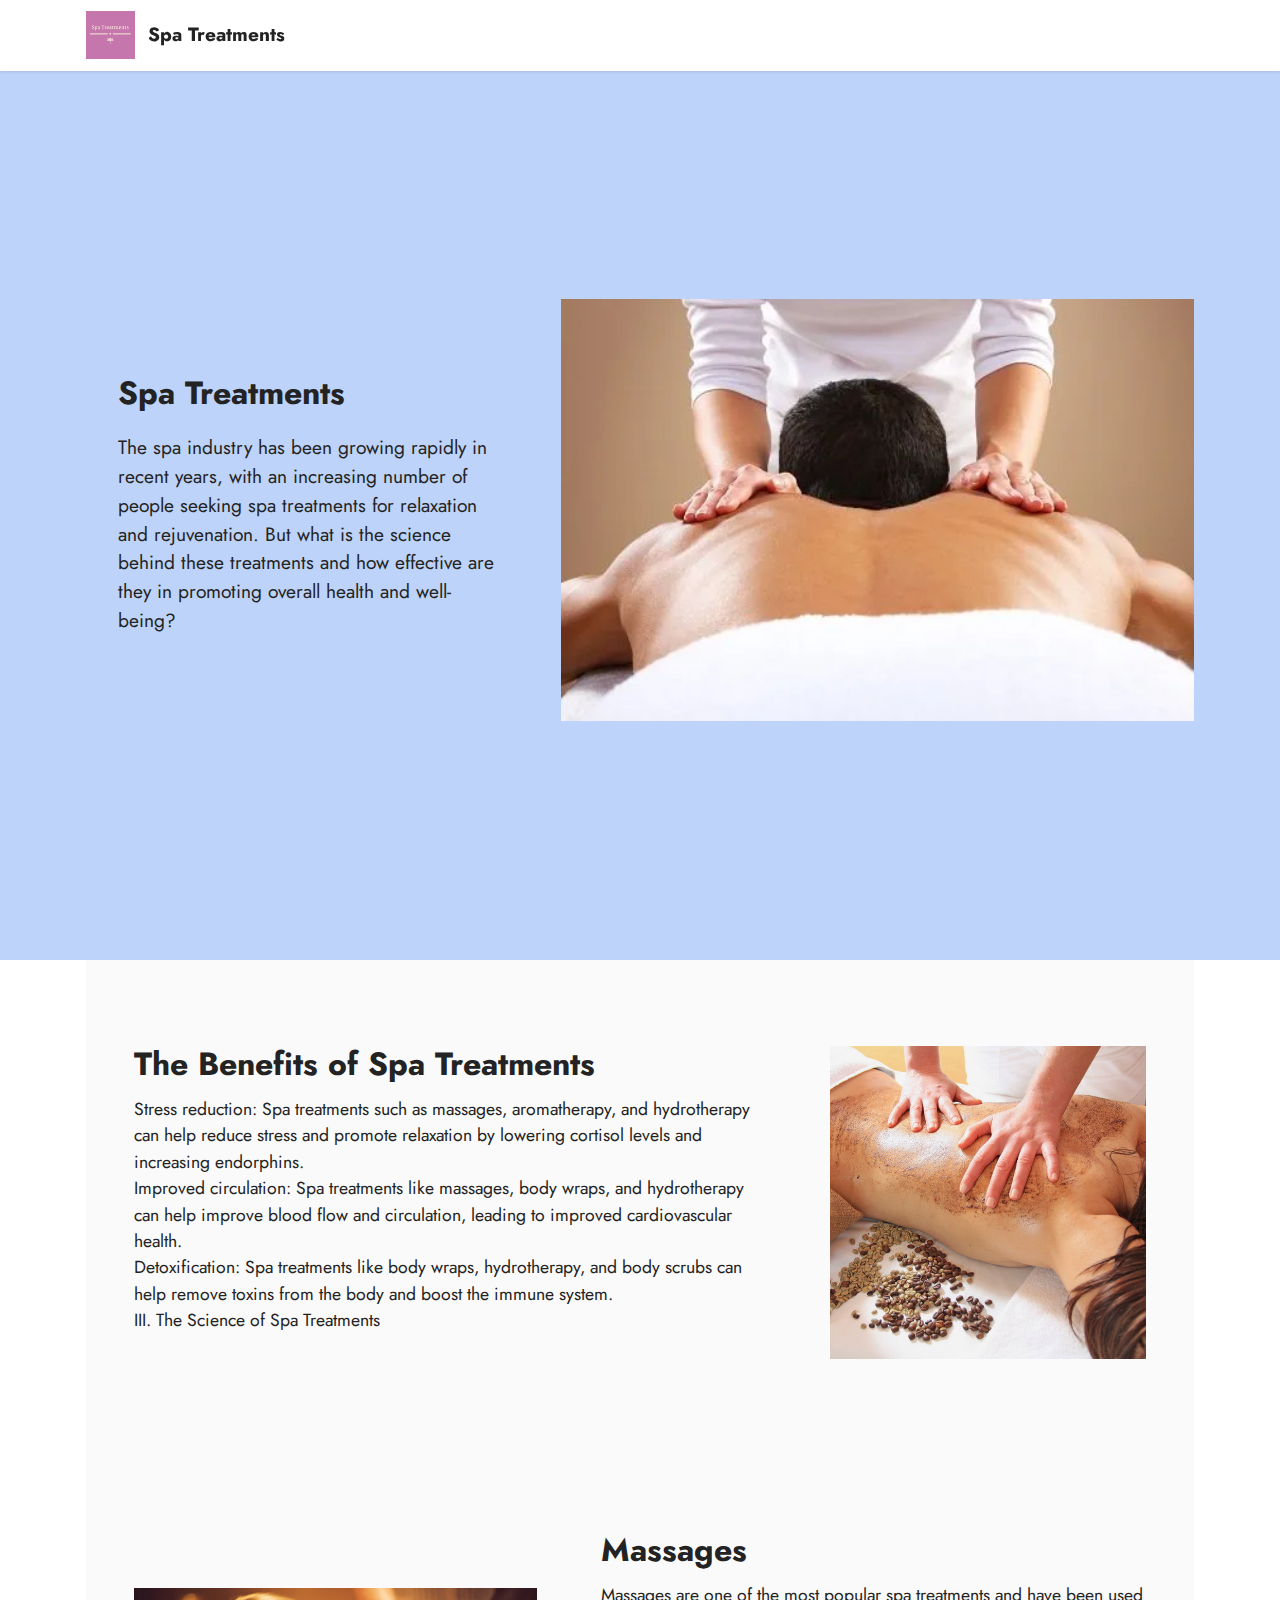
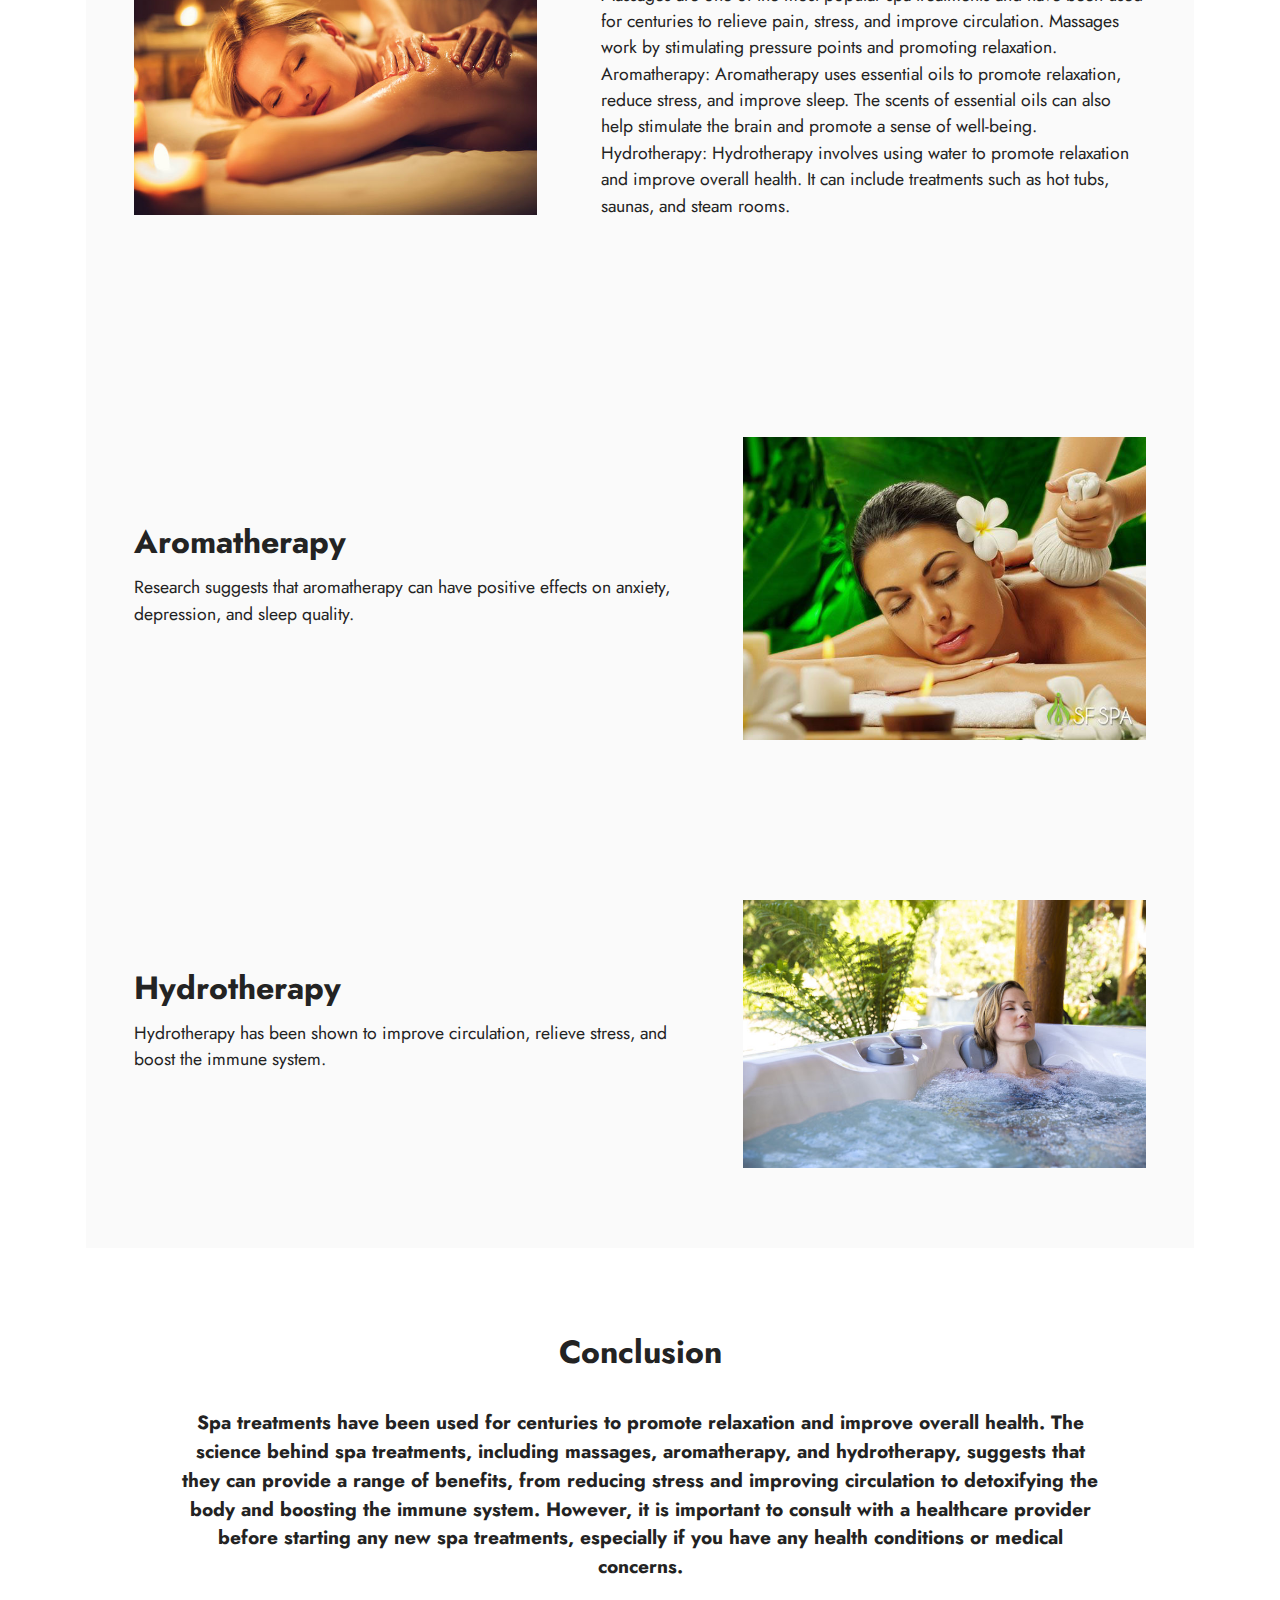
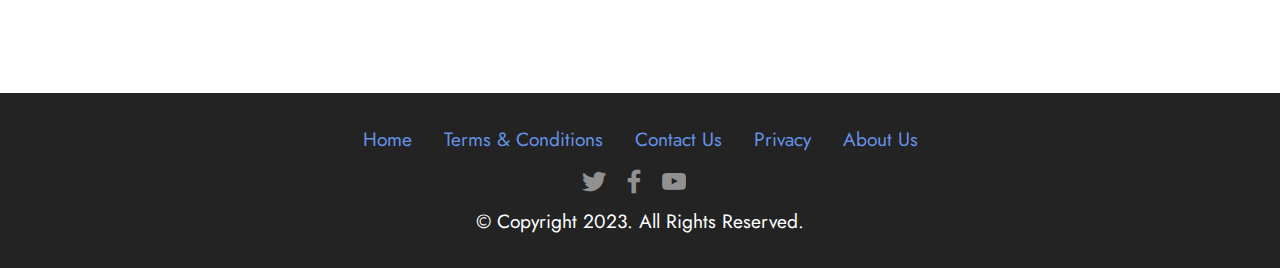
<file: index.html>
<!DOCTYPE html>
<html  >
<head>
  <!-- Site made with Mobirise Website Builder v5.7.12, https://mobirise.com -->
  <meta charset="UTF-8">
  <meta http-equiv="X-UA-Compatible" content="IE=edge">
  <meta name="generator" content="Mobirise v5.7.12, mobirise.com">
  <meta name="viewport" content="width=device-width, initial-scale=1, minimum-scale=1">
  <link rel="shortcut icon" href="assets/images/screenshot-12-96x94.png" type="image/x-icon">
  <meta name="description" content="">
  
  
  <title>Home</title>
  <link rel="stylesheet" href="assets/bootstrap/css/bootstrap.min.css">
  <link rel="stylesheet" href="assets/bootstrap/css/bootstrap-grid.min.css">
  <link rel="stylesheet" href="assets/bootstrap/css/bootstrap-reboot.min.css">
  <link rel="stylesheet" href="assets/dropdown/css/style.css">
  <link rel="stylesheet" href="assets/socicon/css/styles.css">
  <link rel="stylesheet" href="assets/theme/css/style.css">
  <link rel="preload" href="https://fonts.googleapis.com/css?family=Jost:100,200,300,400,500,600,700,800,900,100i,200i,300i,400i,500i,600i,700i,800i,900i&display=swap" as="style" onload="this.onload=null;this.rel='stylesheet'">
  <noscript><link rel="stylesheet" href="https://fonts.googleapis.com/css?family=Jost:100,200,300,400,500,600,700,800,900,100i,200i,300i,400i,500i,600i,700i,800i,900i&display=swap"></noscript>
  <link rel="preload" as="style" href="assets/mobirise/css/mbr-additional.css"><link rel="stylesheet" href="assets/mobirise/css/mbr-additional.css" type="text/css">

  
  
  
</head>
<body>
  
  <section data-bs-version="5.1" class="menu menu2 cid-tuBgj0gazn" once="menu" id="menu2-o">
    
    <nav class="navbar navbar-dropdown navbar-fixed-top navbar-expand-lg">
        <div class="container">
            <div class="navbar-brand">
                <span class="navbar-logo">
                    <a href="index.html">
                        <img src="assets/images/screenshot-12-96x94.png" alt="" style="height: 3rem;">
                    </a>
                </span>
                <span class="navbar-caption-wrap"><a class="navbar-caption text-black text-primary display-7" href="index.html">Spa Treatments</a></span>
            </div>
            
            
        </div>
    </nav>
</section>

<section data-bs-version="5.1" class="header14 cid-tur03gbu9p mbr-fullscreen" id="header14-6">

    

    
    

    <div class="container">
        <div class="row justify-content-center align-items-center">
            <div class="col-12 col-md-7 image-wrapper">
                <img src="assets/images/menspa-640w.webp" alt="">
            </div>
            <div class="col-12 col-md">
                <div class="text-wrapper">
                    <h1 class="mbr-section-title mbr-fonts-style mb-3 display-5"><strong>Spa Treatments&nbsp;</strong></h1>
                    <p class="mbr-text mbr-fonts-style display-7">The spa industry has been growing rapidly in recent years, with an increasing number of people seeking spa treatments for relaxation and rejuvenation. But what is the science behind these treatments and how effective are they in promoting overall health and well-being?&nbsp;<br></p>
                    
                </div>
            </div>
        </div>
    </div>
</section>

<section data-bs-version="5.1" class="features15 cid-tur06w1O29" id="features16-7">

    

    
    
    <div class="container">
        <div class="content-wrapper">
            <div class="row align-items-center">
                <div class="col-12 col-lg">
                    <div class="text-wrapper">
                        <h6 class="card-title mbr-fonts-style display-5"><strong>The Benefits of Spa Treatments</strong></h6>
                        <p class="mbr-text mbr-fonts-style mb-4 display-4">Stress reduction: Spa treatments such as massages, aromatherapy, and hydrotherapy can help reduce stress and promote relaxation by lowering cortisol levels and increasing endorphins.
<br>Improved circulation: Spa treatments like massages, body wraps, and hydrotherapy can help improve blood flow and circulation, leading to improved cardiovascular health.
<br>Detoxification: Spa treatments like body wraps, hydrotherapy, and body scrubs can help remove toxins from the body and boost the immune system.
<br>III. The Science of Spa Treatments</p>
                        
                    </div>
                </div>
                <div class="col-12 col-lg-4">
                    <div class="image-wrapper">
                        <img src="assets/images/spa1-614x608.jpg" alt="Mobirise Website Builder">
                    </div>
                </div>
            </div>
        </div>
    </div>
</section>

<section data-bs-version="5.1" class="features16 cid-tur06Oz2MU" id="features17-8">
    

    
    
    <div class="container">
        <div class="content-wrapper">
            <div class="row align-items-center">
                <div class="col-12 col-lg-5">
                    <div class="image-wrapper">
                        <img src="assets/images/spa2-752x423.jpg" alt="Mobirise Website Builder">
                    </div>
                </div>
                <div class="col-12 col-lg">
                    <div class="text-wrapper">
                        <h6 class="card-title mbr-fonts-style display-5">
                            <strong>Massages</strong>
                        </h6>
                        <p class="mbr-text mbr-fonts-style mb-4 display-4">Massages are one of the most popular spa treatments and have been used for centuries to relieve pain, stress, and improve circulation. Massages work by stimulating pressure points and promoting relaxation.
<br>Aromatherapy: Aromatherapy uses essential oils to promote relaxation, reduce stress, and improve sleep. The scents of essential oils can also help stimulate the brain and promote a sense of well-being.
<br>Hydrotherapy: Hydrotherapy involves using water to promote relaxation and improve overall health. It can include treatments such as hot tubs, saunas, and steam rooms.
<br><br></p>
                        
                    </div>
                </div>
            </div>
        </div>
    </div>
</section>

<section data-bs-version="5.1" class="features15 cid-tur070ZC2P" id="features16-9">

    

    
    
    <div class="container">
        <div class="content-wrapper">
            <div class="row align-items-center">
                <div class="col-12 col-lg">
                    <div class="text-wrapper">
                        <h6 class="card-title mbr-fonts-style display-5">
                            <strong>Aromatherapy</strong>
                        </h6>
                        <p class="mbr-text mbr-fonts-style mb-4 display-4">
                            Research suggests that aromatherapy can have positive effects on anxiety, depression, and sleep quality.</p>
                        
                    </div>
                </div>
                <div class="col-12 col-lg-5">
                    <div class="image-wrapper">
                        <img src="assets/images/spa3-640x480.jpg" alt="Mobirise Website Builder">
                    </div>
                </div>
            </div>
        </div>
    </div>
</section>

<section data-bs-version="5.1" class="features15 cid-tur07jVEAC" id="features16-a">

    

    
    
    <div class="container">
        <div class="content-wrapper">
            <div class="row align-items-center">
                <div class="col-12 col-lg">
                    <div class="text-wrapper">
                        <h6 class="card-title mbr-fonts-style display-5">
                            <strong>Hydrotherapy</strong>
                        </h6>
                        <p class="mbr-text mbr-fonts-style mb-4 display-4">
                            Hydrotherapy has been shown to improve circulation, relieve stress, and boost the immune system.</p>
                        
                    </div>
                </div>
                <div class="col-12 col-lg-5">
                    <div class="image-wrapper">
                        <img src="assets/images/spa4-752x501.jpg" alt="Mobirise Website Builder">
                    </div>
                </div>
            </div>
        </div>
    </div>
</section>

<section data-bs-version="5.1" class="content4 cid-tur0aCKkVO" id="content4-e">
    

    
    
    <div class="container">
        <div class="row justify-content-center">
            <div class="title col-md-12 col-lg-10">
                <h3 class="mbr-section-title mbr-fonts-style align-center mb-4 display-5">
                    <strong>Conclusion</strong>
                </h3>
                <h4 class="mbr-section-subtitle align-center mbr-fonts-style mb-4 display-7"><strong>Spa treatments have been used for centuries to promote relaxation and improve overall health. The science behind spa treatments, including massages, aromatherapy, and hydrotherapy, suggests that they can provide a range of benefits, from reducing stress and improving circulation to detoxifying the body and boosting the immune system. However, it is important to consult with a healthcare provider before starting any new spa treatments, especially if you have any health conditions or medical concerns.</strong></h4>
                
            </div>
        </div>
    </div>
</section>

<section data-bs-version="5.1" class="footer3 cid-turbOr8IKA" once="footers" id="footer3-n">

    

    

    <div class="container">
        <div class="media-container-row align-center mbr-white">
            <div class="row row-links">
                <ul class="foot-menu">
                    
                    
                    
                    
                    
                <li class="foot-menu-item mbr-fonts-style display-7"><a href="index.html" class="text-primary">Home</a></li><li class="foot-menu-item mbr-fonts-style display-7"><a href="page4.html" class="text-primary">Terms &amp; Conditions</a></li><li class="foot-menu-item mbr-fonts-style display-7">
                        <a href="page1.html" class="text-primary">Contact Us</a>
                    </li><li class="foot-menu-item mbr-fonts-style display-7"><a href="page5.html" class="text-primary">Privacy</a></li><li class="foot-menu-item mbr-fonts-style display-7"><a href="page2.html" class="text-primary">About Us</a></li></ul>
            </div>
            <div class="row social-row">
                <div class="social-list align-right pb-2">
                    
                    
                    
                    
                    
                    
                <div class="soc-item">
                        <a href="index.html">
                            <span class="mbr-iconfont mbr-iconfont-social socicon-twitter socicon"></span>
                        </a>
                    </div><div class="soc-item">
                        <a href="index.html" target="_blank">
                            <span class="mbr-iconfont mbr-iconfont-social socicon-facebook socicon"></span>
                        </a>
                    </div><div class="soc-item">
                        <a href="index.html">
                            <span class="mbr-iconfont mbr-iconfont-social socicon-youtube socicon"></span>
                        </a>
                    </div></div>
            </div>
            <div class="row row-copirayt">
                <p class="mbr-text mb-0 mbr-fonts-style mbr-white align-center display-7">
                    © Copyright 2023. All Rights Reserved.
                </p>
            </div>
        </div>
    </div>
 
  
</body>
</html>
</file>
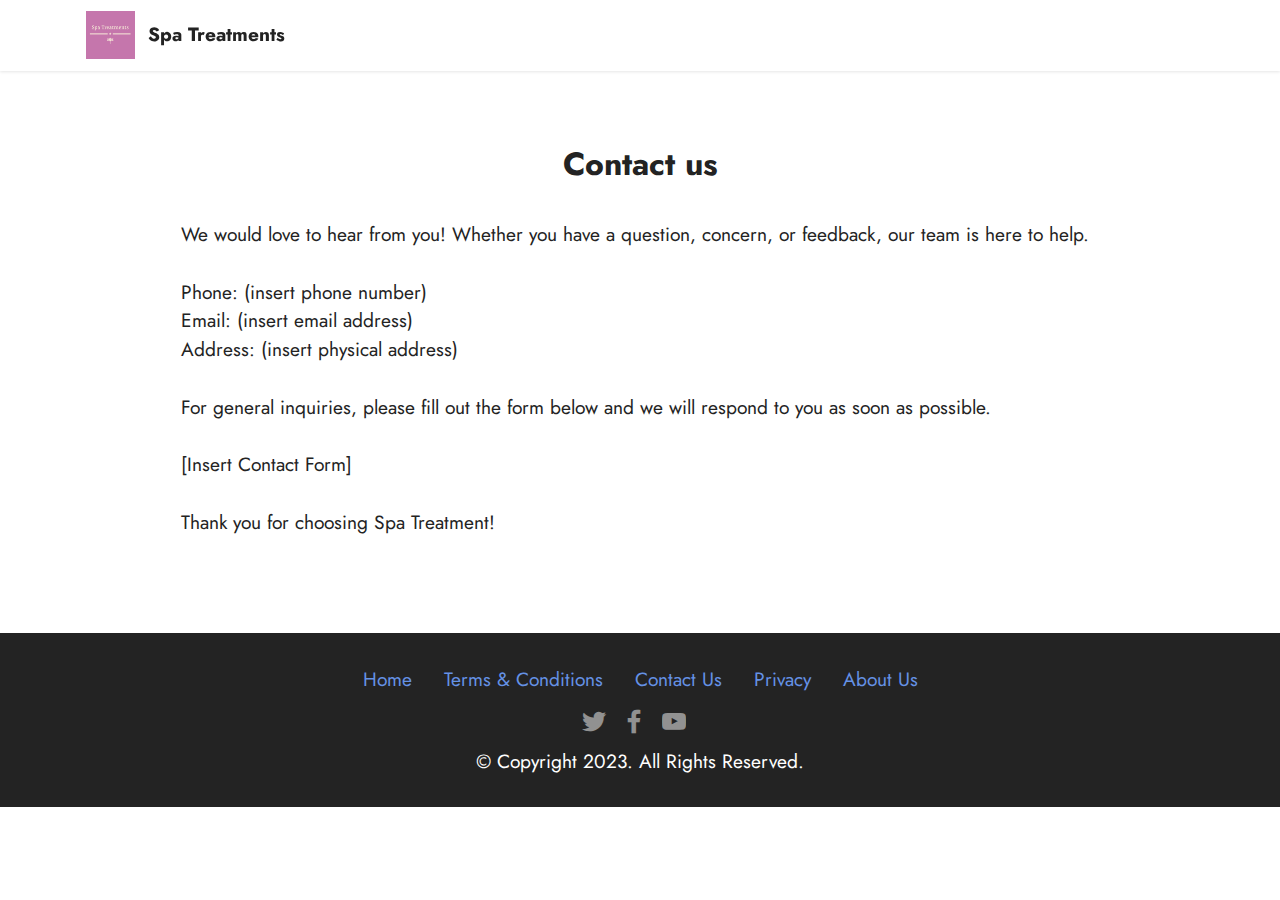
<file: page1.html>
<!DOCTYPE html>
<html  >
<head>
  <!-- Site made with Mobirise Website Builder v5.7.12, https://mobirise.com -->
  <meta charset="UTF-8">
  <meta http-equiv="X-UA-Compatible" content="IE=edge">
  <meta name="generator" content="Mobirise v5.7.12, mobirise.com">
  <meta name="viewport" content="width=device-width, initial-scale=1, minimum-scale=1">
  <link rel="shortcut icon" href="assets/images/screenshot-12-96x94.png" type="image/x-icon">
  <meta name="description" content="">
  
  
  <title>Cuntact Us</title>
  <link rel="stylesheet" href="assets/bootstrap/css/bootstrap.min.css">
  <link rel="stylesheet" href="assets/bootstrap/css/bootstrap-grid.min.css">
  <link rel="stylesheet" href="assets/bootstrap/css/bootstrap-reboot.min.css">
  <link rel="stylesheet" href="assets/dropdown/css/style.css">
  <link rel="stylesheet" href="assets/socicon/css/styles.css">
  <link rel="stylesheet" href="assets/theme/css/style.css">
  <link rel="preload" href="https://fonts.googleapis.com/css?family=Jost:100,200,300,400,500,600,700,800,900,100i,200i,300i,400i,500i,600i,700i,800i,900i&display=swap" as="style" onload="this.onload=null;this.rel='stylesheet'">
  <noscript><link rel="stylesheet" href="https://fonts.googleapis.com/css?family=Jost:100,200,300,400,500,600,700,800,900,100i,200i,300i,400i,500i,600i,700i,800i,900i&display=swap"></noscript>
  <link rel="preload" as="style" href="assets/mobirise/css/mbr-additional.css"><link rel="stylesheet" href="assets/mobirise/css/mbr-additional.css" type="text/css">

  
  
  
</head>
<body>
  
  <section data-bs-version="5.1" class="menu menu2 cid-tuBgj0gazn" once="menu" id="menu2-o">
    
    <nav class="navbar navbar-dropdown navbar-fixed-top navbar-expand-lg">
        <div class="container">
            <div class="navbar-brand">
                <span class="navbar-logo">
                    <a href="index.html">
                        <img src="assets/images/screenshot-12-96x94.png" alt="" style="height: 3rem;">
                    </a>
                </span>
                <span class="navbar-caption-wrap"><a class="navbar-caption text-black text-primary display-7" href="index.html">Spa Treatments</a></span>
            </div>
            
            
        </div>
    </nav>
</section>

<section data-bs-version="5.1" class="content5 cid-tur8W1nfE6" id="content5-j">
    
    <div class="container">
        <div class="row justify-content-center">
            <div class="col-md-12 col-lg-10">
                
                <h4 class="mbr-section-subtitle mbr-fonts-style mb-4 display-5"><strong>Contact us</strong></h4>
                <p class="mbr-text mbr-fonts-style display-7">We would love to hear from you! Whether you have a question, concern, or feedback, our team is here to help.
<br>
<br>Phone: (insert phone number)
<br>Email: (insert email address)
<br>Address: (insert physical address)
<br>
<br>For general inquiries, please fill out the form below and we will respond to you as soon as possible.
<br>
<br>[Insert Contact Form]
<br>
<br>Thank you for choosing Spa Treatment!</p>
            </div>
        </div>
    </div>
</section>

<section data-bs-version="5.1" class="footer3 cid-turbOr8IKA" once="footers" id="footer3-n">

    

    

    <div class="container">
        <div class="media-container-row align-center mbr-white">
            <div class="row row-links">
                <ul class="foot-menu">
                    
                    
                    
                    
                    
                <li class="foot-menu-item mbr-fonts-style display-7"><a href="index.html" class="text-primary">Home</a></li><li class="foot-menu-item mbr-fonts-style display-7"><a href="page4.html" class="text-primary">Terms &amp; Conditions</a></li><li class="foot-menu-item mbr-fonts-style display-7">
                        <a href="page1.html" class="text-primary">Contact Us</a>
                    </li><li class="foot-menu-item mbr-fonts-style display-7"><a href="page5.html" class="text-primary">Privacy</a></li><li class="foot-menu-item mbr-fonts-style display-7"><a href="page2.html" class="text-primary">About Us</a></li></ul>
            </div>
            <div class="row social-row">
                <div class="social-list align-right pb-2">
                    
                    
                    
                    
                    
                    
                <div class="soc-item">
                        <a href="index.html">
                            <span class="mbr-iconfont mbr-iconfont-social socicon-twitter socicon"></span>
                        </a>
                    </div><div class="soc-item">
                        <a href="index.html" target="_blank">
                            <span class="mbr-iconfont mbr-iconfont-social socicon-facebook socicon"></span>
                        </a>
                    </div><div class="soc-item">
                        <a href="index.html">
                            <span class="mbr-iconfont mbr-iconfont-social socicon-youtube socicon"></span>
                        </a>
                    </div></div>
            </div>
            <div class="row row-copirayt">
                <p class="mbr-text mb-0 mbr-fonts-style mbr-white align-center display-7">
                    © Copyright 2023. All Rights Reserved.
                </p>
            </div>
        </div>
    </div>
 
  
</body>
</html>
</file>
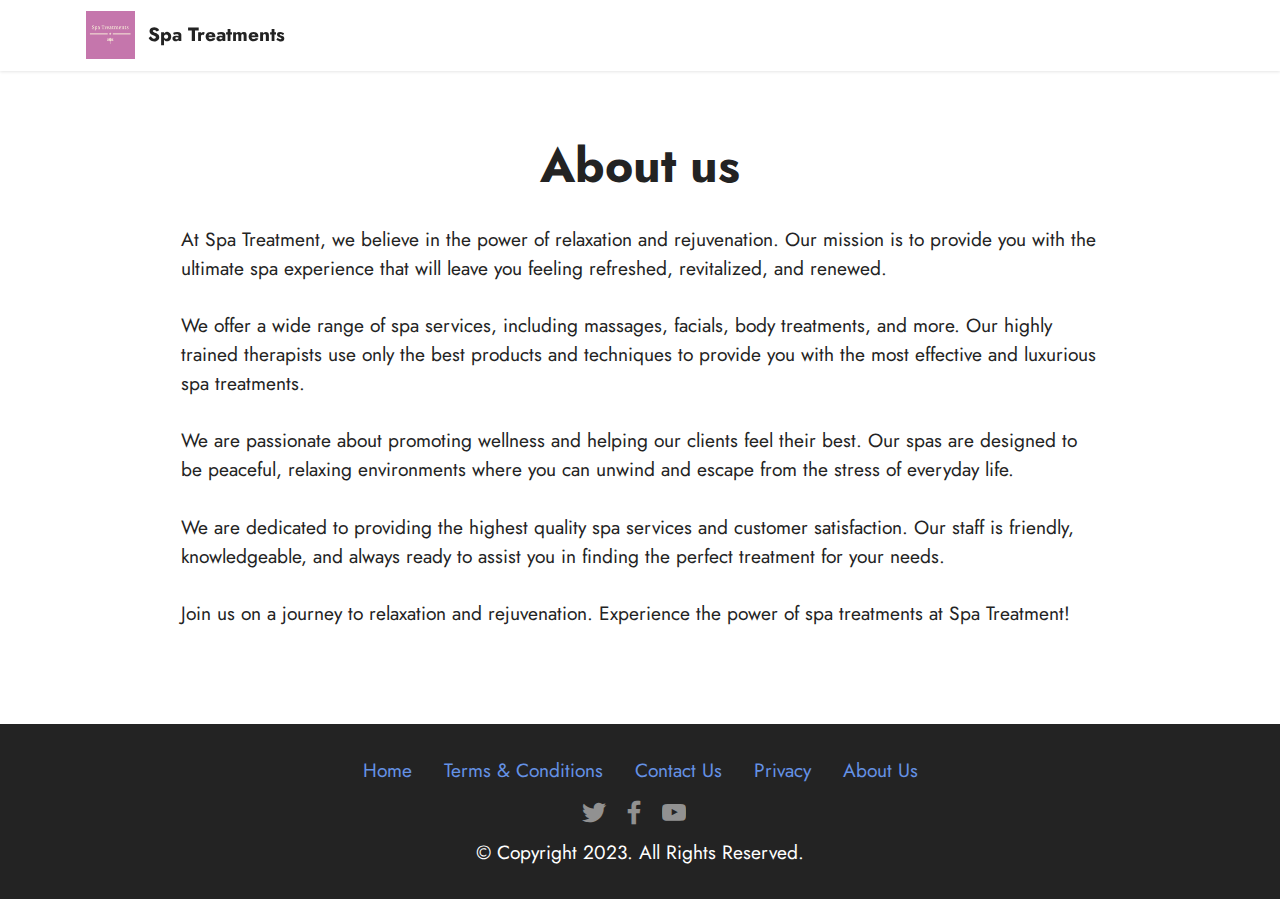
<file: page2.html>
<!DOCTYPE html>
<html  >
<head>
  <!-- Site made with Mobirise Website Builder v5.7.12, https://mobirise.com -->
  <meta charset="UTF-8">
  <meta http-equiv="X-UA-Compatible" content="IE=edge">
  <meta name="generator" content="Mobirise v5.7.12, mobirise.com">
  <meta name="viewport" content="width=device-width, initial-scale=1, minimum-scale=1">
  <link rel="shortcut icon" href="assets/images/screenshot-12-96x94.png" type="image/x-icon">
  <meta name="description" content="">
  
  
  <title>About Us</title>
  <link rel="stylesheet" href="assets/bootstrap/css/bootstrap.min.css">
  <link rel="stylesheet" href="assets/bootstrap/css/bootstrap-grid.min.css">
  <link rel="stylesheet" href="assets/bootstrap/css/bootstrap-reboot.min.css">
  <link rel="stylesheet" href="assets/dropdown/css/style.css">
  <link rel="stylesheet" href="assets/socicon/css/styles.css">
  <link rel="stylesheet" href="assets/theme/css/style.css">
  <link rel="preload" href="https://fonts.googleapis.com/css?family=Jost:100,200,300,400,500,600,700,800,900,100i,200i,300i,400i,500i,600i,700i,800i,900i&display=swap" as="style" onload="this.onload=null;this.rel='stylesheet'">
  <noscript><link rel="stylesheet" href="https://fonts.googleapis.com/css?family=Jost:100,200,300,400,500,600,700,800,900,100i,200i,300i,400i,500i,600i,700i,800i,900i&display=swap"></noscript>
  <link rel="preload" as="style" href="assets/mobirise/css/mbr-additional.css"><link rel="stylesheet" href="assets/mobirise/css/mbr-additional.css" type="text/css">

  
  
  
</head>
<body>
  
  <section data-bs-version="5.1" class="menu menu2 cid-tuBgj0gazn" once="menu" id="menu2-o">
    
    <nav class="navbar navbar-dropdown navbar-fixed-top navbar-expand-lg">
        <div class="container">
            <div class="navbar-brand">
                <span class="navbar-logo">
                    <a href="index.html">
                        <img src="assets/images/screenshot-12-96x94.png" alt="" style="height: 3rem;">
                    </a>
                </span>
                <span class="navbar-caption-wrap"><a class="navbar-caption text-black text-primary display-7" href="index.html">Spa Treatments</a></span>
            </div>
            
            
        </div>
    </nav>
</section>

<section data-bs-version="5.1" class="content5 cid-tur8u3D98p" id="content5-i">
    
    <div class="container">
        <div class="row justify-content-center">
            <div class="col-md-12 col-lg-10">
                
                <h4 class="mbr-section-subtitle mbr-fonts-style mb-4 display-2"><strong>About us</strong></h4>
                <p class="mbr-text mbr-fonts-style display-7">At Spa Treatment, we believe in the power of relaxation and rejuvenation. Our mission is to provide you with the ultimate spa experience that will leave you feeling refreshed, revitalized, and renewed.
<br>
<br>We offer a wide range of spa services, including massages, facials, body treatments, and more. Our highly trained therapists use only the best products and techniques to provide you with the most effective and luxurious spa treatments.
<br>
<br>We are passionate about promoting wellness and helping our clients feel their best. Our spas are designed to be peaceful, relaxing environments where you can unwind and escape from the stress of everyday life.
<br>
<br>We are dedicated to providing the highest quality spa services and customer satisfaction. Our staff is friendly, knowledgeable, and always ready to assist you in finding the perfect treatment for your needs.
<br>
<br>Join us on a journey to relaxation and rejuvenation. Experience the power of spa treatments at Spa Treatment!</p>
            </div>
        </div>
    </div>
</section>

<section data-bs-version="5.1" class="footer3 cid-turbOr8IKA" once="footers" id="footer3-n">

    

    

    <div class="container">
        <div class="media-container-row align-center mbr-white">
            <div class="row row-links">
                <ul class="foot-menu">
                    
                    
                    
                    
                    
                <li class="foot-menu-item mbr-fonts-style display-7"><a href="index.html" class="text-primary">Home</a></li><li class="foot-menu-item mbr-fonts-style display-7"><a href="page4.html" class="text-primary">Terms &amp; Conditions</a></li><li class="foot-menu-item mbr-fonts-style display-7">
                        <a href="page1.html" class="text-primary">Contact Us</a>
                    </li><li class="foot-menu-item mbr-fonts-style display-7"><a href="page5.html" class="text-primary">Privacy</a></li><li class="foot-menu-item mbr-fonts-style display-7"><a href="page2.html" class="text-primary">About Us</a></li></ul>
            </div>
            <div class="row social-row">
                <div class="social-list align-right pb-2">
                    
                    
                    
                    
                    
                    
                <div class="soc-item">
                        <a href="index.html">
                            <span class="mbr-iconfont mbr-iconfont-social socicon-twitter socicon"></span>
                        </a>
                    </div><div class="soc-item">
                        <a href="index.html" target="_blank">
                            <span class="mbr-iconfont mbr-iconfont-social socicon-facebook socicon"></span>
                        </a>
                    </div><div class="soc-item">
                        <a href="index.html">
                            <span class="mbr-iconfont mbr-iconfont-social socicon-youtube socicon"></span>
                        </a>
                    </div></div>
            </div>
            <div class="row row-copirayt">
                <p class="mbr-text mb-0 mbr-fonts-style mbr-white align-center display-7">
                    © Copyright 2023. All Rights Reserved.
                </p>
            </div>
        </div>
    </div>
 
  
</body>
</html>
</file>
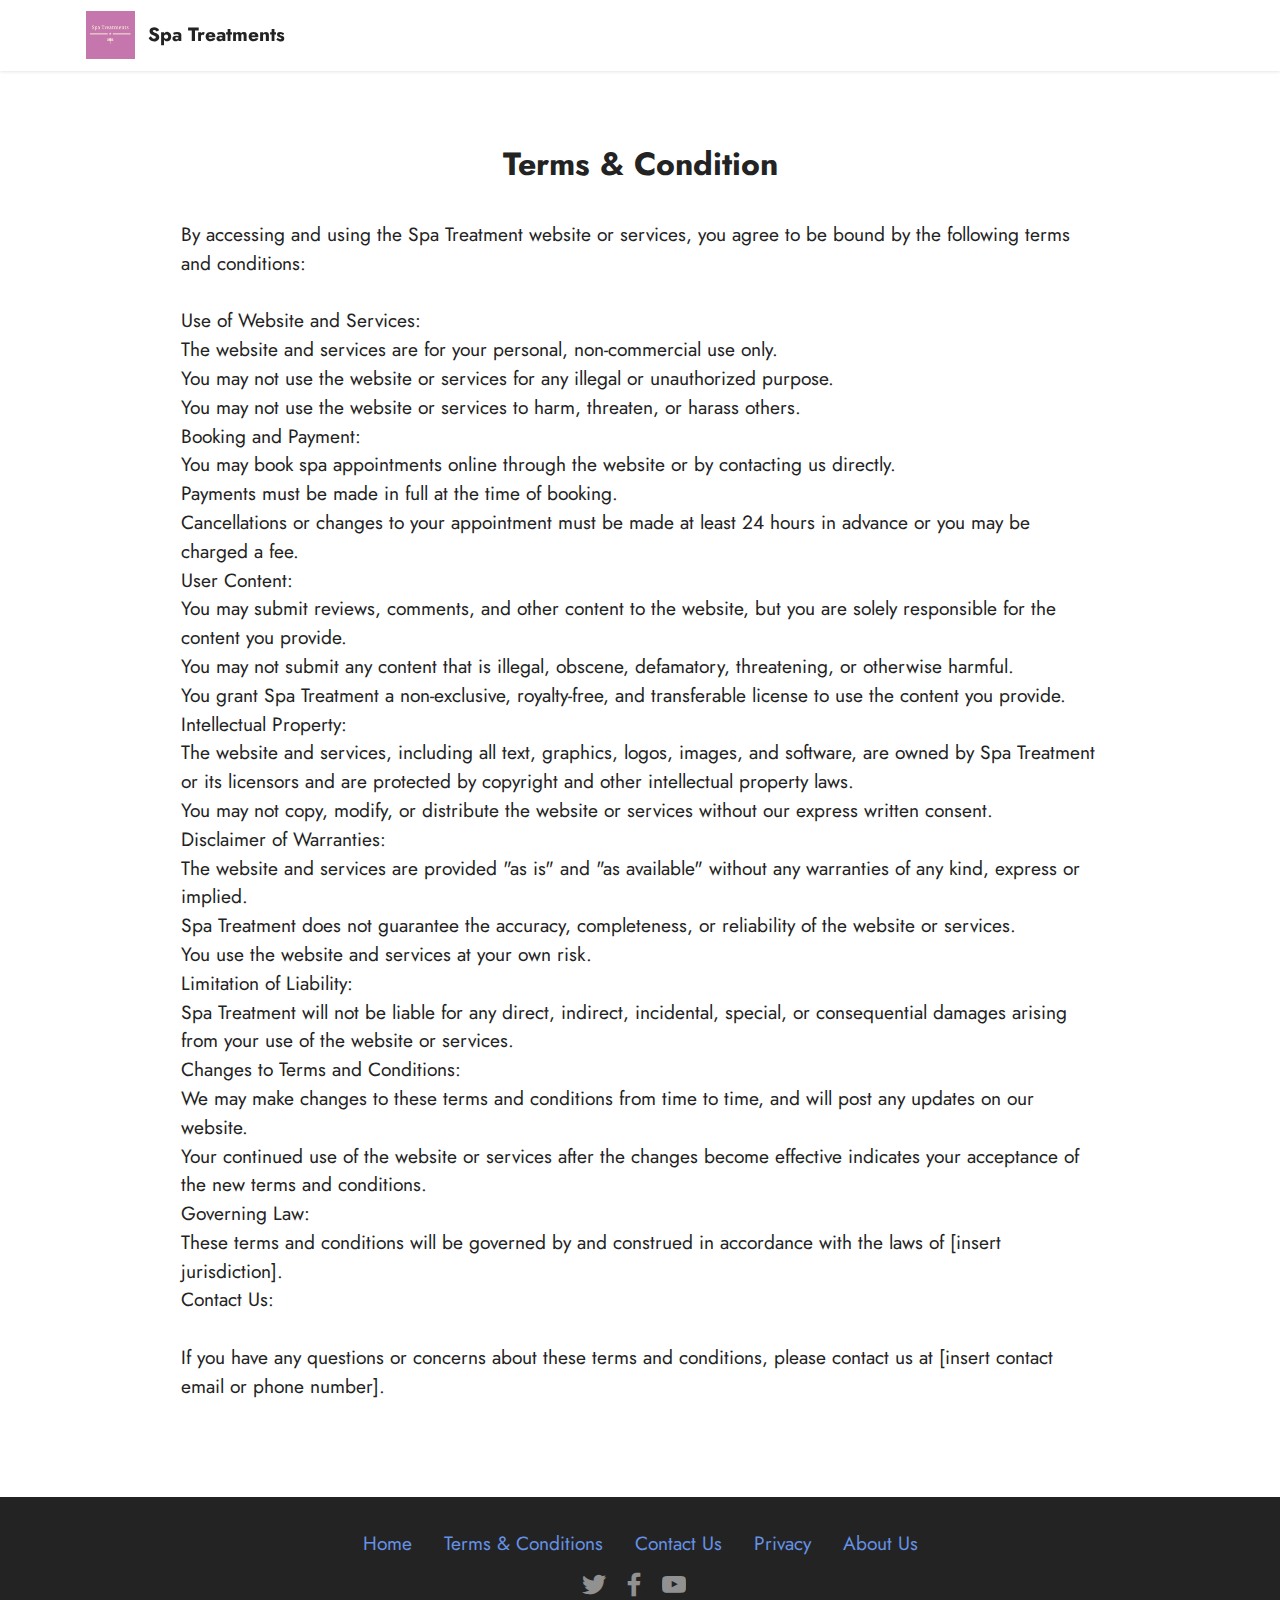
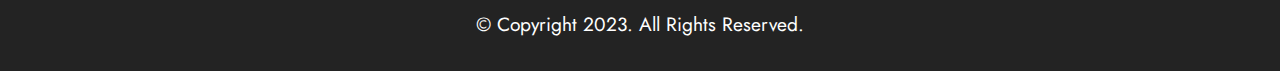
<file: page4.html>
<!DOCTYPE html>
<html  >
<head>
  <!-- Site made with Mobirise Website Builder v5.7.12, https://mobirise.com -->
  <meta charset="UTF-8">
  <meta http-equiv="X-UA-Compatible" content="IE=edge">
  <meta name="generator" content="Mobirise v5.7.12, mobirise.com">
  <meta name="viewport" content="width=device-width, initial-scale=1, minimum-scale=1">
  <link rel="shortcut icon" href="assets/images/screenshot-12-96x94.png" type="image/x-icon">
  <meta name="description" content="">
  
  
  <title>Terms &amp;amp; Conditions</title>
  <link rel="stylesheet" href="assets/bootstrap/css/bootstrap.min.css">
  <link rel="stylesheet" href="assets/bootstrap/css/bootstrap-grid.min.css">
  <link rel="stylesheet" href="assets/bootstrap/css/bootstrap-reboot.min.css">
  <link rel="stylesheet" href="assets/dropdown/css/style.css">
  <link rel="stylesheet" href="assets/socicon/css/styles.css">
  <link rel="stylesheet" href="assets/theme/css/style.css">
  <link rel="preload" href="https://fonts.googleapis.com/css?family=Jost:100,200,300,400,500,600,700,800,900,100i,200i,300i,400i,500i,600i,700i,800i,900i&display=swap" as="style" onload="this.onload=null;this.rel='stylesheet'">
  <noscript><link rel="stylesheet" href="https://fonts.googleapis.com/css?family=Jost:100,200,300,400,500,600,700,800,900,100i,200i,300i,400i,500i,600i,700i,800i,900i&display=swap"></noscript>
  <link rel="preload" as="style" href="assets/mobirise/css/mbr-additional.css"><link rel="stylesheet" href="assets/mobirise/css/mbr-additional.css" type="text/css">

  
  
  
</head>
<body>
  
  <section data-bs-version="5.1" class="menu menu2 cid-tuBgj0gazn" once="menu" id="menu2-o">
    
    <nav class="navbar navbar-dropdown navbar-fixed-top navbar-expand-lg">
        <div class="container">
            <div class="navbar-brand">
                <span class="navbar-logo">
                    <a href="index.html">
                        <img src="assets/images/screenshot-12-96x94.png" alt="" style="height: 3rem;">
                    </a>
                </span>
                <span class="navbar-caption-wrap"><a class="navbar-caption text-black text-primary display-7" href="index.html">Spa Treatments</a></span>
            </div>
            
            
        </div>
    </nav>
</section>

<section data-bs-version="5.1" class="content5 cid-tura0Bz4FY" id="content5-k">
    
    <div class="container">
        <div class="row justify-content-center">
            <div class="col-md-12 col-lg-10">
                
                <h4 class="mbr-section-subtitle mbr-fonts-style mb-4 display-5"><strong>Terms &amp; Condition</strong></h4>
                <p class="mbr-text mbr-fonts-style display-7">By accessing and using the Spa Treatment website or services, you agree to be bound by the following terms and conditions:
<br>
<br>Use of Website and Services:
<br>The website and services are for your personal, non-commercial use only.
<br>You may not use the website or services for any illegal or unauthorized purpose.
<br>You may not use the website or services to harm, threaten, or harass others.
<br>Booking and Payment:
<br>You may book spa appointments online through the website or by contacting us directly.
<br>Payments must be made in full at the time of booking.
<br>Cancellations or changes to your appointment must be made at least 24 hours in advance or you may be charged a fee.
<br>User Content:
<br>You may submit reviews, comments, and other content to the website, but you are solely responsible for the content you provide.
<br>You may not submit any content that is illegal, obscene, defamatory, threatening, or otherwise harmful.
<br>You grant Spa Treatment a non-exclusive, royalty-free, and transferable license to use the content you provide.
<br>Intellectual Property:
<br>The website and services, including all text, graphics, logos, images, and software, are owned by Spa Treatment or its licensors and are protected by copyright and other intellectual property laws.
<br>You may not copy, modify, or distribute the website or services without our express written consent.
<br>Disclaimer of Warranties:
<br>The website and services are provided "as is" and "as available" without any warranties of any kind, express or implied.
<br>Spa Treatment does not guarantee the accuracy, completeness, or reliability of the website or services.
<br>You use the website and services at your own risk.
<br>Limitation of Liability:
<br>Spa Treatment will not be liable for any direct, indirect, incidental, special, or consequential damages arising from your use of the website or services.
<br>Changes to Terms and Conditions:
<br>We may make changes to these terms and conditions from time to time, and will post any updates on our website.
<br>Your continued use of the website or services after the changes become effective indicates your acceptance of the new terms and conditions.
<br>Governing Law:
<br>These terms and conditions will be governed by and construed in accordance with the laws of [insert jurisdiction].
<br>Contact Us:
<br>
<br>If you have any questions or concerns about these terms and conditions, please contact us at [insert contact email or phone number].</p>
            </div>
        </div>
    </div>
</section>

<section data-bs-version="5.1" class="footer3 cid-turbOr8IKA" once="footers" id="footer3-n">

    

    

    <div class="container">
        <div class="media-container-row align-center mbr-white">
            <div class="row row-links">
                <ul class="foot-menu">
                    
                    
                    
                    
                    
                <li class="foot-menu-item mbr-fonts-style display-7"><a href="index.html" class="text-primary">Home</a></li><li class="foot-menu-item mbr-fonts-style display-7"><a href="page4.html" class="text-primary">Terms &amp; Conditions</a></li><li class="foot-menu-item mbr-fonts-style display-7">
                        <a href="page1.html" class="text-primary">Contact Us</a>
                    </li><li class="foot-menu-item mbr-fonts-style display-7"><a href="page5.html" class="text-primary">Privacy</a></li><li class="foot-menu-item mbr-fonts-style display-7"><a href="page2.html" class="text-primary">About Us</a></li></ul>
            </div>
            <div class="row social-row">
                <div class="social-list align-right pb-2">
                    
                    
                    
                    
                    
                    
                <div class="soc-item">
                        <a href="index.html">
                            <span class="mbr-iconfont mbr-iconfont-social socicon-twitter socicon"></span>
                        </a>
                    </div><div class="soc-item">
                        <a href="index.html" target="_blank">
                            <span class="mbr-iconfont mbr-iconfont-social socicon-facebook socicon"></span>
                        </a>
                    </div><div class="soc-item">
                        <a href="index.html">
                            <span class="mbr-iconfont mbr-iconfont-social socicon-youtube socicon"></span>
                        </a>
                    </div></div>
            </div>
            <div class="row row-copirayt">
                <p class="mbr-text mb-0 mbr-fonts-style mbr-white align-center display-7">
                    © Copyright 2023. All Rights Reserved.
                </p>
            </div>
        </div>
    </div>
 
  
</body>
</html>
</file>
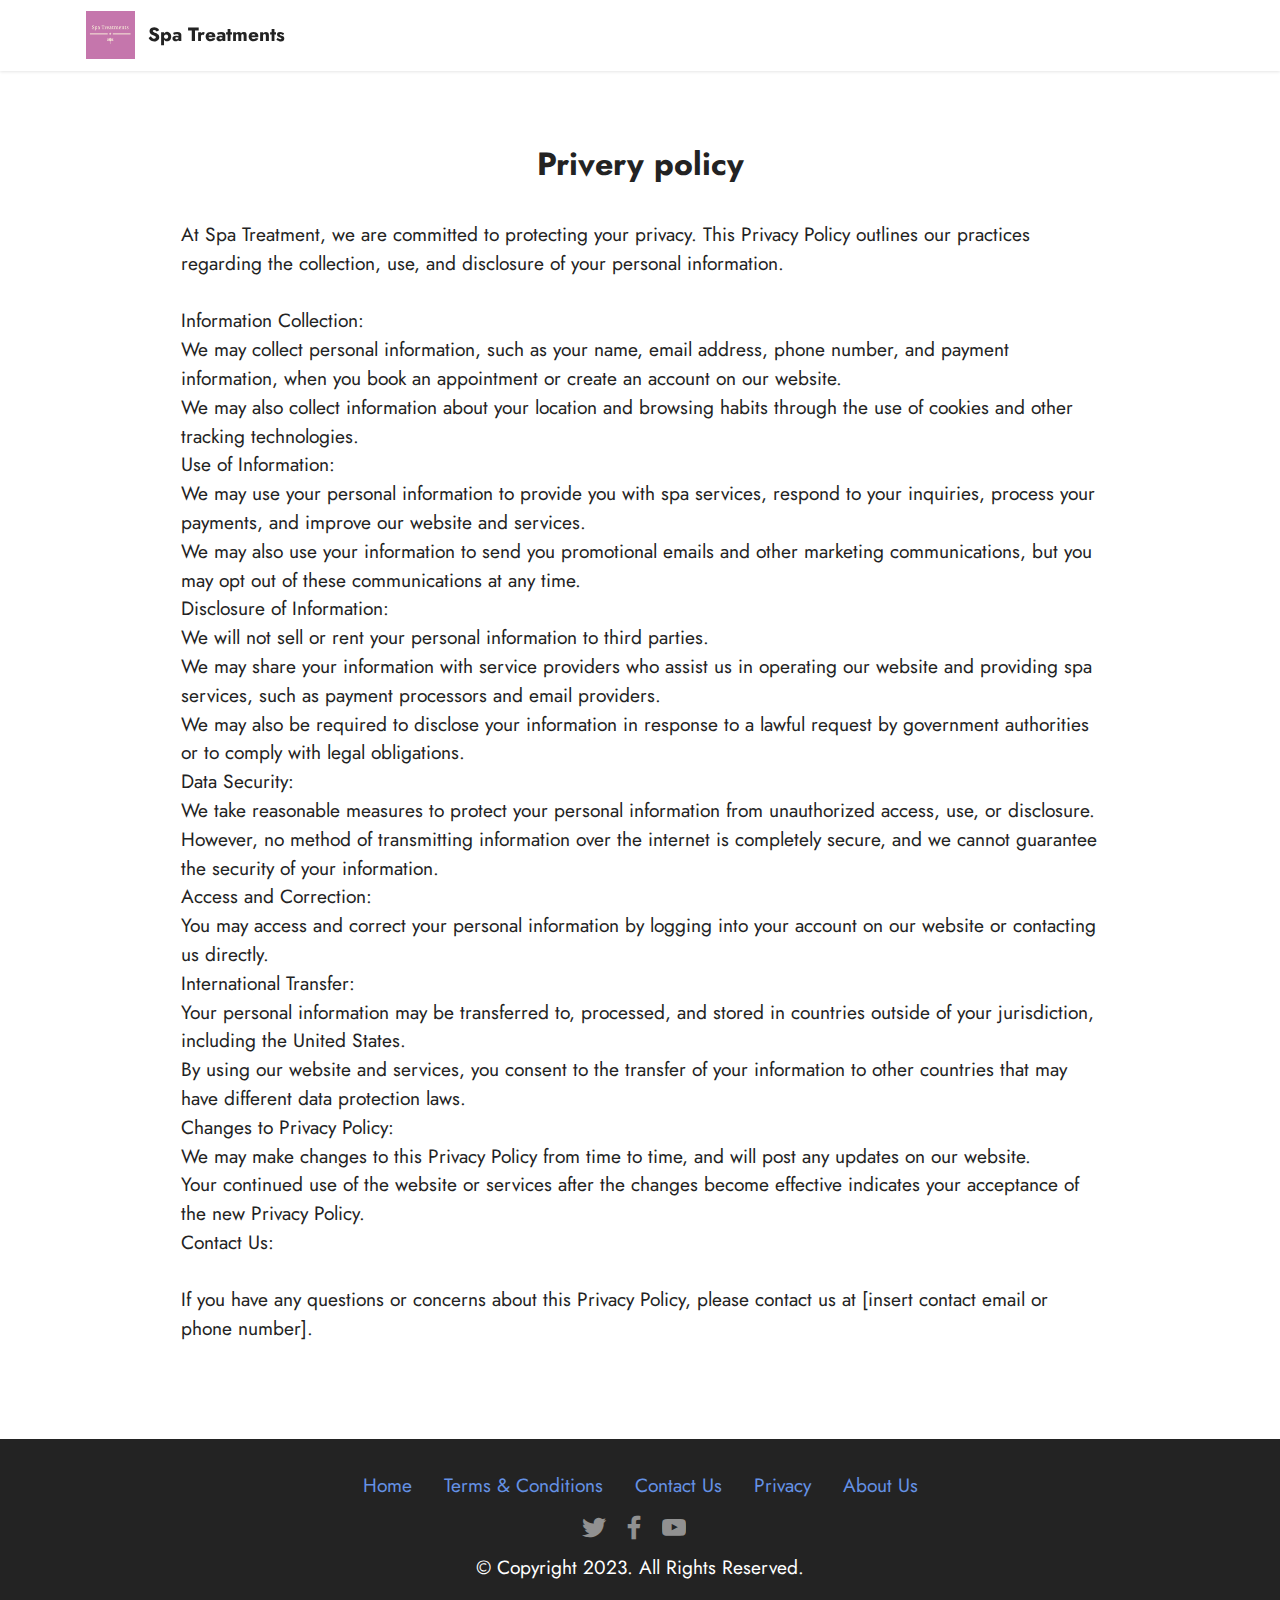
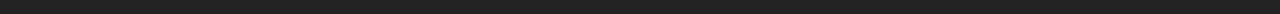
<file: page5.html>
<!DOCTYPE html>
<html  >
<head>
  <!-- Site made with Mobirise Website Builder v5.7.12, https://mobirise.com -->
  <meta charset="UTF-8">
  <meta http-equiv="X-UA-Compatible" content="IE=edge">
  <meta name="generator" content="Mobirise v5.7.12, mobirise.com">
  <meta name="viewport" content="width=device-width, initial-scale=1, minimum-scale=1">
  <link rel="shortcut icon" href="assets/images/screenshot-12-96x94.png" type="image/x-icon">
  <meta name="description" content="">
  
  
  <title>privacy</title>
  <link rel="stylesheet" href="assets/bootstrap/css/bootstrap.min.css">
  <link rel="stylesheet" href="assets/bootstrap/css/bootstrap-grid.min.css">
  <link rel="stylesheet" href="assets/bootstrap/css/bootstrap-reboot.min.css">
  <link rel="stylesheet" href="assets/dropdown/css/style.css">
  <link rel="stylesheet" href="assets/socicon/css/styles.css">
  <link rel="stylesheet" href="assets/theme/css/style.css">
  <link rel="preload" href="https://fonts.googleapis.com/css?family=Jost:100,200,300,400,500,600,700,800,900,100i,200i,300i,400i,500i,600i,700i,800i,900i&display=swap" as="style" onload="this.onload=null;this.rel='stylesheet'">
  <noscript><link rel="stylesheet" href="https://fonts.googleapis.com/css?family=Jost:100,200,300,400,500,600,700,800,900,100i,200i,300i,400i,500i,600i,700i,800i,900i&display=swap"></noscript>
  <link rel="preload" as="style" href="assets/mobirise/css/mbr-additional.css"><link rel="stylesheet" href="assets/mobirise/css/mbr-additional.css" type="text/css">

  
  
  
</head>
<body>
  
  <section data-bs-version="5.1" class="menu menu2 cid-tuBgj0gazn" once="menu" id="menu2-o">
    
    <nav class="navbar navbar-dropdown navbar-fixed-top navbar-expand-lg">
        <div class="container">
            <div class="navbar-brand">
                <span class="navbar-logo">
                    <a href="index.html">
                        <img src="assets/images/screenshot-12-96x94.png" alt="" style="height: 3rem;">
                    </a>
                </span>
                <span class="navbar-caption-wrap"><a class="navbar-caption text-black text-primary display-7" href="index.html">Spa Treatments</a></span>
            </div>
            
            
        </div>
    </nav>
</section>

<section data-bs-version="5.1" class="content5 cid-turbmj51ha" id="content5-m">
    
    <div class="container">
        <div class="row justify-content-center">
            <div class="col-md-12 col-lg-10">
                
                <h4 class="mbr-section-subtitle mbr-fonts-style mb-4 display-5">
                    <strong>Privery policy</strong></h4>
                <p class="mbr-text mbr-fonts-style display-7">At Spa Treatment, we are committed to protecting your privacy. This Privacy Policy outlines our practices regarding the collection, use, and disclosure of your personal information.
<br>
<br>Information Collection:
<br>We may collect personal information, such as your name, email address, phone number, and payment information, when you book an appointment or create an account on our website.
<br>We may also collect information about your location and browsing habits through the use of cookies and other tracking technologies.
<br>Use of Information:
<br>We may use your personal information to provide you with spa services, respond to your inquiries, process your payments, and improve our website and services.
<br>We may also use your information to send you promotional emails and other marketing communications, but you may opt out of these communications at any time.
<br>Disclosure of Information:
<br>We will not sell or rent your personal information to third parties.
<br>We may share your information with service providers who assist us in operating our website and providing spa services, such as payment processors and email providers.
<br>We may also be required to disclose your information in response to a lawful request by government authorities or to comply with legal obligations.
<br>Data Security:
<br>We take reasonable measures to protect your personal information from unauthorized access, use, or disclosure.
<br>However, no method of transmitting information over the internet is completely secure, and we cannot guarantee the security of your information.
<br>Access and Correction:
<br>You may access and correct your personal information by logging into your account on our website or contacting us directly.
<br>International Transfer:
<br>Your personal information may be transferred to, processed, and stored in countries outside of your jurisdiction, including the United States.
<br>By using our website and services, you consent to the transfer of your information to other countries that may have different data protection laws.
<br>Changes to Privacy Policy:
<br>We may make changes to this Privacy Policy from time to time, and will post any updates on our website.
<br>Your continued use of the website or services after the changes become effective indicates your acceptance of the new Privacy Policy.
<br>Contact Us:
<br>
<br>If you have any questions or concerns about this Privacy Policy, please contact us at [insert contact email or phone number].</p>
            </div>
        </div>
    </div>
</section>

<section data-bs-version="5.1" class="footer3 cid-turbOr8IKA" once="footers" id="footer3-n">

    

    

    <div class="container">
        <div class="media-container-row align-center mbr-white">
            <div class="row row-links">
                <ul class="foot-menu">
                    
                    
                    
                    
                    
                <li class="foot-menu-item mbr-fonts-style display-7"><a href="index.html" class="text-primary">Home</a></li><li class="foot-menu-item mbr-fonts-style display-7"><a href="page4.html" class="text-primary">Terms &amp; Conditions</a></li><li class="foot-menu-item mbr-fonts-style display-7">
                        <a href="page1.html" class="text-primary">Contact Us</a>
                    </li><li class="foot-menu-item mbr-fonts-style display-7"><a href="page5.html" class="text-primary">Privacy</a></li><li class="foot-menu-item mbr-fonts-style display-7"><a href="page2.html" class="text-primary">About Us</a></li></ul>
            </div>
            <div class="row social-row">
                <div class="social-list align-right pb-2">
                    
                    
                    
                    
                    
                    
                <div class="soc-item">
                        <a href="index.html">
                            <span class="mbr-iconfont mbr-iconfont-social socicon-twitter socicon"></span>
                        </a>
                    </div><div class="soc-item">
                        <a href="index.html" target="_blank">
                            <span class="mbr-iconfont mbr-iconfont-social socicon-facebook socicon"></span>
                        </a>
                    </div><div class="soc-item">
                        <a href="index.html">
                            <span class="mbr-iconfont mbr-iconfont-social socicon-youtube socicon"></span>
                        </a>
                    </div></div>
            </div>
            <div class="row row-copirayt">
                <p class="mbr-text mb-0 mbr-fonts-style mbr-white align-center display-7">
                    © Copyright 2023. All Rights Reserved.
                </p>
            </div>
        </div>
    </div>
 
  
</body>
</html>
</file>
<file: assets/dropdown/css/style.css>
.navbar-dropdown {
  left: 0;
  padding: 0;
  position: absolute;
  right: 0;
  top: 0;
  transition: all 0.45s ease;
  z-index: 1030;
  background: #282828; }
  .navbar-dropdown .navbar-logo {
    margin-right: 0.8rem;
    transition: margin 0.3s ease-in-out;
    vertical-align: middle; }
    .navbar-dropdown .navbar-logo img {
      height: 3.125rem;
      transition: all 0.3s ease-in-out; }
    .navbar-dropdown .navbar-logo.mbr-iconfont {
      font-size: 3.125rem;
      line-height: 3.125rem; }
  .navbar-dropdown .navbar-caption {
    font-weight: 700;
    white-space: normal;
    vertical-align: -4px;
    line-height: 3.125rem !important; }
    .navbar-dropdown .navbar-caption, .navbar-dropdown .navbar-caption:hover {
      color: inherit;
      text-decoration: none; }
  .navbar-dropdown .mbr-iconfont + .navbar-caption {
    vertical-align: -1px; }
  .navbar-dropdown.navbar-fixed-top {
    position: fixed; }
  .navbar-dropdown .navbar-brand span {
    vertical-align: -4px; }
  .navbar-dropdown.bg-color.transparent {
    background: none; }
  .navbar-dropdown.navbar-short .navbar-brand {
    padding: 0.625rem 0; }
    .navbar-dropdown.navbar-short .navbar-brand span {
      vertical-align: -1px; }
  .navbar-dropdown.navbar-short .navbar-caption {
    line-height: 2.375rem !important;
    vertical-align: -2px; }
  .navbar-dropdown.navbar-short .navbar-logo {
    margin-right: 0.5rem; }
    .navbar-dropdown.navbar-short .navbar-logo img {
      height: 2.375rem; }
    .navbar-dropdown.navbar-short .navbar-logo.mbr-iconfont {
      font-size: 2.375rem;
      line-height: 2.375rem; }
  .navbar-dropdown.navbar-short .mbr-table-cell {
    height: 3.625rem; }
  .navbar-dropdown .navbar-close {
    left: 0.6875rem;
    position: fixed;
    top: 0.75rem;
    z-index: 1000; }
  .navbar-dropdown .hamburger-icon {
    content: "";
    display: inline-block;
    vertical-align: middle;
    width: 16px;
    -webkit-box-shadow: 0 -6px 0 1px #282828,0 0 0 1px #282828,0 6px 0 1px #282828;
    -moz-box-shadow: 0 -6px 0 1px #282828,0 0 0 1px #282828,0 6px 0 1px #282828;
    box-shadow: 0 -6px 0 1px #282828,0 0 0 1px #282828,0 6px 0 1px #282828; }

.dropdown-menu .dropdown-toggle[data-toggle="dropdown-submenu"]::after {
  border-bottom: 0.35em solid transparent;
  border-left: 0.35em solid;
  border-right: 0;
  border-top: 0.35em solid transparent;
  margin-left: 0.3rem; }

.dropdown-menu .dropdown-item:focus {
  outline: 0; }

.nav-dropdown {
  font-size: 0.75rem;
  font-weight: 500;
  height: auto !important; }
  .nav-dropdown .nav-btn {
    padding-left: 1rem; }
  .nav-dropdown .link {
    margin: .667em 1.667em;
    font-weight: 500;
    padding: 0;
    transition: color .2s ease-in-out; }
    .nav-dropdown .link.dropdown-toggle {
      margin-right: 2.583em; }
      .nav-dropdown .link.dropdown-toggle::after {
        margin-left: .25rem;
        border-top: 0.35em solid;
        border-right: 0.35em solid transparent;
        border-left: 0.35em solid transparent;
        border-bottom: 0; }
      .nav-dropdown .link.dropdown-toggle[aria-expanded="true"] {
        margin: 0;
        padding: 0.667em 3.263em  0.667em 1.667em; }
  .nav-dropdown .link::after,
  .nav-dropdown .dropdown-item::after {
    color: inherit; }
  .nav-dropdown .btn {
    font-size: 0.75rem;
    font-weight: 700;
    letter-spacing: 0;
    margin-bottom: 0;
    padding-left: 1.25rem;
    padding-right: 1.25rem; }
  .nav-dropdown .dropdown-menu {
    border-radius: 0;
    border: 0;
    left: 0;
    margin: 0;
    padding-bottom: 1.25rem;
    padding-top: 1.25rem;
    position: relative; }
  .nav-dropdown .dropdown-submenu {
    margin-left: 0.125rem;
    top: 0; }
  .nav-dropdown .dropdown-item {
    font-weight: 500;
    line-height: 2;
    padding: 0.3846em 4.615em 0.3846em 1.5385em;
    position: relative;
    transition: color .2s ease-in-out, background-color .2s ease-in-out; }
    .nav-dropdown .dropdown-item::after {
      margin-top: -0.3077em;
      position: absolute;
      right: 1.1538em;
      top: 50%; }
    .nav-dropdown .dropdown-item:focus, .nav-dropdown .dropdown-item:hover {
      background: none; }

@media (max-width: 767px) {
  .nav-dropdown.navbar-toggleable-sm {
    bottom: 0;
    display: none;
    left: 0;
    overflow-x: hidden;
    position: fixed;
    top: 0;
    transform: translateX(-100%);
    -ms-transform: translateX(-100%);
    -webkit-transform: translateX(-100%);
    width: 18.75rem;
    z-index: 999; } }
.nav-dropdown.navbar-toggleable-xl {
  bottom: 0;
  display: none;
  left: 0;
  overflow-x: hidden;
  position: fixed;
  top: 0;
  transform: translateX(-100%);
  -ms-transform: translateX(-100%);
  -webkit-transform: translateX(-100%);
  width: 18.75rem;
  z-index: 999; }

.nav-dropdown-sm {
  display: block !important;
  overflow-x: hidden;
  overflow: auto;
  padding-top: 3.875rem; }
  .nav-dropdown-sm::after {
    content: "";
    display: block;
    height: 3rem;
    width: 100%; }
  .nav-dropdown-sm.collapse.in ~ .navbar-close {
    display: block !important; }
  .nav-dropdown-sm.collapsing, .nav-dropdown-sm.collapse.in {
    transform: translateX(0);
    -ms-transform: translateX(0);
    -webkit-transform: translateX(0);
    transition: all 0.25s ease-out;
    -webkit-transition: all 0.25s ease-out;
    background: #282828; }
  .nav-dropdown-sm.collapsing[aria-expanded="false"] {
    transform: translateX(-100%);
    -ms-transform: translateX(-100%);
    -webkit-transform: translateX(-100%); }
  .nav-dropdown-sm .nav-item {
    display: block;
    margin-left: 0 !important;
    padding-left: 0; }
  .nav-dropdown-sm .link,
  .nav-dropdown-sm .dropdown-item {
    border-top: 1px dotted rgba(255, 255, 255, 0.1);
    font-size: 0.8125rem;
    line-height: 1.6;
    margin: 0 !important;
    padding: 0.875rem 2.4rem 0.875rem 1.5625rem !important;
    position: relative;
    white-space: normal; }
    .nav-dropdown-sm .link:focus, .nav-dropdown-sm .link:hover,
    .nav-dropdown-sm .dropdown-item:focus,
    .nav-dropdown-sm .dropdown-item:hover {
      background: rgba(0, 0, 0, 0.2) !important;
      color: #c0a375; }
  .nav-dropdown-sm .nav-btn {
    position: relative;
    padding: 1.5625rem 1.5625rem 0 1.5625rem; }
    .nav-dropdown-sm .nav-btn::before {
      border-top: 1px dotted rgba(255, 255, 255, 0.1);
      content: "";
      left: 0;
      position: absolute;
      top: 0;
      width: 100%; }
    .nav-dropdown-sm .nav-btn + .nav-btn {
      padding-top: 0.625rem; }
      .nav-dropdown-sm .nav-btn + .nav-btn::before {
        display: none; }
  .nav-dropdown-sm .btn {
    padding: 0.625rem 0; }
  .nav-dropdown-sm .dropdown-toggle[data-toggle="dropdown-submenu"]::after {
    margin-left: .25rem;
    border-top: 0.35em solid;
    border-right: 0.35em solid transparent;
    border-left: 0.35em solid transparent;
    border-bottom: 0; }
  .nav-dropdown-sm .dropdown-toggle[data-toggle="dropdown-submenu"][aria-expanded="true"]::after {
    border-top: 0;
    border-right: 0.35em solid transparent;
    border-left: 0.35em solid transparent;
    border-bottom: 0.35em solid; }
  .nav-dropdown-sm .dropdown-menu {
    margin: 0;
    padding: 0;
    position: relative;
    top: 0;
    left: 0;
    width: 100%;
    border: 0;
    float: none;
    border-radius: 0;
    background: none; }
  .nav-dropdown-sm .dropdown-submenu {
    left: 100%;
    margin-left: 0.125rem;
    margin-top: -1.25rem;
    top: 0; }

.navbar-toggleable-sm .nav-dropdown .dropdown-menu {
  position: absolute; }

.navbar-toggleable-sm .nav-dropdown .dropdown-submenu {
  left: 100%;
  margin-left: 0.125rem;
  margin-top: -1.25rem;
  top: 0; }

.navbar-toggleable-sm.opened .nav-dropdown .dropdown-menu {
  position: relative; }

.navbar-toggleable-sm.opened .nav-dropdown .dropdown-submenu {
  left: 0;
  margin-left: 00rem;
  margin-top: 0rem;
  top: 0; }

.is-builder .nav-dropdown.collapsing {
  transition: none !important; }
</file>
<file: assets/socicon/css/styles.css>
@charset "UTF-8";

@font-face {
  font-family: 'Socicon';
  src:  url('../fonts/socicon.eot');
  src:  url('../fonts/socicon.eot?#iefix') format('embedded-opentype'),
    url('../fonts/socicon.woff2') format('woff2'),
    url('../fonts/socicon.ttf') format('truetype'),
    url('../fonts/socicon.woff') format('woff'),
    url('../fonts/socicon.svg#socicon') format('svg');
  font-weight: normal;
  font-style: normal;
  font-display: swap;
}

[data-icon]:before {
  font-family: "socicon" !important;
  content: attr(data-icon);
  font-style: normal !important;
  font-weight: normal !important;
  font-variant: normal !important;
  text-transform: none !important;
  speak: none;
  line-height: 1;
  -webkit-font-smoothing: antialiased;
  -moz-osx-font-smoothing: grayscale;
}

[class^="socicon-"], [class*=" socicon-"] {
  /* use !important to prevent issues with browser extensions that change fonts */
  font-family: 'Socicon' !important;
  speak: none;
  font-style: normal;
  font-weight: normal;
  font-variant: normal;
  text-transform: none;
  line-height: 1;

  /* Better Font Rendering =========== */
  -webkit-font-smoothing: antialiased;
  -moz-osx-font-smoothing: grayscale;
}

.socicon-eitaa:before {
  content: "\e97c";
}
.socicon-soroush:before {
  content: "\e97d";
}
.socicon-bale:before {
  content: "\e97e";
}
.socicon-zazzle:before {
  content: "\e97b";
}
.socicon-society6:before {
  content: "\e97a";
}
.socicon-redbubble:before {
  content: "\e979";
}
.socicon-avvo:before {
  content: "\e978";
}
.socicon-stitcher:before {
  content: "\e977";
}
.socicon-googlehangouts:before {
  content: "\e974";
}
.socicon-dlive:before {
  content: "\e975";
}
.socicon-vsco:before {
  content: "\e976";
}
.socicon-flipboard:before {
  content: "\e973";
}
.socicon-ubuntu:before {
  content: "\e958";
}
.socicon-artstation:before {
  content: "\e959";
}
.socicon-invision:before {
  content: "\e95a";
}
.socicon-torial:before {
  content: "\e95b";
}
.socicon-collectorz:before {
  content: "\e95c";
}
.socicon-seenthis:before {
  content: "\e95d";
}
.socicon-googleplaymusic:before {
  content: "\e95e";
}
.socicon-debian:before {
  content: "\e95f";
}
.socicon-filmfreeway:before {
  content: "\e960";
}
.socicon-gnome:before {
  content: "\e961";
}
.socicon-itchio:before {
  content: "\e962";
}
.socicon-jamendo:before {
  content: "\e963";
}
.socicon-mix:before {
  content: "\e964";
}
.socicon-sharepoint:before {
  content: "\e965";
}
.socicon-tinder:before {
  content: "\e966";
}
.socicon-windguru:before {
  content: "\e967";
}
.socicon-cdbaby:before {
  content: "\e968";
}
.socicon-elementaryos:before {
  content: "\e969";
}
.socicon-stage32:before {
  content: "\e96a";
}
.socicon-tiktok:before {
  content: "\e96b";
}
.socicon-gitter:before {
  content: "\e96c";
}
.socicon-letterboxd:before {
  content: "\e96d";
}
.socicon-threema:before {
  content: "\e96e";
}
.socicon-splice:before {
  content: "\e96f";
}
.socicon-metapop:before {
  content: "\e970";
}
.socicon-naver:before {
  content: "\e971";
}
.socicon-remote:before {
  content: "\e972";
}
.socicon-internet:before {
  content: "\e957";
}
.socicon-moddb:before {
  content: "\e94b";
}
.socicon-indiedb:before {
  content: "\e94c";
}
.socicon-traxsource:before {
  content: "\e94d";
}
.socicon-gamefor:before {
  content: "\e94e";
}
.socicon-pixiv:before {
  content: "\e94f";
}
.socicon-myanimelist:before {
  content: "\e950";
}
.socicon-blackberry:before {
  content: "\e951";
}
.socicon-wickr:before {
  content: "\e952";
}
.socicon-spip:before {
  content: "\e953";
}
.socicon-napster:before {
  content: "\e954";
}
.socicon-beatport:before {
  content: "\e955";
}
.socicon-hackerone:before {
  content: "\e956";
}
.socicon-hackernews:before {
  content: "\e946";
}
.socicon-smashwords:before {
  content: "\e947";
}
.socicon-kobo:before {
  content: "\e948";
}
.socicon-bookbub:before {
  content: "\e949";
}
.socicon-mailru:before {
  content: "\e94a";
}
.socicon-gitlab:before {
  content: "\e945";
}
.socicon-instructables:before {
  content: "\e944";
}
.socicon-portfolio:before {
  content: "\e943";
}
.socicon-codered:before {
  content: "\e940";
}
.socicon-origin:before {
  content: "\e941";
}
.socicon-nextdoor:before {
  content: "\e942";
}
.socicon-udemy:before {
  content: "\e93f";
}
.socicon-livemaster:before {
  content: "\e93e";
}
.socicon-crunchbase:before {
  content: "\e93b";
}
.socicon-homefy:before {
  content: "\e93c";
}
.socicon-calendly:before {
  content: "\e93d";
}
.socicon-realtor:before {
  content: "\e90f";
}
.socicon-tidal:before {
  content: "\e910";
}
.socicon-qobuz:before {
  content: "\e911";
}
.socicon-natgeo:before {
  content: "\e912";
}
.socicon-mastodon:before {
  content: "\e913";
}
.socicon-unsplash:before {
  content: "\e914";
}
.socicon-homeadvisor:before {
  content: "\e915";
}
.socicon-angieslist:before {
  content: "\e916";
}
.socicon-codepen:before {
  content: "\e917";
}
.socicon-slack:before {
  content: "\e918";
}
.socicon-openaigym:before {
  content: "\e919";
}
.socicon-logmein:before {
  content: "\e91a";
}
.socicon-fiverr:before {
  content: "\e91b";
}
.socicon-gotomeeting:before {
  content: "\e91c";
}
.socicon-aliexpress:before {
  content: "\e91d";
}
.socicon-guru:before {
  content: "\e91e";
}
.socicon-appstore:before {
  content: "\e91f";
}
.socicon-homes:before {
  content: "\e920";
}
.socicon-zoom:before {
  content: "\e921";
}
.socicon-alibaba:before {
  content: "\e922";
}
.socicon-craigslist:before {
  content: "\e923";
}
.socicon-wix:before {
  content: "\e924";
}
.socicon-redfin:before {
  content: "\e925";
}
.socicon-googlecalendar:before {
  content: "\e926";
}
.socicon-shopify:before {
  content: "\e927";
}
.socicon-freelancer:before {
  content: "\e928";
}
.socicon-seedrs:before {
  content: "\e929";
}
.socicon-bing:before {
  content: "\e92a";
}
.socicon-doodle:before {
  content: "\e92b";
}
.socicon-bonanza:before {
  content: "\e92c";
}
.socicon-squarespace:before {
  content: "\e92d";
}
.socicon-toptal:before {
  content: "\e92e";
}
.socicon-gust:before {
  content: "\e92f";
}
.socicon-ask:before {
  content: "\e930";
}
.socicon-trulia:before {
  content: "\e931";
}
.socicon-loomly:before {
  content: "\e932";
}
.socicon-ghost:before {
  content: "\e933";
}
.socicon-upwork:before {
  content: "\e934";
}
.socicon-fundable:before {
  content: "\e935";
}
.socicon-booking:before {
  content: "\e936";
}
.socicon-googlemaps:before {
  content: "\e937";
}
.socicon-zillow:before {
  content: "\e938";
}
.socicon-niconico:before {
  content: "\e939";
}
.socicon-toneden:before {
  content: "\e93a";
}
.socicon-augment:before {
  content: "\e908";
}
.socicon-bitbucket:before {
  content: "\e909";
}
.socicon-fyuse:before {
  content: "\e90a";
}
.socicon-yt-gaming:before {
  content: "\e90b";
}
.socicon-sketchfab:before {
  content: "\e90c";
}
.socicon-mobcrush:before {
  content: "\e90d";
}
.socicon-microsoft:before {
  content: "\e90e";
}
.socicon-pandora:before {
  content: "\e907";
}
.socicon-messenger:before {
  content: "\e906";
}
.socicon-gamewisp:before {
  content: "\e905";
}
.socicon-bloglovin:before {
  content: "\e904";
}
.socicon-tunein:before {
  content: "\e903";
}
.socicon-gamejolt:before {
  content: "\e901";
}
.socicon-trello:before {
  content: "\e902";
}
.socicon-spreadshirt:before {
  content: "\e900";
}
.socicon-500px:before {
  content: "\e000";
}
.socicon-8tracks:before {
  content: "\e001";
}
.socicon-airbnb:before {
  content: "\e002";
}
.socicon-alliance:before {
  content: "\e003";
}
.socicon-amazon:before {
  content: "\e004";
}
.socicon-amplement:before {
  content: "\e005";
}
.socicon-android:before {
  content: "\e006";
}
.socicon-angellist:before {
  content: "\e007";
}
.socicon-apple:before {
  content: "\e008";
}
.socicon-appnet:before {
  content: "\e009";
}
.socicon-baidu:before {
  content: "\e00a";
}
.socicon-bandcamp:before {
  content: "\e00b";
}
.socicon-battlenet:before {
  content: "\e00c";
}
.socicon-mixer:before {
  content: "\e00d";
}
.socicon-bebee:before {
  content: "\e00e";
}
.socicon-bebo:before {
  content: "\e00f";
}
.socicon-behance:before {
  content: "\e010";
}
.socicon-blizzard:before {
  content: "\e011";
}
.socicon-blogger:before {
  content: "\e012";
}
.socicon-buffer:before {
  content: "\e013";
}
.socicon-chrome:before {
  content: "\e014";
}
.socicon-coderwall:before {
  content: "\e015";
}
.socicon-curse:before {
  content: "\e016";
}
.socicon-dailymotion:before {
  content: "\e017";
}
.socicon-deezer:before {
  content: "\e018";
}
.socicon-delicious:before {
  content: "\e019";
}
.socicon-deviantart:before {
  content: "\e01a";
}
.socicon-diablo:before {
  content: "\e01b";
}
.socicon-digg:before {
  content: "\e01c";
}
.socicon-discord:before {
  content: "\e01d";
}
.socicon-disqus:before {
  content: "\e01e";
}
.socicon-douban:before {
  content: "\e01f";
}
.socicon-draugiem:before {
  content: "\e020";
}
.socicon-dribbble:before {
  content: "\e021";
}
.socicon-drupal:before {
  content: "\e022";
}
.socicon-ebay:before {
  content: "\e023";
}
.socicon-ello:before {
  content: "\e024";
}
.socicon-endomodo:before {
  content: "\e025";
}
.socicon-envato:before {
  content: "\e026";
}
.socicon-etsy:before {
  content: "\e027";
}
.socicon-facebook:before {
  content: "\e028";
}
.socicon-feedburner:before {
  content: "\e029";
}
.socicon-filmweb:before {
  content: "\e02a";
}
.socicon-firefox:before {
  content: "\e02b";
}
.socicon-flattr:before {
  content: "\e02c";
}
.socicon-flickr:before {
  content: "\e02d";
}
.socicon-formulr:before {
  content: "\e02e";
}
.socicon-forrst:before {
  content: "\e02f";
}
.socicon-foursquare:before {
  content: "\e030";
}
.socicon-friendfeed:before {
  content: "\e031";
}
.socicon-github:before {
  content: "\e032";
}
.socicon-goodreads:before {
  content: "\e033";
}
.socicon-google:before {
  content: "\e034";
}
.socicon-googlescholar:before {
  content: "\e035";
}
.socicon-googlegroups:before {
  content: "\e036";
}
.socicon-googlephotos:before {
  content: "\e037";
}
.socicon-googleplus:before {
  content: "\e038";
}
.socicon-grooveshark:before {
  content: "\e039";
}
.socicon-hackerrank:before {
  content: "\e03a";
}
.socicon-hearthstone:before {
  content: "\e03b";
}
.socicon-hellocoton:before {
  content: "\e03c";
}
.socicon-heroes:before {
  content: "\e03d";
}
.socicon-smashcast:before {
  content: "\e03e";
}
.socicon-horde:before {
  content: "\e03f";
}
.socicon-houzz:before {
  content: "\e040";
}
.socicon-icq:before {
  content: "\e041";
}
.socicon-identica:before {
  content: "\e042";
}
.socicon-imdb:before {
  content: "\e043";
}
.socicon-instagram:before {
  content: "\e044";
}
.socicon-issuu:before {
  content: "\e045";
}
.socicon-istock:before {
  content: "\e046";
}
.socicon-itunes:before {
  content: "\e047";
}
.socicon-keybase:before {
  content: "\e048";
}
.socicon-lanyrd:before {
  content: "\e049";
}
.socicon-lastfm:before {
  content: "\e04a";
}
.socicon-line:before {
  content: "\e04b";
}
.socicon-linkedin:before {
  content: "\e04c";
}
.socicon-livejournal:before {
  content: "\e04d";
}
.socicon-lyft:before {
  content: "\e04e";
}
.socicon-macos:before {
  content: "\e04f";
}
.socicon-mail:before {
  content: "\e050";
}
.socicon-medium:before {
  content: "\e051";
}
.socicon-meetup:before {
  content: "\e052";
}
.socicon-mixcloud:before {
  content: "\e053";
}
.socicon-modelmayhem:before {
  content: "\e054";
}
.socicon-mumble:before {
  content: "\e055";
}
.socicon-myspace:before {
  content: "\e056";
}
.socicon-newsvine:before {
  content: "\e057";
}
.socicon-nintendo:before {
  content: "\e058";
}
.socicon-npm:before {
  content: "\e059";
}
.socicon-odnoklassniki:before {
  content: "\e05a";
}
.socicon-openid:before {
  content: "\e05b";
}
.socicon-opera:before {
  content: "\e05c";
}
.socicon-outlook:before {
  content: "\e05d";
}
.socicon-overwatch:before {
  content: "\e05e";
}
.socicon-patreon:before {
  content: "\e05f";
}
.socicon-paypal:before {
  content: "\e060";
}
.socicon-periscope:before {
  content: "\e061";
}
.socicon-persona:before {
  content: "\e062";
}
.socicon-pinterest:before {
  content: "\e063";
}
.socicon-play:before {
  content: "\e064";
}
.socicon-player:before {
  content: "\e065";
}
.socicon-playstation:before {
  content: "\e066";
}
.socicon-pocket:before {
  content: "\e067";
}
.socicon-qq:before {
  content: "\e068";
}
.socicon-quora:before {
  content: "\e069";
}
.socicon-raidcall:before {
  content: "\e06a";
}
.socicon-ravelry:before {
  content: "\e06b";
}
.socicon-reddit:before {
  content: "\e06c";
}
.socicon-renren:before {
  content: "\e06d";
}
.socicon-researchgate:before {
  content: "\e06e";
}
.socicon-residentadvisor:before {
  content: "\e06f";
}
.socicon-reverbnation:before {
  content: "\e070";
}
.socicon-rss:before {
  content: "\e071";
}
.socicon-sharethis:before {
  content: "\e072";
}
.socicon-skype:before {
  content: "\e073";
}
.socicon-slideshare:before {
  content: "\e074";
}
.socicon-smugmug:before {
  content: "\e075";
}
.socicon-snapchat:before {
  content: "\e076";
}
.socicon-songkick:before {
  content: "\e077";
}
.socicon-soundcloud:before {
  content: "\e078";
}
.socicon-spotify:before {
  content: "\e079";
}
.socicon-stackexchange:before {
  content: "\e07a";
}
.socicon-stackoverflow:before {
  content: "\e07b";
}
.socicon-starcraft:before {
  content: "\e07c";
}
.socicon-stayfriends:before {
  content: "\e07d";
}
.socicon-steam:before {
  content: "\e07e";
}
.socicon-storehouse:before {
  content: "\e07f";
}
.socicon-strava:before {
  content: "\e080";
}
.socicon-streamjar:before {
  content: "\e081";
}
.socicon-stumbleupon:before {
  content: "\e082";
}
.socicon-swarm:before {
  content: "\e083";
}
.socicon-teamspeak:before {
  content: "\e084";
}
.socicon-teamviewer:before {
  content: "\e085";
}
.socicon-technorati:before {
  content: "\e086";
}
.socicon-telegram:before {
  content: "\e087";
}
.socicon-tripadvisor:before {
  content: "\e088";
}
.socicon-tripit:before {
  content: "\e089";
}
.socicon-triplej:before {
  content: "\e08a";
}
.socicon-tumblr:before {
  content: "\e08b";
}
.socicon-twitch:before {
  content: "\e08c";
}
.socicon-twitter:before {
  content: "\e08d";
}
.socicon-uber:before {
  content: "\e08e";
}
.socicon-ventrilo:before {
  content: "\e08f";
}
.socicon-viadeo:before {
  content: "\e090";
}
.socicon-viber:before {
  content: "\e091";
}
.socicon-viewbug:before {
  content: "\e092";
}
.socicon-vimeo:before {
  content: "\e093";
}
.socicon-vine:before {
  content: "\e094";
}
.socicon-vkontakte:before {
  content: "\e095";
}
.socicon-warcraft:before {
  content: "\e096";
}
.socicon-wechat:before {
  content: "\e097";
}
.socicon-weibo:before {
  content: "\e098";
}
.socicon-whatsapp:before {
  content: "\e099";
}
.socicon-wikipedia:before {
  content: "\e09a";
}
.socicon-windows:before {
  content: "\e09b";
}
.socicon-wordpress:before {
  content: "\e09c";
}
.socicon-wykop:before {
  content: "\e09d";
}
.socicon-xbox:before {
  content: "\e09e";
}
.socicon-xing:before {
  content: "\e09f";
}
.socicon-yahoo:before {
  content: "\e0a0";
}
.socicon-yammer:before {
  content: "\e0a1";
}
.socicon-yandex:before {
  content: "\e0a2";
}
.socicon-yelp:before {
  content: "\e0a3";
}
.socicon-younow:before {
  content: "\e0a4";
}
.socicon-youtube:before {
  content: "\e0a5";
}
.socicon-zapier:before {
  content: "\e0a6";
}
.socicon-zerply:before {
  content: "\e0a7";
}
.socicon-zomato:before {
  content: "\e0a8";
}
.socicon-zynga:before {
  content: "\e0a9";
}
</file>
<file: assets/theme/css/style.css>
@charset "UTF-8";
section {
  background-color: #ffffff;
}

body {
  font-style: normal;
  line-height: 1.5;
  font-weight: 400;
  color: #232323;
  position: relative;
}

button {
  background-color: transparent;
  border-color: transparent;
}

section,
.container,
.container-fluid {
  position: relative;
  word-wrap: break-word;
}

a.mbr-iconfont:hover {
  text-decoration: none;
}

.article .lead p,
.article .lead ul,
.article .lead ol,
.article .lead pre,
.article .lead blockquote {
  margin-bottom: 0;
}

a {
  font-style: normal;
  font-weight: 400;
  cursor: pointer;
}
a, a:hover {
  text-decoration: none;
}

.mbr-section-title {
  font-style: normal;
  line-height: 1.3;
}

.mbr-section-subtitle {
  line-height: 1.3;
}

.mbr-text {
  font-style: normal;
  line-height: 1.7;
}

h1,
h2,
h3,
h4,
h5,
h6,
.display-1,
.display-2,
.display-4,
.display-5,
.display-7,
span,
p,
a {
  line-height: 1;
  word-break: break-word;
  word-wrap: break-word;
  font-weight: 400;
}

b,
strong {
  font-weight: bold;
}

input:-webkit-autofill, input:-webkit-autofill:hover, input:-webkit-autofill:focus, input:-webkit-autofill:active {
  transition-delay: 9999s;
  -webkit-transition-property: background-color, color;
  transition-property: background-color, color;
}

textarea[type=hidden] {
  display: none;
}

section {
  background-position: 50% 50%;
  background-repeat: no-repeat;
  background-size: cover;
}
section .mbr-background-video,
section .mbr-background-video-preview {
  position: absolute;
  bottom: 0;
  left: 0;
  right: 0;
  top: 0;
}

.hidden {
  visibility: hidden;
}

.mbr-z-index20 {
  z-index: 20;
}

/*! Base colors */
.mbr-white {
  color: #ffffff;
}

.mbr-black {
  color: #111111;
}

.mbr-bg-white {
  background-color: #ffffff;
}

.mbr-bg-black {
  background-color: #000000;
}

/*! Text-aligns */
.align-left {
  text-align: left;
}

.align-center {
  text-align: center;
}

.align-right {
  text-align: right;
}

/*! Font-weight  */
.mbr-light {
  font-weight: 300;
}

.mbr-regular {
  font-weight: 400;
}

.mbr-semibold {
  font-weight: 500;
}

.mbr-bold {
  font-weight: 700;
}

/*! Media  */
.media-content {
  flex-basis: 100%;
}

.media-container-row {
  display: flex;
  flex-direction: row;
  flex-wrap: wrap;
  justify-content: center;
  align-content: center;
  align-items: start;
}
.media-container-row .media-size-item {
  width: 400px;
}

.media-container-column {
  display: flex;
  flex-direction: column;
  flex-wrap: wrap;
  justify-content: center;
  align-content: center;
  align-items: stretch;
}
.media-container-column > * {
  width: 100%;
}

@media (min-width: 992px) {
  .media-container-row {
    flex-wrap: nowrap;
  }
}
figure {
  margin-bottom: 0;
  overflow: hidden;
}

figure[mbr-media-size] {
  transition: width 0.1s;
}

img,
iframe {
  display: block;
  width: 100%;
}

.card {
  background-color: transparent;
  border: none;
}

.card-box {
  width: 100%;
}

.card-img {
  text-align: center;
  flex-shrink: 0;
  -webkit-flex-shrink: 0;
}

.media {
  max-width: 100%;
  margin: 0 auto;
}

.mbr-figure {
  align-self: center;
}

.media-container > div {
  max-width: 100%;
}

.mbr-figure img,
.card-img img {
  width: 100%;
}

@media (max-width: 991px) {
  .media-size-item {
    width: auto !important;
  }

  .media {
    width: auto;
  }

  .mbr-figure {
    width: 100% !important;
  }
}
/*! Buttons */
.mbr-section-btn {
  margin-left: -0.6rem;
  margin-right: -0.6rem;
  font-size: 0;
}

.btn {
  font-weight: 600;
  border-width: 1px;
  font-style: normal;
  margin: 0.6rem 0.6rem;
  white-space: normal;
  transition: all 0.2s ease-in-out;
  display: inline-flex;
  align-items: center;
  justify-content: center;
  word-break: break-word;
}

.btn-sm {
  font-weight: 600;
  letter-spacing: 0px;
  transition: all 0.3s ease-in-out;
}

.btn-md {
  font-weight: 600;
  letter-spacing: 0px;
  transition: all 0.3s ease-in-out;
}

.btn-lg {
  font-weight: 600;
  letter-spacing: 0px;
  transition: all 0.3s ease-in-out;
}

.btn-form {
  margin: 0;
}
.btn-form:hover {
  cursor: pointer;
}

nav .mbr-section-btn {
  margin-left: 0rem;
  margin-right: 0rem;
}

/*! Btn icon margin */
.btn .mbr-iconfont,
.btn.btn-sm .mbr-iconfont {
  order: 1;
  cursor: pointer;
  margin-left: 0.5rem;
  vertical-align: sub;
}

.btn.btn-md .mbr-iconfont,
.btn.btn-md .mbr-iconfont {
  margin-left: 0.8rem;
}

.mbr-regular {
  font-weight: 400;
}

.mbr-semibold {
  font-weight: 500;
}

.mbr-bold {
  font-weight: 700;
}

[type=submit] {
  -webkit-appearance: none;
}

/*! Full-screen */
.mbr-fullscreen .mbr-overlay {
  min-height: 100vh;
}

.mbr-fullscreen {
  display: flex;
  display: -moz-flex;
  display: -ms-flex;
  display: -o-flex;
  align-items: center;
  min-height: 100vh;
  padding-top: 3rem;
  padding-bottom: 3rem;
}

/*! Map */
.map {
  height: 25rem;
  position: relative;
}
.map iframe {
  width: 100%;
  height: 100%;
}

/*! Scroll to top arrow */
.mbr-arrow-up {
  bottom: 25px;
  right: 90px;
  position: fixed;
  text-align: right;
  z-index: 5000;
  color: #ffffff;
  font-size: 22px;
}

.mbr-arrow-up a {
  background: rgba(0, 0, 0, 0.2);
  border-radius: 50%;
  color: #fff;
  display: inline-block;
  height: 60px;
  width: 60px;
  border: 2px solid #fff;
  outline-style: none !important;
  position: relative;
  text-decoration: none;
  transition: all 0.3s ease-in-out;
  cursor: pointer;
  text-align: center;
}
.mbr-arrow-up a:hover {
  background-color: rgba(0, 0, 0, 0.4);
}
.mbr-arrow-up a i {
  line-height: 60px;
}

.mbr-arrow-up-icon {
  display: block;
  color: #fff;
}

.mbr-arrow-up-icon::before {
  content: "›";
  display: inline-block;
  font-family: serif;
  font-size: 22px;
  line-height: 1;
  font-style: normal;
  position: relative;
  top: 6px;
  left: -4px;
  transform: rotate(-90deg);
}

/*! Arrow Down */
.mbr-arrow {
  position: absolute;
  bottom: 45px;
  left: 50%;
  width: 60px;
  height: 60px;
  cursor: pointer;
  background-color: rgba(80, 80, 80, 0.5);
  border-radius: 50%;
  transform: translateX(-50%);
}
@media (max-width: 767px) {
  .mbr-arrow {
    display: none;
  }
}
.mbr-arrow > a {
  display: inline-block;
  text-decoration: none;
  outline-style: none;
  -webkit-animation: arrowdown 1.7s ease-in-out infinite;
          animation: arrowdown 1.7s ease-in-out infinite;
  color: #ffffff;
}
.mbr-arrow > a > i {
  position: absolute;
  top: -2px;
  left: 15px;
  font-size: 2rem;
}

#scrollToTop a i::before {
  content: "";
  position: absolute;
  display: block;
  border-bottom: 2.5px solid #fff;
  border-left: 2.5px solid #fff;
  width: 27.8%;
  height: 27.8%;
  left: 50%;
  top: 51%;
  transform: translateY(-30%) translateX(-50%) rotate(135deg);
}

@keyframes arrowdown {
  0% {
    transform: translateY(0px);
  }
  50% {
    transform: translateY(-5px);
  }
  100% {
    transform: translateY(0px);
  }
}
@-webkit-keyframes arrowdown {
  0% {
    transform: translateY(0px);
  }
  50% {
    transform: translateY(-5px);
  }
  100% {
    transform: translateY(0px);
  }
}
@media (max-width: 500px) {
  .mbr-arrow-up {
    left: 0;
    right: 0;
    text-align: center;
  }
}
/*Gradients animation*/
@keyframes gradient-animation {
  from {
    background-position: 0% 100%;
    -webkit-animation-timing-function: ease-in-out;
            animation-timing-function: ease-in-out;
  }
  to {
    background-position: 100% 0%;
    -webkit-animation-timing-function: ease-in-out;
            animation-timing-function: ease-in-out;
  }
}
@-webkit-keyframes gradient-animation {
  from {
    background-position: 0% 100%;
    -webkit-animation-timing-function: ease-in-out;
            animation-timing-function: ease-in-out;
  }
  to {
    background-position: 100% 0%;
    -webkit-animation-timing-function: ease-in-out;
            animation-timing-function: ease-in-out;
  }
}
.bg-gradient {
  background-size: 200% 200%;
  animation: gradient-animation 5s infinite alternate;
  -webkit-animation: gradient-animation 5s infinite alternate;
}

.menu .navbar-brand {
  display: -webkit-flex;
}
.menu .navbar-brand span {
  display: flex;
  display: -webkit-flex;
}
.menu .navbar-brand .navbar-caption-wrap {
  display: -webkit-flex;
}
.menu .navbar-brand .navbar-logo img {
  display: -webkit-flex;
  width: auto;
}
@media (min-width: 768px) and (max-width: 991px) {
  .menu .navbar-toggleable-sm .navbar-nav {
    display: -ms-flexbox;
  }
}
@media (max-width: 991px) {
  .menu .navbar-collapse {
    max-height: 93.5vh;
  }
  .menu .navbar-collapse.show {
    overflow: auto;
  }
}
@media (min-width: 992px) {
  .menu .navbar-nav.nav-dropdown {
    display: -webkit-flex;
  }
  .menu .navbar-toggleable-sm .navbar-collapse {
    display: -webkit-flex !important;
  }
  .menu .collapsed .navbar-collapse {
    max-height: 93.5vh;
  }
  .menu .collapsed .navbar-collapse.show {
    overflow: auto;
  }
}
@media (max-width: 767px) {
  .menu .navbar-collapse {
    max-height: 80vh;
  }
}

.nav-link .mbr-iconfont {
  margin-right: 0.5rem;
}

.navbar {
  display: -webkit-flex;
  -webkit-flex-wrap: wrap;
  -webkit-align-items: center;
  -webkit-justify-content: space-between;
}

.navbar-collapse {
  -webkit-flex-basis: 100%;
  -webkit-flex-grow: 1;
  -webkit-align-items: center;
}

.nav-dropdown .link {
  padding: 0.667em 1.667em !important;
  margin: 0 !important;
}

.nav {
  display: -webkit-flex;
  -webkit-flex-wrap: wrap;
}

.row {
  display: -webkit-flex;
  -webkit-flex-wrap: wrap;
}

.justify-content-center {
  -webkit-justify-content: center;
}

.form-inline {
  display: -webkit-flex;
}

.card-wrapper {
  -webkit-flex: 1;
}

.carousel-control {
  z-index: 10;
  display: -webkit-flex;
}

.carousel-controls {
  display: -webkit-flex;
}

.media {
  display: -webkit-flex;
}

.form-group:focus {
  outline: none;
}

.jq-selectbox__select {
  padding: 7px 0;
  position: relative;
}

.jq-selectbox__dropdown {
  overflow: hidden;
  border-radius: 10px;
  position: absolute;
  top: 100%;
  left: 0 !important;
  width: 100% !important;
}

.jq-selectbox__trigger-arrow {
  right: 0;
  transform: translateY(-50%);
}

.jq-selectbox li {
  padding: 1.07em 0.5em;
}

input[type=range] {
  padding-left: 0 !important;
  padding-right: 0 !important;
}

.modal-dialog,
.modal-content {
  height: 100%;
}

.modal-dialog .carousel-inner {
  height: calc(100vh - 1.75rem);
}
@media (max-width: 575px) {
  .modal-dialog .carousel-inner {
    height: calc(100vh - 1rem);
  }
}

.carousel-item {
  text-align: center;
}

.carousel-item img {
  margin: auto;
}

.navbar-toggler {
  align-self: flex-start;
  padding: 0.25rem 0.75rem;
  font-size: 1.25rem;
  line-height: 1;
  background: transparent;
  border: 1px solid transparent;
  border-radius: 0.25rem;
}

.navbar-toggler:focus,
.navbar-toggler:hover {
  text-decoration: none;
  box-shadow: none;
}

.navbar-toggler-icon {
  display: inline-block;
  width: 1.5em;
  height: 1.5em;
  vertical-align: middle;
  content: "";
  background: no-repeat center center;
  background-size: 100% 100%;
}

.navbar-toggler-left {
  position: absolute;
  left: 1rem;
}

.navbar-toggler-right {
  position: absolute;
  right: 1rem;
}

.card-img {
  width: auto;
}

.menu .navbar.collapsed:not(.beta-menu) {
  flex-direction: column;
}

.carousel-item.active,
.carousel-item-next,
.carousel-item-prev {
  display: flex;
}

.note-air-layout .dropup .dropdown-menu,
.note-air-layout .navbar-fixed-bottom .dropdown .dropdown-menu {
  bottom: initial !important;
}

html,
body {
  height: auto;
  min-height: 100vh;
}

.dropup .dropdown-toggle::after {
  display: none;
}

.form-asterisk {
  font-family: initial;
  position: absolute;
  top: -2px;
  font-weight: normal;
}

.form-control-label {
  position: relative;
  cursor: pointer;
  margin-bottom: 0.357em;
  padding: 0;
}

.alert {
  color: #ffffff;
  border-radius: 0;
  border: 0;
  font-size: 1.1rem;
  line-height: 1.5;
  margin-bottom: 1.875rem;
  padding: 1.25rem;
  position: relative;
  text-align: center;
}
.alert.alert-form::after {
  background-color: inherit;
  bottom: -7px;
  content: "";
  display: block;
  height: 14px;
  left: 50%;
  margin-left: -7px;
  position: absolute;
  transform: rotate(45deg);
  width: 14px;
}

.form-control {
  background-color: #ffffff;
  background-clip: border-box;
  color: #232323;
  line-height: 1rem !important;
  height: auto;
  padding: 0.6rem 1.2rem;
  transition: border-color 0.25s ease 0s;
  border: 1px solid transparent !important;
  border-radius: 4px;
  box-shadow: rgba(0, 0, 0, 0.07) 0px 1px 1px 0px, rgba(0, 0, 0, 0.07) 0px 1px 3px 0px, rgba(0, 0, 0, 0.03) 0px 0px 0px 1px;
}
.form-active .form-control:invalid {
  border-color: red;
}

form .row {
  margin-left: -0.6rem;
  margin-right: -0.6rem;
}
form .row [class*=col] {
  padding-left: 0.6rem;
  padding-right: 0.6rem;
}

form .mbr-section-btn {
  margin: 0;
  padding-left: 0.6rem;
  padding-right: 0.6rem;
}

form .btn {
  display: flex;
  padding: 0.6rem 1.2rem;
  margin: 0;
}

form .form-check-input {
  margin-top: 0.5;
}

textarea.form-control {
  line-height: 1.5rem !important;
}

.form-group {
  margin-bottom: 1.2rem;
}

.form-control,
form .btn {
  min-height: 48px;
}

.gdpr-block label span.textGDPR input[name=gdpr] {
  top: 7px;
}

.form-control:focus {
  box-shadow: none;
}

:focus {
  outline: none;
}

.mbr-overlay {
  background-color: #000;
  bottom: 0;
  left: 0;
  opacity: 0.5;
  position: absolute;
  right: 0;
  top: 0;
  z-index: 0;
  pointer-events: none;
}

blockquote {
  font-style: italic;
  padding: 3rem;
  font-size: 1.09rem;
  position: relative;
  border-left: 3px solid;
}

ul,
ol,
pre,
blockquote {
  margin-bottom: 2.3125rem;
}

.mt-4 {
  margin-top: 2rem !important;
}

.mb-4 {
  margin-bottom: 2rem !important;
}

@media (min-width: 992px) {
  .container {
    padding-left: 16px;
    padding-right: 16px;
  }

  .row {
    margin-left: -16px;
    margin-right: -16px;
  }
  .row > [class*=col] {
    padding-left: 16px;
    padding-right: 16px;
  }
}
@media (min-width: 768px) {
  .container-fluid {
    padding-left: 32px;
    padding-right: 32px;
  }
}
@media (min-width: 768px) and (max-width: 991px) {
  .mbr-container {
    padding-left: 32px;
    padding-right: 32px;
  }
}
@media (max-width: 767px) {
  .mbr-container {
    padding-left: 16px;
    padding-right: 16px;
  }
}
.card-wrapper,
.item-wrapper {
  overflow: hidden;
}

.app-video-wrapper > img {
  opacity: 1;
}

.item {
  position: relative;
}

.dropdown-menu .dropdown-menu {
  left: 100%;
}

.dropdown-item + .dropdown-menu {
  display: none;
}

.dropdown-item:hover + .dropdown-menu,
.dropdown-menu:hover {
  display: block;
}

@media (min-aspect-ratio: 16/9) {
  .mbr-video-foreground {
    height: 300% !important;
    top: -100% !important;
  }
}
@media (max-aspect-ratio: 16/9) {
  .mbr-video-foreground {
    width: 300% !important;
    left: -100% !important;
  }
}.engine {
	position: absolute;
	text-indent: -2400px;
	text-align: center;
	padding: 0;
	top: 0;
	left: -2400px;
}
</file>
<file: assets/mobirise/css/mbr-additional.css>
body {
  font-family: Jost;
}
.display-1 {
  font-family: 'Jost', sans-serif;
  font-size: 4.6rem;
  line-height: 1.1;
}
.display-1 > .mbr-iconfont {
  font-size: 5.75rem;
}
.display-2 {
  font-family: 'Jost', sans-serif;
  font-size: 3rem;
  line-height: 1.1;
}
.display-2 > .mbr-iconfont {
  font-size: 3.75rem;
}
.display-4 {
  font-family: 'Jost', sans-serif;
  font-size: 1.1rem;
  line-height: 1.5;
}
.display-4 > .mbr-iconfont {
  font-size: 1.375rem;
}
.display-5 {
  font-family: 'Jost', sans-serif;
  font-size: 2rem;
  line-height: 1.5;
}
.display-5 > .mbr-iconfont {
  font-size: 2.5rem;
}
.display-7 {
  font-family: 'Jost', sans-serif;
  font-size: 1.2rem;
  line-height: 1.5;
}
.display-7 > .mbr-iconfont {
  font-size: 1.5rem;
}
/* ---- Fluid typography for mobile devices ---- */
/* 1.4 - font scale ratio ( bootstrap == 1.42857 ) */
/* 100vw - current viewport width */
/* (48 - 20)  48 == 48rem == 768px, 20 == 20rem == 320px(minimal supported viewport) */
/* 0.65 - min scale variable, may vary */
@media (max-width: 992px) {
  .display-1 {
    font-size: 3.68rem;
  }
}
@media (max-width: 768px) {
  .display-1 {
    font-size: 3.22rem;
    font-size: calc( 2.26rem + (4.6 - 2.26) * ((100vw - 20rem) / (48 - 20)));
    line-height: calc( 1.1 * (2.26rem + (4.6 - 2.26) * ((100vw - 20rem) / (48 - 20))));
  }
  .display-2 {
    font-size: 2.4rem;
    font-size: calc( 1.7rem + (3 - 1.7) * ((100vw - 20rem) / (48 - 20)));
    line-height: calc( 1.3 * (1.7rem + (3 - 1.7) * ((100vw - 20rem) / (48 - 20))));
  }
  .display-4 {
    font-size: 0.88rem;
    font-size: calc( 1.0350000000000001rem + (1.1 - 1.0350000000000001) * ((100vw - 20rem) / (48 - 20)));
    line-height: calc( 1.4 * (1.0350000000000001rem + (1.1 - 1.0350000000000001) * ((100vw - 20rem) / (48 - 20))));
  }
  .display-5 {
    font-size: 1.6rem;
    font-size: calc( 1.35rem + (2 - 1.35) * ((100vw - 20rem) / (48 - 20)));
    line-height: calc( 1.4 * (1.35rem + (2 - 1.35) * ((100vw - 20rem) / (48 - 20))));
  }
  .display-7 {
    font-size: 0.96rem;
    font-size: calc( 1.07rem + (1.2 - 1.07) * ((100vw - 20rem) / (48 - 20)));
    line-height: calc( 1.4 * (1.07rem + (1.2 - 1.07) * ((100vw - 20rem) / (48 - 20))));
  }
}
/* Buttons */
.btn {
  padding: 0.6rem 1.2rem;
  border-radius: 4px;
}
.btn-sm {
  padding: 0.6rem 1.2rem;
  border-radius: 4px;
}
.btn-md {
  padding: 0.6rem 1.2rem;
  border-radius: 4px;
}
.btn-lg {
  padding: 1rem 2.6rem;
  border-radius: 4px;
}
.bg-primary {
  background-color: #6592e6 !important;
}
.bg-success {
  background-color: #40b0bf !important;
}
.bg-info {
  background-color: #47b5ed !important;
}
.bg-warning {
  background-color: #ffe161 !important;
}
.bg-danger {
  background-color: #ff9966 !important;
}
.btn-primary,
.btn-primary:active {
  background-color: #6592e6 !important;
  border-color: #6592e6 !important;
  color: #ffffff !important;
  box-shadow: 0 2px 2px 0 rgba(0, 0, 0, 0.2);
}
.btn-primary:hover,
.btn-primary:focus,
.btn-primary.focus,
.btn-primary.active {
  color: #ffffff !important;
  background-color: #2260d2 !important;
  border-color: #2260d2 !important;
  box-shadow: 0 2px 5px 0 rgba(0, 0, 0, 0.2);
}
.btn-primary.disabled,
.btn-primary:disabled {
  color: #ffffff !important;
  background-color: #2260d2 !important;
  border-color: #2260d2 !important;
}
.btn-secondary,
.btn-secondary:active {
  background-color: #ff6666 !important;
  border-color: #ff6666 !important;
  color: #ffffff !important;
  box-shadow: 0 2px 2px 0 rgba(0, 0, 0, 0.2);
}
.btn-secondary:hover,
.btn-secondary:focus,
.btn-secondary.focus,
.btn-secondary.active {
  color: #ffffff !important;
  background-color: #ff0f0f !important;
  border-color: #ff0f0f !important;
  box-shadow: 0 2px 5px 0 rgba(0, 0, 0, 0.2);
}
.btn-secondary.disabled,
.btn-secondary:disabled {
  color: #ffffff !important;
  background-color: #ff0f0f !important;
  border-color: #ff0f0f !important;
}
.btn-info,
.btn-info:active {
  background-color: #47b5ed !important;
  border-color: #47b5ed !important;
  color: #ffffff !important;
  box-shadow: 0 2px 2px 0 rgba(0, 0, 0, 0.2);
}
.btn-info:hover,
.btn-info:focus,
.btn-info.focus,
.btn-info.active {
  color: #ffffff !important;
  background-color: #148cca !important;
  border-color: #148cca !important;
  box-shadow: 0 2px 5px 0 rgba(0, 0, 0, 0.2);
}
.btn-info.disabled,
.btn-info:disabled {
  color: #ffffff !important;
  background-color: #148cca !important;
  border-color: #148cca !important;
}
.btn-success,
.btn-success:active {
  background-color: #40b0bf !important;
  border-color: #40b0bf !important;
  color: #ffffff !important;
  box-shadow: 0 2px 2px 0 rgba(0, 0, 0, 0.2);
}
.btn-success:hover,
.btn-success:focus,
.btn-success.focus,
.btn-success.active {
  color: #ffffff !important;
  background-color: #2a747e !important;
  border-color: #2a747e !important;
  box-shadow: 0 2px 5px 0 rgba(0, 0, 0, 0.2);
}
.btn-success.disabled,
.btn-success:disabled {
  color: #ffffff !important;
  background-color: #2a747e !important;
  border-color: #2a747e !important;
}
.btn-warning,
.btn-warning:active {
  background-color: #ffe161 !important;
  border-color: #ffe161 !important;
  color: #614f00 !important;
  box-shadow: 0 2px 2px 0 rgba(0, 0, 0, 0.2);
}
.btn-warning:hover,
.btn-warning:focus,
.btn-warning.focus,
.btn-warning.active {
  color: #0a0800 !important;
  background-color: #ffd10a !important;
  border-color: #ffd10a !important;
  box-shadow: 0 2px 5px 0 rgba(0, 0, 0, 0.2);
}
.btn-warning.disabled,
.btn-warning:disabled {
  color: #614f00 !important;
  background-color: #ffd10a !important;
  border-color: #ffd10a !important;
}
.btn-danger,
.btn-danger:active {
  background-color: #ff9966 !important;
  border-color: #ff9966 !important;
  color: #ffffff !important;
  box-shadow: 0 2px 2px 0 rgba(0, 0, 0, 0.2);
}
.btn-danger:hover,
.btn-danger:focus,
.btn-danger.focus,
.btn-danger.active {
  color: #ffffff !important;
  background-color: #ff5f0f !important;
  border-color: #ff5f0f !important;
  box-shadow: 0 2px 5px 0 rgba(0, 0, 0, 0.2);
}
.btn-danger.disabled,
.btn-danger:disabled {
  color: #ffffff !important;
  background-color: #ff5f0f !important;
  border-color: #ff5f0f !important;
}
.btn-white,
.btn-white:active {
  background-color: #fafafa !important;
  border-color: #fafafa !important;
  color: #7a7a7a !important;
  box-shadow: 0 2px 2px 0 rgba(0, 0, 0, 0.2);
}
.btn-white:hover,
.btn-white:focus,
.btn-white.focus,
.btn-white.active {
  color: #4f4f4f !important;
  background-color: #cfcfcf !important;
  border-color: #cfcfcf !important;
  box-shadow: 0 2px 5px 0 rgba(0, 0, 0, 0.2);
}
.btn-white.disabled,
.btn-white:disabled {
  color: #7a7a7a !important;
  background-color: #cfcfcf !important;
  border-color: #cfcfcf !important;
}
.btn-black,
.btn-black:active {
  background-color: #232323 !important;
  border-color: #232323 !important;
  color: #ffffff !important;
  box-shadow: 0 2px 2px 0 rgba(0, 0, 0, 0.2);
}
.btn-black:hover,
.btn-black:focus,
.btn-black.focus,
.btn-black.active {
  color: #ffffff !important;
  background-color: #000000 !important;
  border-color: #000000 !important;
  box-shadow: 0 2px 5px 0 rgba(0, 0, 0, 0.2);
}
.btn-black.disabled,
.btn-black:disabled {
  color: #ffffff !important;
  background-color: #000000 !important;
  border-color: #000000 !important;
}
.btn-primary-outline,
.btn-primary-outline:active {
  background-color: transparent !important;
  border-color: transparent;
  color: #6592e6;
}
.btn-primary-outline:hover,
.btn-primary-outline:focus,
.btn-primary-outline.focus,
.btn-primary-outline.active {
  color: #2260d2 !important;
  background-color: transparent!important;
  border-color: transparent!important;
  box-shadow: none!important;
}
.btn-primary-outline.disabled,
.btn-primary-outline:disabled {
  color: #ffffff !important;
  background-color: #6592e6 !important;
  border-color: #6592e6 !important;
}
.btn-secondary-outline,
.btn-secondary-outline:active {
  background-color: transparent !important;
  border-color: transparent;
  color: #ff6666;
}
.btn-secondary-outline:hover,
.btn-secondary-outline:focus,
.btn-secondary-outline.focus,
.btn-secondary-outline.active {
  color: #ff0f0f !important;
  background-color: transparent!important;
  border-color: transparent!important;
  box-shadow: none!important;
}
.btn-secondary-outline.disabled,
.btn-secondary-outline:disabled {
  color: #ffffff !important;
  background-color: #ff6666 !important;
  border-color: #ff6666 !important;
}
.btn-info-outline,
.btn-info-outline:active {
  background-color: transparent !important;
  border-color: transparent;
  color: #47b5ed;
}
.btn-info-outline:hover,
.btn-info-outline:focus,
.btn-info-outline.focus,
.btn-info-outline.active {
  color: #148cca !important;
  background-color: transparent!important;
  border-color: transparent!important;
  box-shadow: none!important;
}
.btn-info-outline.disabled,
.btn-info-outline:disabled {
  color: #ffffff !important;
  background-color: #47b5ed !important;
  border-color: #47b5ed !important;
}
.btn-success-outline,
.btn-success-outline:active {
  background-color: transparent !important;
  border-color: transparent;
  color: #40b0bf;
}
.btn-success-outline:hover,
.btn-success-outline:focus,
.btn-success-outline.focus,
.btn-success-outline.active {
  color: #2a747e !important;
  background-color: transparent!important;
  border-color: transparent!important;
  box-shadow: none!important;
}
.btn-success-outline.disabled,
.btn-success-outline:disabled {
  color: #ffffff !important;
  background-color: #40b0bf !important;
  border-color: #40b0bf !important;
}
.btn-warning-outline,
.btn-warning-outline:active {
  background-color: transparent !important;
  border-color: transparent;
  color: #ffe161;
}
.btn-warning-outline:hover,
.btn-warning-outline:focus,
.btn-warning-outline.focus,
.btn-warning-outline.active {
  color: #ffd10a !important;
  background-color: transparent!important;
  border-color: transparent!important;
  box-shadow: none!important;
}
.btn-warning-outline.disabled,
.btn-warning-outline:disabled {
  color: #614f00 !important;
  background-color: #ffe161 !important;
  border-color: #ffe161 !important;
}
.btn-danger-outline,
.btn-danger-outline:active {
  background-color: transparent !important;
  border-color: transparent;
  color: #ff9966;
}
.btn-danger-outline:hover,
.btn-danger-outline:focus,
.btn-danger-outline.focus,
.btn-danger-outline.active {
  color: #ff5f0f !important;
  background-color: transparent!important;
  border-color: transparent!important;
  box-shadow: none!important;
}
.btn-danger-outline.disabled,
.btn-danger-outline:disabled {
  color: #ffffff !important;
  background-color: #ff9966 !important;
  border-color: #ff9966 !important;
}
.btn-black-outline,
.btn-black-outline:active {
  background-color: transparent !important;
  border-color: transparent;
  color: #232323;
}
.btn-black-outline:hover,
.btn-black-outline:focus,
.btn-black-outline.focus,
.btn-black-outline.active {
  color: #000000 !important;
  background-color: transparent!important;
  border-color: transparent!important;
  box-shadow: none!important;
}
.btn-black-outline.disabled,
.btn-black-outline:disabled {
  color: #ffffff !important;
  background-color: #232323 !important;
  border-color: #232323 !important;
}
.btn-white-outline,
.btn-white-outline:active {
  background-color: transparent !important;
  border-color: transparent;
  color: #fafafa;
}
.btn-white-outline:hover,
.btn-white-outline:focus,
.btn-white-outline.focus,
.btn-white-outline.active {
  color: #cfcfcf !important;
  background-color: transparent!important;
  border-color: transparent!important;
  box-shadow: none!important;
}
.btn-white-outline.disabled,
.btn-white-outline:disabled {
  color: #7a7a7a !important;
  background-color: #fafafa !important;
  border-color: #fafafa !important;
}
.text-primary {
  color: #6592e6 !important;
}
.text-secondary {
  color: #ff6666 !important;
}
.text-success {
  color: #40b0bf !important;
}
.text-info {
  color: #47b5ed !important;
}
.text-warning {
  color: #ffe161 !important;
}
.text-danger {
  color: #ff9966 !important;
}
.text-white {
  color: #fafafa !important;
}
.text-black {
  color: #232323 !important;
}
a.text-primary:hover,
a.text-primary:focus,
a.text-primary.active {
  color: #205ac5 !important;
}
a.text-secondary:hover,
a.text-secondary:focus,
a.text-secondary.active {
  color: #ff0000 !important;
}
a.text-success:hover,
a.text-success:focus,
a.text-success.active {
  color: #266a73 !important;
}
a.text-info:hover,
a.text-info:focus,
a.text-info.active {
  color: #1283bc !important;
}
a.text-warning:hover,
a.text-warning:focus,
a.text-warning.active {
  color: #facb00 !important;
}
a.text-danger:hover,
a.text-danger:focus,
a.text-danger.active {
  color: #ff5500 !important;
}
a.text-white:hover,
a.text-white:focus,
a.text-white.active {
  color: #c7c7c7 !important;
}
a.text-black:hover,
a.text-black:focus,
a.text-black.active {
  color: #000000 !important;
}
a[class*="text-"]:not(.nav-link):not(.dropdown-item):not([role]):not(.navbar-caption) {
  position: relative;
  background-image: transparent;
  background-size: 10000px 2px;
  background-repeat: no-repeat;
  background-position: 0px 1.2em;
  background-position: -10000px 1.2em;
}
a[class*="text-"]:not(.nav-link):not(.dropdown-item):not([role]):not(.navbar-caption):hover {
  transition: background-position 2s ease-in-out;
  background-image: linear-gradient(currentColor 50%, currentColor 50%);
  background-position: 0px 1.2em;
}
.nav-tabs .nav-link.active {
  color: #6592e6;
}
.nav-tabs .nav-link:not(.active) {
  color: #232323;
}
.alert-success {
  background-color: #70c770;
}
.alert-info {
  background-color: #47b5ed;
}
.alert-warning {
  background-color: #ffe161;
}
.alert-danger {
  background-color: #ff9966;
}
.mbr-gallery-filter li.active .btn {
  background-color: #6592e6;
  border-color: #6592e6;
  color: #ffffff;
}
.mbr-gallery-filter li.active .btn:focus {
  box-shadow: none;
}
a,
a:hover {
  color: #6592e6;
}
.mbr-plan-header.bg-primary .mbr-plan-subtitle,
.mbr-plan-header.bg-primary .mbr-plan-price-desc {
  color: #ffffff;
}
.mbr-plan-header.bg-success .mbr-plan-subtitle,
.mbr-plan-header.bg-success .mbr-plan-price-desc {
  color: #a0d8df;
}
.mbr-plan-header.bg-info .mbr-plan-subtitle,
.mbr-plan-header.bg-info .mbr-plan-price-desc {
  color: #ffffff;
}
.mbr-plan-header.bg-warning .mbr-plan-subtitle,
.mbr-plan-header.bg-warning .mbr-plan-price-desc {
  color: #ffffff;
}
.mbr-plan-header.bg-danger .mbr-plan-subtitle,
.mbr-plan-header.bg-danger .mbr-plan-price-desc {
  color: #ffffff;
}
/* Scroll to top button*/
.scrollToTop_wraper {
  display: none;
}
.form-control {
  font-family: 'Jost', sans-serif;
  font-size: 1.1rem;
  line-height: 1.5;
  font-weight: 400;
}
.form-control > .mbr-iconfont {
  font-size: 1.375rem;
}
.form-control:hover,
.form-control:focus {
  box-shadow: rgba(0, 0, 0, 0.07) 0px 1px 1px 0px, rgba(0, 0, 0, 0.07) 0px 1px 3px 0px, rgba(0, 0, 0, 0.03) 0px 0px 0px 1px;
  border-color: #6592e6 !important;
}
.form-control:-webkit-input-placeholder {
  font-family: 'Jost', sans-serif;
  font-size: 1.1rem;
  line-height: 1.5;
  font-weight: 400;
}
.form-control:-webkit-input-placeholder > .mbr-iconfont {
  font-size: 1.375rem;
}
blockquote {
  border-color: #6592e6;
}
/* Forms */
.jq-selectbox li:hover,
.jq-selectbox li.selected {
  background-color: #6592e6;
  color: #ffffff;
}
.jq-number__spin {
  transition: 0.25s ease;
}
.jq-number__spin:hover {
  border-color: #6592e6;
}
.jq-selectbox .jq-selectbox__trigger-arrow,
.jq-number__spin.minus:after,
.jq-number__spin.plus:after {
  transition: 0.4s;
  border-top-color: #353535;
  border-bottom-color: #353535;
}
.jq-selectbox:hover .jq-selectbox__trigger-arrow,
.jq-number__spin.minus:hover:after,
.jq-number__spin.plus:hover:after {
  border-top-color: #6592e6;
  border-bottom-color: #6592e6;
}
.xdsoft_datetimepicker .xdsoft_calendar td.xdsoft_default,
.xdsoft_datetimepicker .xdsoft_calendar td.xdsoft_current,
.xdsoft_datetimepicker .xdsoft_timepicker .xdsoft_time_box > div > div.xdsoft_current {
  color: #ffffff !important;
  background-color: #6592e6 !important;
  box-shadow: none !important;
}
.xdsoft_datetimepicker .xdsoft_calendar td:hover,
.xdsoft_datetimepicker .xdsoft_timepicker .xdsoft_time_box > div > div:hover {
  color: #000000 !important;
  background: #ff6666 !important;
  box-shadow: none !important;
}
.lazy-bg {
  background-image: none !important;
}
.lazy-placeholder:not(section),
.lazy-none {
  display: block;
  position: relative;
  padding-bottom: 56.25%;
  width: 100%;
  height: auto;
}
iframe.lazy-placeholder,
.lazy-placeholder:after {
  content: '';
  position: absolute;
  width: 200px;
  height: 200px;
  background: transparent no-repeat center;
  background-size: contain;
  top: 50%;
  left: 50%;
  transform: translateX(-50%) translateY(-50%);
  background-image: url("data:image/svg+xml;charset=UTF-8,%3csvg width='32' height='32' viewBox='0 0 64 64' xmlns='http://www.w3.org/2000/svg' stroke='%236592e6' %3e%3cg fill='none' fill-rule='evenodd'%3e%3cg transform='translate(16 16)' stroke-width='2'%3e%3ccircle stroke-opacity='.5' cx='16' cy='16' r='16'/%3e%3cpath d='M32 16c0-9.94-8.06-16-16-16'%3e%3canimateTransform attributeName='transform' type='rotate' from='0 16 16' to='360 16 16' dur='1s' repeatCount='indefinite'/%3e%3c/path%3e%3c/g%3e%3c/g%3e%3c/svg%3e");
}
section.lazy-placeholder:after {
  opacity: 0.5;
}
body {
  overflow-x: hidden;
}
a {
  transition: color 0.6s;
}
.cid-tuBgj0gazn {
  z-index: 1000;
  width: 100%;
  position: relative;
  min-height: 60px;
}
.cid-tuBgj0gazn nav.navbar {
  position: fixed;
}
.cid-tuBgj0gazn .dropdown-item:before {
  font-family: Moririse2 !important;
  content: "\e966";
  display: inline-block;
  width: 0;
  position: absolute;
  left: 1rem;
  top: 0.5rem;
  margin-right: 0.5rem;
  line-height: 1;
  font-size: inherit;
  vertical-align: middle;
  text-align: center;
  overflow: hidden;
  transform: scale(0, 1);
  transition: all 0.25s ease-in-out;
}
.cid-tuBgj0gazn .dropdown-menu {
  padding: 0;
  border-radius: 4px;
  box-shadow: 0 1px 3px 0 rgba(0, 0, 0, 0.1);
}
.cid-tuBgj0gazn .dropdown-item {
  border-bottom: 1px solid #e6e6e6;
}
.cid-tuBgj0gazn .dropdown-item:hover,
.cid-tuBgj0gazn .dropdown-item:focus {
  background: #6592e6 !important;
  color: white !important;
}
.cid-tuBgj0gazn .dropdown-item:hover span {
  color: white;
}
.cid-tuBgj0gazn .dropdown-item:first-child {
  border-top-left-radius: 4px;
  border-top-right-radius: 4px;
}
.cid-tuBgj0gazn .dropdown-item:last-child {
  border-bottom: none;
  border-bottom-left-radius: 4px;
  border-bottom-right-radius: 4px;
}
.cid-tuBgj0gazn .nav-dropdown .link {
  padding: 0 0.3em !important;
  margin: 0.667em 1em !important;
}
.cid-tuBgj0gazn .nav-dropdown .link.dropdown-toggle::after {
  margin-left: 0.5rem;
  margin-top: 0.2rem;
}
.cid-tuBgj0gazn .nav-link {
  position: relative;
}
.cid-tuBgj0gazn .container {
  display: flex;
  margin: auto;
  flex-wrap: nowrap;
}
@media (max-width: 991px) {
  .cid-tuBgj0gazn .container {
    flex-wrap: wrap;
  }
}
.cid-tuBgj0gazn .container-fluid {
  flex-wrap: nowrap;
}
@media (max-width: 991px) {
  .cid-tuBgj0gazn .container-fluid {
    flex-wrap: wrap;
  }
}
.cid-tuBgj0gazn .iconfont-wrapper {
  color: #000000 !important;
  font-size: 1.5rem;
  padding-right: 0.5rem;
}
.cid-tuBgj0gazn .dropdown-menu,
.cid-tuBgj0gazn .navbar.opened {
  background: #ffffff !important;
}
.cid-tuBgj0gazn .nav-item:focus,
.cid-tuBgj0gazn .nav-link:focus {
  outline: none;
}
.cid-tuBgj0gazn .dropdown .dropdown-menu .dropdown-item {
  width: auto;
  transition: all 0.25s ease-in-out;
}
.cid-tuBgj0gazn .dropdown .dropdown-menu .dropdown-item::after {
  right: 0.5rem;
}
.cid-tuBgj0gazn .dropdown .dropdown-menu .dropdown-item .mbr-iconfont {
  margin-right: 0.5rem;
  vertical-align: sub;
}
.cid-tuBgj0gazn .dropdown .dropdown-menu .dropdown-item .mbr-iconfont:before {
  display: inline-block;
  transform: scale(1, 1);
  transition: all 0.25s ease-in-out;
}
.cid-tuBgj0gazn .collapsed .dropdown-menu .dropdown-item:before {
  display: none;
}
.cid-tuBgj0gazn .collapsed .dropdown .dropdown-menu .dropdown-item {
  padding: 0.235em 1.5em 0.235em 1.5em !important;
  transition: none;
  margin: 0 !important;
}
.cid-tuBgj0gazn .navbar {
  min-height: 70px;
  transition: all 0.3s;
  border-bottom: 1px solid transparent;
  box-shadow: 0 1px 3px 0 rgba(0, 0, 0, 0.1);
  background: #ffffff;
}
.cid-tuBgj0gazn .navbar.opened {
  transition: all 0.3s;
}
.cid-tuBgj0gazn .navbar .dropdown-item {
  padding: 0.5rem 1.8rem;
}
.cid-tuBgj0gazn .navbar .navbar-logo img {
  width: auto;
}
.cid-tuBgj0gazn .navbar .navbar-collapse {
  justify-content: flex-end;
  z-index: 1;
}
.cid-tuBgj0gazn .navbar.collapsed {
  justify-content: center;
}
.cid-tuBgj0gazn .navbar.collapsed .nav-item .nav-link::before {
  display: none;
}
.cid-tuBgj0gazn .navbar.collapsed.opened .dropdown-menu {
  top: 0;
}
@media (min-width: 992px) {
  .cid-tuBgj0gazn .navbar.collapsed.opened:not(.navbar-short) .navbar-collapse {
    max-height: calc(98.5vh - 3rem);
  }
}
.cid-tuBgj0gazn .navbar.collapsed .dropdown-menu .dropdown-submenu {
  left: 0 !important;
}
.cid-tuBgj0gazn .navbar.collapsed .dropdown-menu .dropdown-item:after {
  right: auto;
}
.cid-tuBgj0gazn .navbar.collapsed .dropdown-menu .dropdown-toggle[data-toggle="dropdown-submenu"]:after {
  margin-left: 0.5rem;
  margin-top: 0.2rem;
  border-top: 0.35em solid;
  border-right: 0.35em solid transparent;
  border-left: 0.35em solid transparent;
  border-bottom: 0;
  top: 41%;
}
.cid-tuBgj0gazn .navbar.collapsed ul.navbar-nav li {
  margin: auto;
}
.cid-tuBgj0gazn .navbar.collapsed .dropdown-menu .dropdown-item {
  padding: 0.25rem 1.5rem;
  text-align: center;
}
.cid-tuBgj0gazn .navbar.collapsed .icons-menu {
  padding-left: 0;
  padding-right: 0;
  padding-top: 0.5rem;
  padding-bottom: 0.5rem;
}
@media (max-width: 991px) {
  .cid-tuBgj0gazn .navbar .nav-item .nav-link::before {
    display: none;
  }
  .cid-tuBgj0gazn .navbar.opened .dropdown-menu {
    top: 0;
  }
  .cid-tuBgj0gazn .navbar .dropdown-menu .dropdown-submenu {
    left: 0 !important;
  }
  .cid-tuBgj0gazn .navbar .dropdown-menu .dropdown-item:after {
    right: auto;
  }
  .cid-tuBgj0gazn .navbar .dropdown-menu .dropdown-toggle[data-toggle="dropdown-submenu"]:after {
    margin-left: 0.5rem;
    margin-top: 0.2rem;
    border-top: 0.35em solid;
    border-right: 0.35em solid transparent;
    border-left: 0.35em solid transparent;
    border-bottom: 0;
    top: 40%;
  }
  .cid-tuBgj0gazn .navbar .navbar-logo img {
    height: 3rem !important;
  }
  .cid-tuBgj0gazn .navbar ul.navbar-nav li {
    margin: auto;
  }
  .cid-tuBgj0gazn .navbar .dropdown-menu .dropdown-item {
    padding: 0.25rem 1.5rem !important;
    text-align: center;
  }
  .cid-tuBgj0gazn .navbar .navbar-brand {
    flex-shrink: initial;
    flex-basis: auto;
    word-break: break-word;
    padding-right: 2rem;
  }
  .cid-tuBgj0gazn .navbar .navbar-toggler {
    flex-basis: auto;
  }
  .cid-tuBgj0gazn .navbar .icons-menu {
    padding-left: 0;
    padding-top: 0.5rem;
    padding-bottom: 0.5rem;
  }
}
@media (max-width: 991px) and (max-width: 767px) {
  .cid-tuBgj0gazn .navbar .navbar-brand {
    width: calc(100% - 31px);
  }
}
.cid-tuBgj0gazn .navbar.navbar-short {
  min-height: 60px;
}
.cid-tuBgj0gazn .navbar.navbar-short .navbar-logo img {
  height: 2.5rem !important;
}
.cid-tuBgj0gazn .navbar.navbar-short .navbar-brand {
  min-height: 60px;
  padding: 0;
}
.cid-tuBgj0gazn .navbar-brand {
  min-height: 70px;
  flex-shrink: 0;
  align-items: center;
  margin-right: 0;
  padding: 10px 0;
  transition: all 0.3s;
  word-break: break-word;
  z-index: 1;
}
.cid-tuBgj0gazn .navbar-brand .navbar-caption {
  line-height: inherit !important;
}
.cid-tuBgj0gazn .navbar-brand .navbar-logo a {
  outline: none;
}
.cid-tuBgj0gazn .dropdown-item.active,
.cid-tuBgj0gazn .dropdown-item:active {
  background-color: transparent;
}
.cid-tuBgj0gazn .navbar-expand-lg .navbar-nav .nav-link {
  padding: 0;
}
.cid-tuBgj0gazn .nav-dropdown .link.dropdown-toggle {
  margin-right: 1.667em;
}
.cid-tuBgj0gazn .nav-dropdown .link.dropdown-toggle[aria-expanded="true"] {
  margin-right: 0;
  padding: 0.667em 1.667em;
}
.cid-tuBgj0gazn .navbar.navbar-expand-lg .dropdown .dropdown-menu {
  background: #ffffff;
}
.cid-tuBgj0gazn .navbar.navbar-expand-lg .dropdown .dropdown-menu .dropdown-submenu {
  margin: 0;
  left: 100%;
}
.cid-tuBgj0gazn .navbar .dropdown.open > .dropdown-menu {
  display: block;
}
.cid-tuBgj0gazn ul.navbar-nav {
  flex-wrap: wrap;
}
.cid-tuBgj0gazn .navbar-buttons {
  text-align: center;
  min-width: 170px;
}
.cid-tuBgj0gazn button.navbar-toggler {
  outline: none;
  width: 31px;
  height: 20px;
  cursor: pointer;
  transition: all 0.2s;
  position: relative;
  align-self: center;
}
.cid-tuBgj0gazn button.navbar-toggler .hamburger span {
  position: absolute;
  right: 0;
  width: 30px;
  height: 2px;
  border-right: 5px;
  background-color: #000000;
}
.cid-tuBgj0gazn button.navbar-toggler .hamburger span:nth-child(1) {
  top: 0;
  transition: all 0.2s;
}
.cid-tuBgj0gazn button.navbar-toggler .hamburger span:nth-child(2) {
  top: 8px;
  transition: all 0.15s;
}
.cid-tuBgj0gazn button.navbar-toggler .hamburger span:nth-child(3) {
  top: 8px;
  transition: all 0.15s;
}
.cid-tuBgj0gazn button.navbar-toggler .hamburger span:nth-child(4) {
  top: 16px;
  transition: all 0.2s;
}
.cid-tuBgj0gazn nav.opened .hamburger span:nth-child(1) {
  top: 8px;
  width: 0;
  opacity: 0;
  right: 50%;
  transition: all 0.2s;
}
.cid-tuBgj0gazn nav.opened .hamburger span:nth-child(2) {
  transform: rotate(45deg);
  transition: all 0.25s;
}
.cid-tuBgj0gazn nav.opened .hamburger span:nth-child(3) {
  transform: rotate(-45deg);
  transition: all 0.25s;
}
.cid-tuBgj0gazn nav.opened .hamburger span:nth-child(4) {
  top: 8px;
  width: 0;
  opacity: 0;
  right: 50%;
  transition: all 0.2s;
}
.cid-tuBgj0gazn .navbar-dropdown {
  padding: 0 1rem;
  position: fixed;
}
.cid-tuBgj0gazn a.nav-link {
  display: flex;
  align-items: center;
  justify-content: center;
}
.cid-tuBgj0gazn .icons-menu {
  flex-wrap: nowrap;
  display: flex;
  justify-content: center;
  padding-left: 1rem;
  padding-right: 1rem;
  padding-top: 0.3rem;
  text-align: center;
}
@media screen and (-ms-high-contrast: active), (-ms-high-contrast: none) {
  .cid-tuBgj0gazn .navbar {
    height: 70px;
  }
  .cid-tuBgj0gazn .navbar.opened {
    height: auto;
  }
  .cid-tuBgj0gazn .nav-item .nav-link:hover::before {
    width: 175%;
    max-width: calc(100% + 2rem);
    left: -1rem;
  }
}
.cid-tur03gbu9p {
  background-color: #bed3f9;
}
.cid-tur03gbu9p .mbr-fallback-image.disabled {
  display: none;
}
.cid-tur03gbu9p .mbr-fallback-image {
  display: block;
  background-size: cover;
  background-position: center center;
  width: 100%;
  height: 100%;
  position: absolute;
  top: 0;
}
.cid-tur03gbu9p .row {
  flex-direction: row-reverse;
}
@media (max-width: 991px) {
  .cid-tur03gbu9p .image-wrapper {
    margin-bottom: 2rem;
  }
}
.cid-tur03gbu9p .image-wrapper img {
  width: 100%;
  object-fit: cover;
}
@media (min-width: 992px) {
  .cid-tur03gbu9p .text-wrapper {
    padding: 0 2rem;
  }
}
@media (max-width: 768px) {
  .cid-tur03gbu9p .text-wrapper {
    margin-bottom: 2rem;
  }
}
.cid-tur06w1O29 {
  padding-top: 0rem;
  padding-bottom: 0rem;
  background-color: #ffffff;
}
.cid-tur06w1O29 .mbr-fallback-image.disabled {
  display: none;
}
.cid-tur06w1O29 .mbr-fallback-image {
  display: block;
  background-size: cover;
  background-position: center center;
  width: 100%;
  height: 100%;
  position: absolute;
  top: 0;
}
.cid-tur06w1O29 .content-wrapper {
  background: #fafafa;
}
@media (max-width: 991px) {
  .cid-tur06w1O29 .content-wrapper .row {
    flex-direction: column-reverse;
  }
  .cid-tur06w1O29 .content-wrapper .image-wrapper {
    margin-bottom: 2rem;
  }
}
@media (max-width: 767px) {
  .cid-tur06w1O29 .content-wrapper {
    padding: 1rem;
  }
}
@media (min-width: 768px) and (max-width: 991px) {
  .cid-tur06w1O29 .content-wrapper {
    padding: 2rem;
  }
}
@media (min-width: 992px) {
  .cid-tur06w1O29 .content-wrapper {
    padding: 5rem 3rem;
  }
  .cid-tur06w1O29 .content-wrapper .text-wrapper {
    padding-right: 2rem;
  }
}
.cid-tur06w1O29 .image-wrapper img {
  width: 100%;
  object-fit: cover;
}
.cid-tur06Oz2MU {
  padding-top: 0rem;
  padding-bottom: 0rem;
  background-color: #ffffff;
}
.cid-tur06Oz2MU .mbr-fallback-image.disabled {
  display: none;
}
.cid-tur06Oz2MU .mbr-fallback-image {
  display: block;
  background-size: cover;
  background-position: center center;
  width: 100%;
  height: 100%;
  position: absolute;
  top: 0;
}
.cid-tur06Oz2MU .content-wrapper {
  background: #fafafa;
}
@media (max-width: 991px) {
  .cid-tur06Oz2MU .content-wrapper .image-wrapper {
    margin-bottom: 2rem;
  }
}
@media (max-width: 767px) {
  .cid-tur06Oz2MU .content-wrapper {
    padding: 1rem;
  }
}
@media (min-width: 768px) and (max-width: 991px) {
  .cid-tur06Oz2MU .content-wrapper {
    padding: 2rem;
  }
}
@media (min-width: 992px) {
  .cid-tur06Oz2MU .content-wrapper {
    padding: 5rem 3rem;
  }
  .cid-tur06Oz2MU .content-wrapper .text-wrapper {
    padding-left: 2rem;
  }
}
.cid-tur06Oz2MU .image-wrapper img {
  width: 100%;
  object-fit: cover;
}
.cid-tur070ZC2P {
  padding-top: 0rem;
  padding-bottom: 0rem;
  background-color: #ffffff;
}
.cid-tur070ZC2P .mbr-fallback-image.disabled {
  display: none;
}
.cid-tur070ZC2P .mbr-fallback-image {
  display: block;
  background-size: cover;
  background-position: center center;
  width: 100%;
  height: 100%;
  position: absolute;
  top: 0;
}
.cid-tur070ZC2P .content-wrapper {
  background: #fafafa;
}
@media (max-width: 991px) {
  .cid-tur070ZC2P .content-wrapper .row {
    flex-direction: column-reverse;
  }
  .cid-tur070ZC2P .content-wrapper .image-wrapper {
    margin-bottom: 2rem;
  }
}
@media (max-width: 767px) {
  .cid-tur070ZC2P .content-wrapper {
    padding: 1rem;
  }
}
@media (min-width: 768px) and (max-width: 991px) {
  .cid-tur070ZC2P .content-wrapper {
    padding: 2rem;
  }
}
@media (min-width: 992px) {
  .cid-tur070ZC2P .content-wrapper {
    padding: 5rem 3rem;
  }
  .cid-tur070ZC2P .content-wrapper .text-wrapper {
    padding-right: 2rem;
  }
}
.cid-tur070ZC2P .image-wrapper img {
  width: 100%;
  object-fit: cover;
}
.cid-tur07jVEAC {
  padding-top: 0rem;
  padding-bottom: 0rem;
  background-color: #ffffff;
}
.cid-tur07jVEAC .mbr-fallback-image.disabled {
  display: none;
}
.cid-tur07jVEAC .mbr-fallback-image {
  display: block;
  background-size: cover;
  background-position: center center;
  width: 100%;
  height: 100%;
  position: absolute;
  top: 0;
}
.cid-tur07jVEAC .content-wrapper {
  background: #fafafa;
}
@media (max-width: 991px) {
  .cid-tur07jVEAC .content-wrapper .row {
    flex-direction: column-reverse;
  }
  .cid-tur07jVEAC .content-wrapper .image-wrapper {
    margin-bottom: 2rem;
  }
}
@media (max-width: 767px) {
  .cid-tur07jVEAC .content-wrapper {
    padding: 1rem;
  }
}
@media (min-width: 768px) and (max-width: 991px) {
  .cid-tur07jVEAC .content-wrapper {
    padding: 2rem;
  }
}
@media (min-width: 992px) {
  .cid-tur07jVEAC .content-wrapper {
    padding: 5rem 3rem;
  }
  .cid-tur07jVEAC .content-wrapper .text-wrapper {
    padding-right: 2rem;
  }
}
.cid-tur07jVEAC .image-wrapper img {
  width: 100%;
  object-fit: cover;
}
.cid-tur0aCKkVO {
  padding-top: 5rem;
  padding-bottom: 5rem;
  background-color: #ffffff;
}
.cid-tur0aCKkVO .mbr-fallback-image.disabled {
  display: none;
}
.cid-tur0aCKkVO .mbr-fallback-image {
  display: block;
  background-size: cover;
  background-position: center center;
  width: 100%;
  height: 100%;
  position: absolute;
  top: 0;
}
.cid-turbOr8IKA {
  padding-top: 2rem;
  padding-bottom: 2rem;
  background-color: #232323;
}
.cid-turbOr8IKA .row-links {
  width: 100%;
  justify-content: center;
}
.cid-turbOr8IKA .social-row {
  width: 100%;
  justify-content: center;
}
.cid-turbOr8IKA .media-container-row {
  flex-direction: column;
  justify-content: center;
  align-items: center;
}
.cid-turbOr8IKA .media-container-row .foot-menu {
  list-style: none;
  display: flex;
  justify-content: center;
  flex-wrap: wrap;
  padding: 0;
  margin-bottom: 0;
}
.cid-turbOr8IKA .media-container-row .foot-menu li {
  padding: 0 1rem 1rem 1rem;
}
.cid-turbOr8IKA .media-container-row .foot-menu li p {
  margin: 0;
}
.cid-turbOr8IKA .media-container-row .social-list {
  width: auto;
  padding-left: 0;
  margin-bottom: 0;
  list-style: none;
  display: flex;
  flex-wrap: wrap;
  justify-content: flex-end;
}
.cid-turbOr8IKA .media-container-row .social-list .mbr-iconfont-social {
  font-size: 1.5rem;
  color: #ffffff;
}
.cid-turbOr8IKA .media-container-row .social-list .soc-item {
  margin: 0 .5rem;
}
.cid-turbOr8IKA .media-container-row .social-list a {
  margin: 0;
  opacity: .5;
  transition: .2s linear;
}
.cid-turbOr8IKA .media-container-row .social-list a:hover {
  opacity: 1;
}
@media (max-width: 767px) {
  .cid-turbOr8IKA .media-container-row .social-list {
    -webkit-justify-content: center;
    justify-content: center;
  }
}
.cid-turbOr8IKA .media-container-row .row-copirayt {
  word-break: break-word;
  width: 100%;
}
.cid-turbOr8IKA .media-container-row .row-copirayt p {
  width: 100%;
}
.cid-tur8W1nfE6 {
  padding-top: 5rem;
  padding-bottom: 5rem;
  background-color: #ffffff;
}
.cid-tur8W1nfE6 .mbr-section-subtitle {
  text-align: center;
}
.cid-turbOr8IKA {
  padding-top: 2rem;
  padding-bottom: 2rem;
  background-color: #232323;
}
.cid-turbOr8IKA .row-links {
  width: 100%;
  justify-content: center;
}
.cid-turbOr8IKA .social-row {
  width: 100%;
  justify-content: center;
}
.cid-turbOr8IKA .media-container-row {
  flex-direction: column;
  justify-content: center;
  align-items: center;
}
.cid-turbOr8IKA .media-container-row .foot-menu {
  list-style: none;
  display: flex;
  justify-content: center;
  flex-wrap: wrap;
  padding: 0;
  margin-bottom: 0;
}
.cid-turbOr8IKA .media-container-row .foot-menu li {
  padding: 0 1rem 1rem 1rem;
}
.cid-turbOr8IKA .media-container-row .foot-menu li p {
  margin: 0;
}
.cid-turbOr8IKA .media-container-row .social-list {
  width: auto;
  padding-left: 0;
  margin-bottom: 0;
  list-style: none;
  display: flex;
  flex-wrap: wrap;
  justify-content: flex-end;
}
.cid-turbOr8IKA .media-container-row .social-list .mbr-iconfont-social {
  font-size: 1.5rem;
  color: #ffffff;
}
.cid-turbOr8IKA .media-container-row .social-list .soc-item {
  margin: 0 .5rem;
}
.cid-turbOr8IKA .media-container-row .social-list a {
  margin: 0;
  opacity: .5;
  transition: .2s linear;
}
.cid-turbOr8IKA .media-container-row .social-list a:hover {
  opacity: 1;
}
@media (max-width: 767px) {
  .cid-turbOr8IKA .media-container-row .social-list {
    -webkit-justify-content: center;
    justify-content: center;
  }
}
.cid-turbOr8IKA .media-container-row .row-copirayt {
  word-break: break-word;
  width: 100%;
}
.cid-turbOr8IKA .media-container-row .row-copirayt p {
  width: 100%;
}
.cid-tuBgj0gazn {
  z-index: 1000;
  width: 100%;
  position: relative;
  min-height: 60px;
}
.cid-tuBgj0gazn nav.navbar {
  position: fixed;
}
.cid-tuBgj0gazn .dropdown-item:before {
  font-family: Moririse2 !important;
  content: "\e966";
  display: inline-block;
  width: 0;
  position: absolute;
  left: 1rem;
  top: 0.5rem;
  margin-right: 0.5rem;
  line-height: 1;
  font-size: inherit;
  vertical-align: middle;
  text-align: center;
  overflow: hidden;
  transform: scale(0, 1);
  transition: all 0.25s ease-in-out;
}
.cid-tuBgj0gazn .dropdown-menu {
  padding: 0;
  border-radius: 4px;
  box-shadow: 0 1px 3px 0 rgba(0, 0, 0, 0.1);
}
.cid-tuBgj0gazn .dropdown-item {
  border-bottom: 1px solid #e6e6e6;
}
.cid-tuBgj0gazn .dropdown-item:hover,
.cid-tuBgj0gazn .dropdown-item:focus {
  background: #6592e6 !important;
  color: white !important;
}
.cid-tuBgj0gazn .dropdown-item:hover span {
  color: white;
}
.cid-tuBgj0gazn .dropdown-item:first-child {
  border-top-left-radius: 4px;
  border-top-right-radius: 4px;
}
.cid-tuBgj0gazn .dropdown-item:last-child {
  border-bottom: none;
  border-bottom-left-radius: 4px;
  border-bottom-right-radius: 4px;
}
.cid-tuBgj0gazn .nav-dropdown .link {
  padding: 0 0.3em !important;
  margin: 0.667em 1em !important;
}
.cid-tuBgj0gazn .nav-dropdown .link.dropdown-toggle::after {
  margin-left: 0.5rem;
  margin-top: 0.2rem;
}
.cid-tuBgj0gazn .nav-link {
  position: relative;
}
.cid-tuBgj0gazn .container {
  display: flex;
  margin: auto;
  flex-wrap: nowrap;
}
@media (max-width: 991px) {
  .cid-tuBgj0gazn .container {
    flex-wrap: wrap;
  }
}
.cid-tuBgj0gazn .container-fluid {
  flex-wrap: nowrap;
}
@media (max-width: 991px) {
  .cid-tuBgj0gazn .container-fluid {
    flex-wrap: wrap;
  }
}
.cid-tuBgj0gazn .iconfont-wrapper {
  color: #000000 !important;
  font-size: 1.5rem;
  padding-right: 0.5rem;
}
.cid-tuBgj0gazn .dropdown-menu,
.cid-tuBgj0gazn .navbar.opened {
  background: #ffffff !important;
}
.cid-tuBgj0gazn .nav-item:focus,
.cid-tuBgj0gazn .nav-link:focus {
  outline: none;
}
.cid-tuBgj0gazn .dropdown .dropdown-menu .dropdown-item {
  width: auto;
  transition: all 0.25s ease-in-out;
}
.cid-tuBgj0gazn .dropdown .dropdown-menu .dropdown-item::after {
  right: 0.5rem;
}
.cid-tuBgj0gazn .dropdown .dropdown-menu .dropdown-item .mbr-iconfont {
  margin-right: 0.5rem;
  vertical-align: sub;
}
.cid-tuBgj0gazn .dropdown .dropdown-menu .dropdown-item .mbr-iconfont:before {
  display: inline-block;
  transform: scale(1, 1);
  transition: all 0.25s ease-in-out;
}
.cid-tuBgj0gazn .collapsed .dropdown-menu .dropdown-item:before {
  display: none;
}
.cid-tuBgj0gazn .collapsed .dropdown .dropdown-menu .dropdown-item {
  padding: 0.235em 1.5em 0.235em 1.5em !important;
  transition: none;
  margin: 0 !important;
}
.cid-tuBgj0gazn .navbar {
  min-height: 70px;
  transition: all 0.3s;
  border-bottom: 1px solid transparent;
  box-shadow: 0 1px 3px 0 rgba(0, 0, 0, 0.1);
  background: #ffffff;
}
.cid-tuBgj0gazn .navbar.opened {
  transition: all 0.3s;
}
.cid-tuBgj0gazn .navbar .dropdown-item {
  padding: 0.5rem 1.8rem;
}
.cid-tuBgj0gazn .navbar .navbar-logo img {
  width: auto;
}
.cid-tuBgj0gazn .navbar .navbar-collapse {
  justify-content: flex-end;
  z-index: 1;
}
.cid-tuBgj0gazn .navbar.collapsed {
  justify-content: center;
}
.cid-tuBgj0gazn .navbar.collapsed .nav-item .nav-link::before {
  display: none;
}
.cid-tuBgj0gazn .navbar.collapsed.opened .dropdown-menu {
  top: 0;
}
@media (min-width: 992px) {
  .cid-tuBgj0gazn .navbar.collapsed.opened:not(.navbar-short) .navbar-collapse {
    max-height: calc(98.5vh - 3rem);
  }
}
.cid-tuBgj0gazn .navbar.collapsed .dropdown-menu .dropdown-submenu {
  left: 0 !important;
}
.cid-tuBgj0gazn .navbar.collapsed .dropdown-menu .dropdown-item:after {
  right: auto;
}
.cid-tuBgj0gazn .navbar.collapsed .dropdown-menu .dropdown-toggle[data-toggle="dropdown-submenu"]:after {
  margin-left: 0.5rem;
  margin-top: 0.2rem;
  border-top: 0.35em solid;
  border-right: 0.35em solid transparent;
  border-left: 0.35em solid transparent;
  border-bottom: 0;
  top: 41%;
}
.cid-tuBgj0gazn .navbar.collapsed ul.navbar-nav li {
  margin: auto;
}
.cid-tuBgj0gazn .navbar.collapsed .dropdown-menu .dropdown-item {
  padding: 0.25rem 1.5rem;
  text-align: center;
}
.cid-tuBgj0gazn .navbar.collapsed .icons-menu {
  padding-left: 0;
  padding-right: 0;
  padding-top: 0.5rem;
  padding-bottom: 0.5rem;
}
@media (max-width: 991px) {
  .cid-tuBgj0gazn .navbar .nav-item .nav-link::before {
    display: none;
  }
  .cid-tuBgj0gazn .navbar.opened .dropdown-menu {
    top: 0;
  }
  .cid-tuBgj0gazn .navbar .dropdown-menu .dropdown-submenu {
    left: 0 !important;
  }
  .cid-tuBgj0gazn .navbar .dropdown-menu .dropdown-item:after {
    right: auto;
  }
  .cid-tuBgj0gazn .navbar .dropdown-menu .dropdown-toggle[data-toggle="dropdown-submenu"]:after {
    margin-left: 0.5rem;
    margin-top: 0.2rem;
    border-top: 0.35em solid;
    border-right: 0.35em solid transparent;
    border-left: 0.35em solid transparent;
    border-bottom: 0;
    top: 40%;
  }
  .cid-tuBgj0gazn .navbar .navbar-logo img {
    height: 3rem !important;
  }
  .cid-tuBgj0gazn .navbar ul.navbar-nav li {
    margin: auto;
  }
  .cid-tuBgj0gazn .navbar .dropdown-menu .dropdown-item {
    padding: 0.25rem 1.5rem !important;
    text-align: center;
  }
  .cid-tuBgj0gazn .navbar .navbar-brand {
    flex-shrink: initial;
    flex-basis: auto;
    word-break: break-word;
    padding-right: 2rem;
  }
  .cid-tuBgj0gazn .navbar .navbar-toggler {
    flex-basis: auto;
  }
  .cid-tuBgj0gazn .navbar .icons-menu {
    padding-left: 0;
    padding-top: 0.5rem;
    padding-bottom: 0.5rem;
  }
}
@media (max-width: 991px) and (max-width: 767px) {
  .cid-tuBgj0gazn .navbar .navbar-brand {
    width: calc(100% - 31px);
  }
}
.cid-tuBgj0gazn .navbar.navbar-short {
  min-height: 60px;
}
.cid-tuBgj0gazn .navbar.navbar-short .navbar-logo img {
  height: 2.5rem !important;
}
.cid-tuBgj0gazn .navbar.navbar-short .navbar-brand {
  min-height: 60px;
  padding: 0;
}
.cid-tuBgj0gazn .navbar-brand {
  min-height: 70px;
  flex-shrink: 0;
  align-items: center;
  margin-right: 0;
  padding: 10px 0;
  transition: all 0.3s;
  word-break: break-word;
  z-index: 1;
}
.cid-tuBgj0gazn .navbar-brand .navbar-caption {
  line-height: inherit !important;
}
.cid-tuBgj0gazn .navbar-brand .navbar-logo a {
  outline: none;
}
.cid-tuBgj0gazn .dropdown-item.active,
.cid-tuBgj0gazn .dropdown-item:active {
  background-color: transparent;
}
.cid-tuBgj0gazn .navbar-expand-lg .navbar-nav .nav-link {
  padding: 0;
}
.cid-tuBgj0gazn .nav-dropdown .link.dropdown-toggle {
  margin-right: 1.667em;
}
.cid-tuBgj0gazn .nav-dropdown .link.dropdown-toggle[aria-expanded="true"] {
  margin-right: 0;
  padding: 0.667em 1.667em;
}
.cid-tuBgj0gazn .navbar.navbar-expand-lg .dropdown .dropdown-menu {
  background: #ffffff;
}
.cid-tuBgj0gazn .navbar.navbar-expand-lg .dropdown .dropdown-menu .dropdown-submenu {
  margin: 0;
  left: 100%;
}
.cid-tuBgj0gazn .navbar .dropdown.open > .dropdown-menu {
  display: block;
}
.cid-tuBgj0gazn ul.navbar-nav {
  flex-wrap: wrap;
}
.cid-tuBgj0gazn .navbar-buttons {
  text-align: center;
  min-width: 170px;
}
.cid-tuBgj0gazn button.navbar-toggler {
  outline: none;
  width: 31px;
  height: 20px;
  cursor: pointer;
  transition: all 0.2s;
  position: relative;
  align-self: center;
}
.cid-tuBgj0gazn button.navbar-toggler .hamburger span {
  position: absolute;
  right: 0;
  width: 30px;
  height: 2px;
  border-right: 5px;
  background-color: #000000;
}
.cid-tuBgj0gazn button.navbar-toggler .hamburger span:nth-child(1) {
  top: 0;
  transition: all 0.2s;
}
.cid-tuBgj0gazn button.navbar-toggler .hamburger span:nth-child(2) {
  top: 8px;
  transition: all 0.15s;
}
.cid-tuBgj0gazn button.navbar-toggler .hamburger span:nth-child(3) {
  top: 8px;
  transition: all 0.15s;
}
.cid-tuBgj0gazn button.navbar-toggler .hamburger span:nth-child(4) {
  top: 16px;
  transition: all 0.2s;
}
.cid-tuBgj0gazn nav.opened .hamburger span:nth-child(1) {
  top: 8px;
  width: 0;
  opacity: 0;
  right: 50%;
  transition: all 0.2s;
}
.cid-tuBgj0gazn nav.opened .hamburger span:nth-child(2) {
  transform: rotate(45deg);
  transition: all 0.25s;
}
.cid-tuBgj0gazn nav.opened .hamburger span:nth-child(3) {
  transform: rotate(-45deg);
  transition: all 0.25s;
}
.cid-tuBgj0gazn nav.opened .hamburger span:nth-child(4) {
  top: 8px;
  width: 0;
  opacity: 0;
  right: 50%;
  transition: all 0.2s;
}
.cid-tuBgj0gazn .navbar-dropdown {
  padding: 0 1rem;
  position: fixed;
}
.cid-tuBgj0gazn a.nav-link {
  display: flex;
  align-items: center;
  justify-content: center;
}
.cid-tuBgj0gazn .icons-menu {
  flex-wrap: nowrap;
  display: flex;
  justify-content: center;
  padding-left: 1rem;
  padding-right: 1rem;
  padding-top: 0.3rem;
  text-align: center;
}
@media screen and (-ms-high-contrast: active), (-ms-high-contrast: none) {
  .cid-tuBgj0gazn .navbar {
    height: 70px;
  }
  .cid-tuBgj0gazn .navbar.opened {
    height: auto;
  }
  .cid-tuBgj0gazn .nav-item .nav-link:hover::before {
    width: 175%;
    max-width: calc(100% + 2rem);
    left: -1rem;
  }
}
.cid-tur8u3D98p {
  padding-top: 5rem;
  padding-bottom: 5rem;
  background-color: #ffffff;
}
.cid-tur8u3D98p .mbr-section-subtitle {
  text-align: center;
}
.cid-turbOr8IKA {
  padding-top: 2rem;
  padding-bottom: 2rem;
  background-color: #232323;
}
.cid-turbOr8IKA .row-links {
  width: 100%;
  justify-content: center;
}
.cid-turbOr8IKA .social-row {
  width: 100%;
  justify-content: center;
}
.cid-turbOr8IKA .media-container-row {
  flex-direction: column;
  justify-content: center;
  align-items: center;
}
.cid-turbOr8IKA .media-container-row .foot-menu {
  list-style: none;
  display: flex;
  justify-content: center;
  flex-wrap: wrap;
  padding: 0;
  margin-bottom: 0;
}
.cid-turbOr8IKA .media-container-row .foot-menu li {
  padding: 0 1rem 1rem 1rem;
}
.cid-turbOr8IKA .media-container-row .foot-menu li p {
  margin: 0;
}
.cid-turbOr8IKA .media-container-row .social-list {
  width: auto;
  padding-left: 0;
  margin-bottom: 0;
  list-style: none;
  display: flex;
  flex-wrap: wrap;
  justify-content: flex-end;
}
.cid-turbOr8IKA .media-container-row .social-list .mbr-iconfont-social {
  font-size: 1.5rem;
  color: #ffffff;
}
.cid-turbOr8IKA .media-container-row .social-list .soc-item {
  margin: 0 .5rem;
}
.cid-turbOr8IKA .media-container-row .social-list a {
  margin: 0;
  opacity: .5;
  transition: .2s linear;
}
.cid-turbOr8IKA .media-container-row .social-list a:hover {
  opacity: 1;
}
@media (max-width: 767px) {
  .cid-turbOr8IKA .media-container-row .social-list {
    -webkit-justify-content: center;
    justify-content: center;
  }
}
.cid-turbOr8IKA .media-container-row .row-copirayt {
  word-break: break-word;
  width: 100%;
}
.cid-turbOr8IKA .media-container-row .row-copirayt p {
  width: 100%;
}
.cid-tuBgj0gazn {
  z-index: 1000;
  width: 100%;
  position: relative;
  min-height: 60px;
}
.cid-tuBgj0gazn nav.navbar {
  position: fixed;
}
.cid-tuBgj0gazn .dropdown-item:before {
  font-family: Moririse2 !important;
  content: "\e966";
  display: inline-block;
  width: 0;
  position: absolute;
  left: 1rem;
  top: 0.5rem;
  margin-right: 0.5rem;
  line-height: 1;
  font-size: inherit;
  vertical-align: middle;
  text-align: center;
  overflow: hidden;
  transform: scale(0, 1);
  transition: all 0.25s ease-in-out;
}
.cid-tuBgj0gazn .dropdown-menu {
  padding: 0;
  border-radius: 4px;
  box-shadow: 0 1px 3px 0 rgba(0, 0, 0, 0.1);
}
.cid-tuBgj0gazn .dropdown-item {
  border-bottom: 1px solid #e6e6e6;
}
.cid-tuBgj0gazn .dropdown-item:hover,
.cid-tuBgj0gazn .dropdown-item:focus {
  background: #6592e6 !important;
  color: white !important;
}
.cid-tuBgj0gazn .dropdown-item:hover span {
  color: white;
}
.cid-tuBgj0gazn .dropdown-item:first-child {
  border-top-left-radius: 4px;
  border-top-right-radius: 4px;
}
.cid-tuBgj0gazn .dropdown-item:last-child {
  border-bottom: none;
  border-bottom-left-radius: 4px;
  border-bottom-right-radius: 4px;
}
.cid-tuBgj0gazn .nav-dropdown .link {
  padding: 0 0.3em !important;
  margin: 0.667em 1em !important;
}
.cid-tuBgj0gazn .nav-dropdown .link.dropdown-toggle::after {
  margin-left: 0.5rem;
  margin-top: 0.2rem;
}
.cid-tuBgj0gazn .nav-link {
  position: relative;
}
.cid-tuBgj0gazn .container {
  display: flex;
  margin: auto;
  flex-wrap: nowrap;
}
@media (max-width: 991px) {
  .cid-tuBgj0gazn .container {
    flex-wrap: wrap;
  }
}
.cid-tuBgj0gazn .container-fluid {
  flex-wrap: nowrap;
}
@media (max-width: 991px) {
  .cid-tuBgj0gazn .container-fluid {
    flex-wrap: wrap;
  }
}
.cid-tuBgj0gazn .iconfont-wrapper {
  color: #000000 !important;
  font-size: 1.5rem;
  padding-right: 0.5rem;
}
.cid-tuBgj0gazn .dropdown-menu,
.cid-tuBgj0gazn .navbar.opened {
  background: #ffffff !important;
}
.cid-tuBgj0gazn .nav-item:focus,
.cid-tuBgj0gazn .nav-link:focus {
  outline: none;
}
.cid-tuBgj0gazn .dropdown .dropdown-menu .dropdown-item {
  width: auto;
  transition: all 0.25s ease-in-out;
}
.cid-tuBgj0gazn .dropdown .dropdown-menu .dropdown-item::after {
  right: 0.5rem;
}
.cid-tuBgj0gazn .dropdown .dropdown-menu .dropdown-item .mbr-iconfont {
  margin-right: 0.5rem;
  vertical-align: sub;
}
.cid-tuBgj0gazn .dropdown .dropdown-menu .dropdown-item .mbr-iconfont:before {
  display: inline-block;
  transform: scale(1, 1);
  transition: all 0.25s ease-in-out;
}
.cid-tuBgj0gazn .collapsed .dropdown-menu .dropdown-item:before {
  display: none;
}
.cid-tuBgj0gazn .collapsed .dropdown .dropdown-menu .dropdown-item {
  padding: 0.235em 1.5em 0.235em 1.5em !important;
  transition: none;
  margin: 0 !important;
}
.cid-tuBgj0gazn .navbar {
  min-height: 70px;
  transition: all 0.3s;
  border-bottom: 1px solid transparent;
  box-shadow: 0 1px 3px 0 rgba(0, 0, 0, 0.1);
  background: #ffffff;
}
.cid-tuBgj0gazn .navbar.opened {
  transition: all 0.3s;
}
.cid-tuBgj0gazn .navbar .dropdown-item {
  padding: 0.5rem 1.8rem;
}
.cid-tuBgj0gazn .navbar .navbar-logo img {
  width: auto;
}
.cid-tuBgj0gazn .navbar .navbar-collapse {
  justify-content: flex-end;
  z-index: 1;
}
.cid-tuBgj0gazn .navbar.collapsed {
  justify-content: center;
}
.cid-tuBgj0gazn .navbar.collapsed .nav-item .nav-link::before {
  display: none;
}
.cid-tuBgj0gazn .navbar.collapsed.opened .dropdown-menu {
  top: 0;
}
@media (min-width: 992px) {
  .cid-tuBgj0gazn .navbar.collapsed.opened:not(.navbar-short) .navbar-collapse {
    max-height: calc(98.5vh - 3rem);
  }
}
.cid-tuBgj0gazn .navbar.collapsed .dropdown-menu .dropdown-submenu {
  left: 0 !important;
}
.cid-tuBgj0gazn .navbar.collapsed .dropdown-menu .dropdown-item:after {
  right: auto;
}
.cid-tuBgj0gazn .navbar.collapsed .dropdown-menu .dropdown-toggle[data-toggle="dropdown-submenu"]:after {
  margin-left: 0.5rem;
  margin-top: 0.2rem;
  border-top: 0.35em solid;
  border-right: 0.35em solid transparent;
  border-left: 0.35em solid transparent;
  border-bottom: 0;
  top: 41%;
}
.cid-tuBgj0gazn .navbar.collapsed ul.navbar-nav li {
  margin: auto;
}
.cid-tuBgj0gazn .navbar.collapsed .dropdown-menu .dropdown-item {
  padding: 0.25rem 1.5rem;
  text-align: center;
}
.cid-tuBgj0gazn .navbar.collapsed .icons-menu {
  padding-left: 0;
  padding-right: 0;
  padding-top: 0.5rem;
  padding-bottom: 0.5rem;
}
@media (max-width: 991px) {
  .cid-tuBgj0gazn .navbar .nav-item .nav-link::before {
    display: none;
  }
  .cid-tuBgj0gazn .navbar.opened .dropdown-menu {
    top: 0;
  }
  .cid-tuBgj0gazn .navbar .dropdown-menu .dropdown-submenu {
    left: 0 !important;
  }
  .cid-tuBgj0gazn .navbar .dropdown-menu .dropdown-item:after {
    right: auto;
  }
  .cid-tuBgj0gazn .navbar .dropdown-menu .dropdown-toggle[data-toggle="dropdown-submenu"]:after {
    margin-left: 0.5rem;
    margin-top: 0.2rem;
    border-top: 0.35em solid;
    border-right: 0.35em solid transparent;
    border-left: 0.35em solid transparent;
    border-bottom: 0;
    top: 40%;
  }
  .cid-tuBgj0gazn .navbar .navbar-logo img {
    height: 3rem !important;
  }
  .cid-tuBgj0gazn .navbar ul.navbar-nav li {
    margin: auto;
  }
  .cid-tuBgj0gazn .navbar .dropdown-menu .dropdown-item {
    padding: 0.25rem 1.5rem !important;
    text-align: center;
  }
  .cid-tuBgj0gazn .navbar .navbar-brand {
    flex-shrink: initial;
    flex-basis: auto;
    word-break: break-word;
    padding-right: 2rem;
  }
  .cid-tuBgj0gazn .navbar .navbar-toggler {
    flex-basis: auto;
  }
  .cid-tuBgj0gazn .navbar .icons-menu {
    padding-left: 0;
    padding-top: 0.5rem;
    padding-bottom: 0.5rem;
  }
}
@media (max-width: 991px) and (max-width: 767px) {
  .cid-tuBgj0gazn .navbar .navbar-brand {
    width: calc(100% - 31px);
  }
}
.cid-tuBgj0gazn .navbar.navbar-short {
  min-height: 60px;
}
.cid-tuBgj0gazn .navbar.navbar-short .navbar-logo img {
  height: 2.5rem !important;
}
.cid-tuBgj0gazn .navbar.navbar-short .navbar-brand {
  min-height: 60px;
  padding: 0;
}
.cid-tuBgj0gazn .navbar-brand {
  min-height: 70px;
  flex-shrink: 0;
  align-items: center;
  margin-right: 0;
  padding: 10px 0;
  transition: all 0.3s;
  word-break: break-word;
  z-index: 1;
}
.cid-tuBgj0gazn .navbar-brand .navbar-caption {
  line-height: inherit !important;
}
.cid-tuBgj0gazn .navbar-brand .navbar-logo a {
  outline: none;
}
.cid-tuBgj0gazn .dropdown-item.active,
.cid-tuBgj0gazn .dropdown-item:active {
  background-color: transparent;
}
.cid-tuBgj0gazn .navbar-expand-lg .navbar-nav .nav-link {
  padding: 0;
}
.cid-tuBgj0gazn .nav-dropdown .link.dropdown-toggle {
  margin-right: 1.667em;
}
.cid-tuBgj0gazn .nav-dropdown .link.dropdown-toggle[aria-expanded="true"] {
  margin-right: 0;
  padding: 0.667em 1.667em;
}
.cid-tuBgj0gazn .navbar.navbar-expand-lg .dropdown .dropdown-menu {
  background: #ffffff;
}
.cid-tuBgj0gazn .navbar.navbar-expand-lg .dropdown .dropdown-menu .dropdown-submenu {
  margin: 0;
  left: 100%;
}
.cid-tuBgj0gazn .navbar .dropdown.open > .dropdown-menu {
  display: block;
}
.cid-tuBgj0gazn ul.navbar-nav {
  flex-wrap: wrap;
}
.cid-tuBgj0gazn .navbar-buttons {
  text-align: center;
  min-width: 170px;
}
.cid-tuBgj0gazn button.navbar-toggler {
  outline: none;
  width: 31px;
  height: 20px;
  cursor: pointer;
  transition: all 0.2s;
  position: relative;
  align-self: center;
}
.cid-tuBgj0gazn button.navbar-toggler .hamburger span {
  position: absolute;
  right: 0;
  width: 30px;
  height: 2px;
  border-right: 5px;
  background-color: #000000;
}
.cid-tuBgj0gazn button.navbar-toggler .hamburger span:nth-child(1) {
  top: 0;
  transition: all 0.2s;
}
.cid-tuBgj0gazn button.navbar-toggler .hamburger span:nth-child(2) {
  top: 8px;
  transition: all 0.15s;
}
.cid-tuBgj0gazn button.navbar-toggler .hamburger span:nth-child(3) {
  top: 8px;
  transition: all 0.15s;
}
.cid-tuBgj0gazn button.navbar-toggler .hamburger span:nth-child(4) {
  top: 16px;
  transition: all 0.2s;
}
.cid-tuBgj0gazn nav.opened .hamburger span:nth-child(1) {
  top: 8px;
  width: 0;
  opacity: 0;
  right: 50%;
  transition: all 0.2s;
}
.cid-tuBgj0gazn nav.opened .hamburger span:nth-child(2) {
  transform: rotate(45deg);
  transition: all 0.25s;
}
.cid-tuBgj0gazn nav.opened .hamburger span:nth-child(3) {
  transform: rotate(-45deg);
  transition: all 0.25s;
}
.cid-tuBgj0gazn nav.opened .hamburger span:nth-child(4) {
  top: 8px;
  width: 0;
  opacity: 0;
  right: 50%;
  transition: all 0.2s;
}
.cid-tuBgj0gazn .navbar-dropdown {
  padding: 0 1rem;
  position: fixed;
}
.cid-tuBgj0gazn a.nav-link {
  display: flex;
  align-items: center;
  justify-content: center;
}
.cid-tuBgj0gazn .icons-menu {
  flex-wrap: nowrap;
  display: flex;
  justify-content: center;
  padding-left: 1rem;
  padding-right: 1rem;
  padding-top: 0.3rem;
  text-align: center;
}
@media screen and (-ms-high-contrast: active), (-ms-high-contrast: none) {
  .cid-tuBgj0gazn .navbar {
    height: 70px;
  }
  .cid-tuBgj0gazn .navbar.opened {
    height: auto;
  }
  .cid-tuBgj0gazn .nav-item .nav-link:hover::before {
    width: 175%;
    max-width: calc(100% + 2rem);
    left: -1rem;
  }
}
.cid-tura0Bz4FY {
  padding-top: 5rem;
  padding-bottom: 5rem;
  background-color: #ffffff;
}
.cid-tura0Bz4FY .mbr-section-subtitle {
  text-align: center;
}
.cid-turbOr8IKA {
  padding-top: 2rem;
  padding-bottom: 2rem;
  background-color: #232323;
}
.cid-turbOr8IKA .row-links {
  width: 100%;
  justify-content: center;
}
.cid-turbOr8IKA .social-row {
  width: 100%;
  justify-content: center;
}
.cid-turbOr8IKA .media-container-row {
  flex-direction: column;
  justify-content: center;
  align-items: center;
}
.cid-turbOr8IKA .media-container-row .foot-menu {
  list-style: none;
  display: flex;
  justify-content: center;
  flex-wrap: wrap;
  padding: 0;
  margin-bottom: 0;
}
.cid-turbOr8IKA .media-container-row .foot-menu li {
  padding: 0 1rem 1rem 1rem;
}
.cid-turbOr8IKA .media-container-row .foot-menu li p {
  margin: 0;
}
.cid-turbOr8IKA .media-container-row .social-list {
  width: auto;
  padding-left: 0;
  margin-bottom: 0;
  list-style: none;
  display: flex;
  flex-wrap: wrap;
  justify-content: flex-end;
}
.cid-turbOr8IKA .media-container-row .social-list .mbr-iconfont-social {
  font-size: 1.5rem;
  color: #ffffff;
}
.cid-turbOr8IKA .media-container-row .social-list .soc-item {
  margin: 0 .5rem;
}
.cid-turbOr8IKA .media-container-row .social-list a {
  margin: 0;
  opacity: .5;
  transition: .2s linear;
}
.cid-turbOr8IKA .media-container-row .social-list a:hover {
  opacity: 1;
}
@media (max-width: 767px) {
  .cid-turbOr8IKA .media-container-row .social-list {
    -webkit-justify-content: center;
    justify-content: center;
  }
}
.cid-turbOr8IKA .media-container-row .row-copirayt {
  word-break: break-word;
  width: 100%;
}
.cid-turbOr8IKA .media-container-row .row-copirayt p {
  width: 100%;
}
.cid-tuBgj0gazn {
  z-index: 1000;
  width: 100%;
  position: relative;
  min-height: 60px;
}
.cid-tuBgj0gazn nav.navbar {
  position: fixed;
}
.cid-tuBgj0gazn .dropdown-item:before {
  font-family: Moririse2 !important;
  content: "\e966";
  display: inline-block;
  width: 0;
  position: absolute;
  left: 1rem;
  top: 0.5rem;
  margin-right: 0.5rem;
  line-height: 1;
  font-size: inherit;
  vertical-align: middle;
  text-align: center;
  overflow: hidden;
  transform: scale(0, 1);
  transition: all 0.25s ease-in-out;
}
.cid-tuBgj0gazn .dropdown-menu {
  padding: 0;
  border-radius: 4px;
  box-shadow: 0 1px 3px 0 rgba(0, 0, 0, 0.1);
}
.cid-tuBgj0gazn .dropdown-item {
  border-bottom: 1px solid #e6e6e6;
}
.cid-tuBgj0gazn .dropdown-item:hover,
.cid-tuBgj0gazn .dropdown-item:focus {
  background: #6592e6 !important;
  color: white !important;
}
.cid-tuBgj0gazn .dropdown-item:hover span {
  color: white;
}
.cid-tuBgj0gazn .dropdown-item:first-child {
  border-top-left-radius: 4px;
  border-top-right-radius: 4px;
}
.cid-tuBgj0gazn .dropdown-item:last-child {
  border-bottom: none;
  border-bottom-left-radius: 4px;
  border-bottom-right-radius: 4px;
}
.cid-tuBgj0gazn .nav-dropdown .link {
  padding: 0 0.3em !important;
  margin: 0.667em 1em !important;
}
.cid-tuBgj0gazn .nav-dropdown .link.dropdown-toggle::after {
  margin-left: 0.5rem;
  margin-top: 0.2rem;
}
.cid-tuBgj0gazn .nav-link {
  position: relative;
}
.cid-tuBgj0gazn .container {
  display: flex;
  margin: auto;
  flex-wrap: nowrap;
}
@media (max-width: 991px) {
  .cid-tuBgj0gazn .container {
    flex-wrap: wrap;
  }
}
.cid-tuBgj0gazn .container-fluid {
  flex-wrap: nowrap;
}
@media (max-width: 991px) {
  .cid-tuBgj0gazn .container-fluid {
    flex-wrap: wrap;
  }
}
.cid-tuBgj0gazn .iconfont-wrapper {
  color: #000000 !important;
  font-size: 1.5rem;
  padding-right: 0.5rem;
}
.cid-tuBgj0gazn .dropdown-menu,
.cid-tuBgj0gazn .navbar.opened {
  background: #ffffff !important;
}
.cid-tuBgj0gazn .nav-item:focus,
.cid-tuBgj0gazn .nav-link:focus {
  outline: none;
}
.cid-tuBgj0gazn .dropdown .dropdown-menu .dropdown-item {
  width: auto;
  transition: all 0.25s ease-in-out;
}
.cid-tuBgj0gazn .dropdown .dropdown-menu .dropdown-item::after {
  right: 0.5rem;
}
.cid-tuBgj0gazn .dropdown .dropdown-menu .dropdown-item .mbr-iconfont {
  margin-right: 0.5rem;
  vertical-align: sub;
}
.cid-tuBgj0gazn .dropdown .dropdown-menu .dropdown-item .mbr-iconfont:before {
  display: inline-block;
  transform: scale(1, 1);
  transition: all 0.25s ease-in-out;
}
.cid-tuBgj0gazn .collapsed .dropdown-menu .dropdown-item:before {
  display: none;
}
.cid-tuBgj0gazn .collapsed .dropdown .dropdown-menu .dropdown-item {
  padding: 0.235em 1.5em 0.235em 1.5em !important;
  transition: none;
  margin: 0 !important;
}
.cid-tuBgj0gazn .navbar {
  min-height: 70px;
  transition: all 0.3s;
  border-bottom: 1px solid transparent;
  box-shadow: 0 1px 3px 0 rgba(0, 0, 0, 0.1);
  background: #ffffff;
}
.cid-tuBgj0gazn .navbar.opened {
  transition: all 0.3s;
}
.cid-tuBgj0gazn .navbar .dropdown-item {
  padding: 0.5rem 1.8rem;
}
.cid-tuBgj0gazn .navbar .navbar-logo img {
  width: auto;
}
.cid-tuBgj0gazn .navbar .navbar-collapse {
  justify-content: flex-end;
  z-index: 1;
}
.cid-tuBgj0gazn .navbar.collapsed {
  justify-content: center;
}
.cid-tuBgj0gazn .navbar.collapsed .nav-item .nav-link::before {
  display: none;
}
.cid-tuBgj0gazn .navbar.collapsed.opened .dropdown-menu {
  top: 0;
}
@media (min-width: 992px) {
  .cid-tuBgj0gazn .navbar.collapsed.opened:not(.navbar-short) .navbar-collapse {
    max-height: calc(98.5vh - 3rem);
  }
}
.cid-tuBgj0gazn .navbar.collapsed .dropdown-menu .dropdown-submenu {
  left: 0 !important;
}
.cid-tuBgj0gazn .navbar.collapsed .dropdown-menu .dropdown-item:after {
  right: auto;
}
.cid-tuBgj0gazn .navbar.collapsed .dropdown-menu .dropdown-toggle[data-toggle="dropdown-submenu"]:after {
  margin-left: 0.5rem;
  margin-top: 0.2rem;
  border-top: 0.35em solid;
  border-right: 0.35em solid transparent;
  border-left: 0.35em solid transparent;
  border-bottom: 0;
  top: 41%;
}
.cid-tuBgj0gazn .navbar.collapsed ul.navbar-nav li {
  margin: auto;
}
.cid-tuBgj0gazn .navbar.collapsed .dropdown-menu .dropdown-item {
  padding: 0.25rem 1.5rem;
  text-align: center;
}
.cid-tuBgj0gazn .navbar.collapsed .icons-menu {
  padding-left: 0;
  padding-right: 0;
  padding-top: 0.5rem;
  padding-bottom: 0.5rem;
}
@media (max-width: 991px) {
  .cid-tuBgj0gazn .navbar .nav-item .nav-link::before {
    display: none;
  }
  .cid-tuBgj0gazn .navbar.opened .dropdown-menu {
    top: 0;
  }
  .cid-tuBgj0gazn .navbar .dropdown-menu .dropdown-submenu {
    left: 0 !important;
  }
  .cid-tuBgj0gazn .navbar .dropdown-menu .dropdown-item:after {
    right: auto;
  }
  .cid-tuBgj0gazn .navbar .dropdown-menu .dropdown-toggle[data-toggle="dropdown-submenu"]:after {
    margin-left: 0.5rem;
    margin-top: 0.2rem;
    border-top: 0.35em solid;
    border-right: 0.35em solid transparent;
    border-left: 0.35em solid transparent;
    border-bottom: 0;
    top: 40%;
  }
  .cid-tuBgj0gazn .navbar .navbar-logo img {
    height: 3rem !important;
  }
  .cid-tuBgj0gazn .navbar ul.navbar-nav li {
    margin: auto;
  }
  .cid-tuBgj0gazn .navbar .dropdown-menu .dropdown-item {
    padding: 0.25rem 1.5rem !important;
    text-align: center;
  }
  .cid-tuBgj0gazn .navbar .navbar-brand {
    flex-shrink: initial;
    flex-basis: auto;
    word-break: break-word;
    padding-right: 2rem;
  }
  .cid-tuBgj0gazn .navbar .navbar-toggler {
    flex-basis: auto;
  }
  .cid-tuBgj0gazn .navbar .icons-menu {
    padding-left: 0;
    padding-top: 0.5rem;
    padding-bottom: 0.5rem;
  }
}
@media (max-width: 991px) and (max-width: 767px) {
  .cid-tuBgj0gazn .navbar .navbar-brand {
    width: calc(100% - 31px);
  }
}
.cid-tuBgj0gazn .navbar.navbar-short {
  min-height: 60px;
}
.cid-tuBgj0gazn .navbar.navbar-short .navbar-logo img {
  height: 2.5rem !important;
}
.cid-tuBgj0gazn .navbar.navbar-short .navbar-brand {
  min-height: 60px;
  padding: 0;
}
.cid-tuBgj0gazn .navbar-brand {
  min-height: 70px;
  flex-shrink: 0;
  align-items: center;
  margin-right: 0;
  padding: 10px 0;
  transition: all 0.3s;
  word-break: break-word;
  z-index: 1;
}
.cid-tuBgj0gazn .navbar-brand .navbar-caption {
  line-height: inherit !important;
}
.cid-tuBgj0gazn .navbar-brand .navbar-logo a {
  outline: none;
}
.cid-tuBgj0gazn .dropdown-item.active,
.cid-tuBgj0gazn .dropdown-item:active {
  background-color: transparent;
}
.cid-tuBgj0gazn .navbar-expand-lg .navbar-nav .nav-link {
  padding: 0;
}
.cid-tuBgj0gazn .nav-dropdown .link.dropdown-toggle {
  margin-right: 1.667em;
}
.cid-tuBgj0gazn .nav-dropdown .link.dropdown-toggle[aria-expanded="true"] {
  margin-right: 0;
  padding: 0.667em 1.667em;
}
.cid-tuBgj0gazn .navbar.navbar-expand-lg .dropdown .dropdown-menu {
  background: #ffffff;
}
.cid-tuBgj0gazn .navbar.navbar-expand-lg .dropdown .dropdown-menu .dropdown-submenu {
  margin: 0;
  left: 100%;
}
.cid-tuBgj0gazn .navbar .dropdown.open > .dropdown-menu {
  display: block;
}
.cid-tuBgj0gazn ul.navbar-nav {
  flex-wrap: wrap;
}
.cid-tuBgj0gazn .navbar-buttons {
  text-align: center;
  min-width: 170px;
}
.cid-tuBgj0gazn button.navbar-toggler {
  outline: none;
  width: 31px;
  height: 20px;
  cursor: pointer;
  transition: all 0.2s;
  position: relative;
  align-self: center;
}
.cid-tuBgj0gazn button.navbar-toggler .hamburger span {
  position: absolute;
  right: 0;
  width: 30px;
  height: 2px;
  border-right: 5px;
  background-color: #000000;
}
.cid-tuBgj0gazn button.navbar-toggler .hamburger span:nth-child(1) {
  top: 0;
  transition: all 0.2s;
}
.cid-tuBgj0gazn button.navbar-toggler .hamburger span:nth-child(2) {
  top: 8px;
  transition: all 0.15s;
}
.cid-tuBgj0gazn button.navbar-toggler .hamburger span:nth-child(3) {
  top: 8px;
  transition: all 0.15s;
}
.cid-tuBgj0gazn button.navbar-toggler .hamburger span:nth-child(4) {
  top: 16px;
  transition: all 0.2s;
}
.cid-tuBgj0gazn nav.opened .hamburger span:nth-child(1) {
  top: 8px;
  width: 0;
  opacity: 0;
  right: 50%;
  transition: all 0.2s;
}
.cid-tuBgj0gazn nav.opened .hamburger span:nth-child(2) {
  transform: rotate(45deg);
  transition: all 0.25s;
}
.cid-tuBgj0gazn nav.opened .hamburger span:nth-child(3) {
  transform: rotate(-45deg);
  transition: all 0.25s;
}
.cid-tuBgj0gazn nav.opened .hamburger span:nth-child(4) {
  top: 8px;
  width: 0;
  opacity: 0;
  right: 50%;
  transition: all 0.2s;
}
.cid-tuBgj0gazn .navbar-dropdown {
  padding: 0 1rem;
  position: fixed;
}
.cid-tuBgj0gazn a.nav-link {
  display: flex;
  align-items: center;
  justify-content: center;
}
.cid-tuBgj0gazn .icons-menu {
  flex-wrap: nowrap;
  display: flex;
  justify-content: center;
  padding-left: 1rem;
  padding-right: 1rem;
  padding-top: 0.3rem;
  text-align: center;
}
@media screen and (-ms-high-contrast: active), (-ms-high-contrast: none) {
  .cid-tuBgj0gazn .navbar {
    height: 70px;
  }
  .cid-tuBgj0gazn .navbar.opened {
    height: auto;
  }
  .cid-tuBgj0gazn .nav-item .nav-link:hover::before {
    width: 175%;
    max-width: calc(100% + 2rem);
    left: -1rem;
  }
}
.cid-turbmj51ha {
  padding-top: 5rem;
  padding-bottom: 5rem;
  background-color: #ffffff;
}
.cid-turbmj51ha .mbr-section-subtitle {
  text-align: center;
}
.cid-turbOr8IKA {
  padding-top: 2rem;
  padding-bottom: 2rem;
  background-color: #232323;
}
.cid-turbOr8IKA .row-links {
  width: 100%;
  justify-content: center;
}
.cid-turbOr8IKA .social-row {
  width: 100%;
  justify-content: center;
}
.cid-turbOr8IKA .media-container-row {
  flex-direction: column;
  justify-content: center;
  align-items: center;
}
.cid-turbOr8IKA .media-container-row .foot-menu {
  list-style: none;
  display: flex;
  justify-content: center;
  flex-wrap: wrap;
  padding: 0;
  margin-bottom: 0;
}
.cid-turbOr8IKA .media-container-row .foot-menu li {
  padding: 0 1rem 1rem 1rem;
}
.cid-turbOr8IKA .media-container-row .foot-menu li p {
  margin: 0;
}
.cid-turbOr8IKA .media-container-row .social-list {
  width: auto;
  padding-left: 0;
  margin-bottom: 0;
  list-style: none;
  display: flex;
  flex-wrap: wrap;
  justify-content: flex-end;
}
.cid-turbOr8IKA .media-container-row .social-list .mbr-iconfont-social {
  font-size: 1.5rem;
  color: #ffffff;
}
.cid-turbOr8IKA .media-container-row .social-list .soc-item {
  margin: 0 .5rem;
}
.cid-turbOr8IKA .media-container-row .social-list a {
  margin: 0;
  opacity: .5;
  transition: .2s linear;
}
.cid-turbOr8IKA .media-container-row .social-list a:hover {
  opacity: 1;
}
@media (max-width: 767px) {
  .cid-turbOr8IKA .media-container-row .social-list {
    -webkit-justify-content: center;
    justify-content: center;
  }
}
.cid-turbOr8IKA .media-container-row .row-copirayt {
  word-break: break-word;
  width: 100%;
}
.cid-turbOr8IKA .media-container-row .row-copirayt p {
  width: 100%;
}
.cid-tuBgj0gazn {
  z-index: 1000;
  width: 100%;
  position: relative;
  min-height: 60px;
}
.cid-tuBgj0gazn nav.navbar {
  position: fixed;
}
.cid-tuBgj0gazn .dropdown-item:before {
  font-family: Moririse2 !important;
  content: "\e966";
  display: inline-block;
  width: 0;
  position: absolute;
  left: 1rem;
  top: 0.5rem;
  margin-right: 0.5rem;
  line-height: 1;
  font-size: inherit;
  vertical-align: middle;
  text-align: center;
  overflow: hidden;
  transform: scale(0, 1);
  transition: all 0.25s ease-in-out;
}
.cid-tuBgj0gazn .dropdown-menu {
  padding: 0;
  border-radius: 4px;
  box-shadow: 0 1px 3px 0 rgba(0, 0, 0, 0.1);
}
.cid-tuBgj0gazn .dropdown-item {
  border-bottom: 1px solid #e6e6e6;
}
.cid-tuBgj0gazn .dropdown-item:hover,
.cid-tuBgj0gazn .dropdown-item:focus {
  background: #6592e6 !important;
  color: white !important;
}
.cid-tuBgj0gazn .dropdown-item:hover span {
  color: white;
}
.cid-tuBgj0gazn .dropdown-item:first-child {
  border-top-left-radius: 4px;
  border-top-right-radius: 4px;
}
.cid-tuBgj0gazn .dropdown-item:last-child {
  border-bottom: none;
  border-bottom-left-radius: 4px;
  border-bottom-right-radius: 4px;
}
.cid-tuBgj0gazn .nav-dropdown .link {
  padding: 0 0.3em !important;
  margin: 0.667em 1em !important;
}
.cid-tuBgj0gazn .nav-dropdown .link.dropdown-toggle::after {
  margin-left: 0.5rem;
  margin-top: 0.2rem;
}
.cid-tuBgj0gazn .nav-link {
  position: relative;
}
.cid-tuBgj0gazn .container {
  display: flex;
  margin: auto;
  flex-wrap: nowrap;
}
@media (max-width: 991px) {
  .cid-tuBgj0gazn .container {
    flex-wrap: wrap;
  }
}
.cid-tuBgj0gazn .container-fluid {
  flex-wrap: nowrap;
}
@media (max-width: 991px) {
  .cid-tuBgj0gazn .container-fluid {
    flex-wrap: wrap;
  }
}
.cid-tuBgj0gazn .iconfont-wrapper {
  color: #000000 !important;
  font-size: 1.5rem;
  padding-right: 0.5rem;
}
.cid-tuBgj0gazn .dropdown-menu,
.cid-tuBgj0gazn .navbar.opened {
  background: #ffffff !important;
}
.cid-tuBgj0gazn .nav-item:focus,
.cid-tuBgj0gazn .nav-link:focus {
  outline: none;
}
.cid-tuBgj0gazn .dropdown .dropdown-menu .dropdown-item {
  width: auto;
  transition: all 0.25s ease-in-out;
}
.cid-tuBgj0gazn .dropdown .dropdown-menu .dropdown-item::after {
  right: 0.5rem;
}
.cid-tuBgj0gazn .dropdown .dropdown-menu .dropdown-item .mbr-iconfont {
  margin-right: 0.5rem;
  vertical-align: sub;
}
.cid-tuBgj0gazn .dropdown .dropdown-menu .dropdown-item .mbr-iconfont:before {
  display: inline-block;
  transform: scale(1, 1);
  transition: all 0.25s ease-in-out;
}
.cid-tuBgj0gazn .collapsed .dropdown-menu .dropdown-item:before {
  display: none;
}
.cid-tuBgj0gazn .collapsed .dropdown .dropdown-menu .dropdown-item {
  padding: 0.235em 1.5em 0.235em 1.5em !important;
  transition: none;
  margin: 0 !important;
}
.cid-tuBgj0gazn .navbar {
  min-height: 70px;
  transition: all 0.3s;
  border-bottom: 1px solid transparent;
  box-shadow: 0 1px 3px 0 rgba(0, 0, 0, 0.1);
  background: #ffffff;
}
.cid-tuBgj0gazn .navbar.opened {
  transition: all 0.3s;
}
.cid-tuBgj0gazn .navbar .dropdown-item {
  padding: 0.5rem 1.8rem;
}
.cid-tuBgj0gazn .navbar .navbar-logo img {
  width: auto;
}
.cid-tuBgj0gazn .navbar .navbar-collapse {
  justify-content: flex-end;
  z-index: 1;
}
.cid-tuBgj0gazn .navbar.collapsed {
  justify-content: center;
}
.cid-tuBgj0gazn .navbar.collapsed .nav-item .nav-link::before {
  display: none;
}
.cid-tuBgj0gazn .navbar.collapsed.opened .dropdown-menu {
  top: 0;
}
@media (min-width: 992px) {
  .cid-tuBgj0gazn .navbar.collapsed.opened:not(.navbar-short) .navbar-collapse {
    max-height: calc(98.5vh - 3rem);
  }
}
.cid-tuBgj0gazn .navbar.collapsed .dropdown-menu .dropdown-submenu {
  left: 0 !important;
}
.cid-tuBgj0gazn .navbar.collapsed .dropdown-menu .dropdown-item:after {
  right: auto;
}
.cid-tuBgj0gazn .navbar.collapsed .dropdown-menu .dropdown-toggle[data-toggle="dropdown-submenu"]:after {
  margin-left: 0.5rem;
  margin-top: 0.2rem;
  border-top: 0.35em solid;
  border-right: 0.35em solid transparent;
  border-left: 0.35em solid transparent;
  border-bottom: 0;
  top: 41%;
}
.cid-tuBgj0gazn .navbar.collapsed ul.navbar-nav li {
  margin: auto;
}
.cid-tuBgj0gazn .navbar.collapsed .dropdown-menu .dropdown-item {
  padding: 0.25rem 1.5rem;
  text-align: center;
}
.cid-tuBgj0gazn .navbar.collapsed .icons-menu {
  padding-left: 0;
  padding-right: 0;
  padding-top: 0.5rem;
  padding-bottom: 0.5rem;
}
@media (max-width: 991px) {
  .cid-tuBgj0gazn .navbar .nav-item .nav-link::before {
    display: none;
  }
  .cid-tuBgj0gazn .navbar.opened .dropdown-menu {
    top: 0;
  }
  .cid-tuBgj0gazn .navbar .dropdown-menu .dropdown-submenu {
    left: 0 !important;
  }
  .cid-tuBgj0gazn .navbar .dropdown-menu .dropdown-item:after {
    right: auto;
  }
  .cid-tuBgj0gazn .navbar .dropdown-menu .dropdown-toggle[data-toggle="dropdown-submenu"]:after {
    margin-left: 0.5rem;
    margin-top: 0.2rem;
    border-top: 0.35em solid;
    border-right: 0.35em solid transparent;
    border-left: 0.35em solid transparent;
    border-bottom: 0;
    top: 40%;
  }
  .cid-tuBgj0gazn .navbar .navbar-logo img {
    height: 3rem !important;
  }
  .cid-tuBgj0gazn .navbar ul.navbar-nav li {
    margin: auto;
  }
  .cid-tuBgj0gazn .navbar .dropdown-menu .dropdown-item {
    padding: 0.25rem 1.5rem !important;
    text-align: center;
  }
  .cid-tuBgj0gazn .navbar .navbar-brand {
    flex-shrink: initial;
    flex-basis: auto;
    word-break: break-word;
    padding-right: 2rem;
  }
  .cid-tuBgj0gazn .navbar .navbar-toggler {
    flex-basis: auto;
  }
  .cid-tuBgj0gazn .navbar .icons-menu {
    padding-left: 0;
    padding-top: 0.5rem;
    padding-bottom: 0.5rem;
  }
}
@media (max-width: 991px) and (max-width: 767px) {
  .cid-tuBgj0gazn .navbar .navbar-brand {
    width: calc(100% - 31px);
  }
}
.cid-tuBgj0gazn .navbar.navbar-short {
  min-height: 60px;
}
.cid-tuBgj0gazn .navbar.navbar-short .navbar-logo img {
  height: 2.5rem !important;
}
.cid-tuBgj0gazn .navbar.navbar-short .navbar-brand {
  min-height: 60px;
  padding: 0;
}
.cid-tuBgj0gazn .navbar-brand {
  min-height: 70px;
  flex-shrink: 0;
  align-items: center;
  margin-right: 0;
  padding: 10px 0;
  transition: all 0.3s;
  word-break: break-word;
  z-index: 1;
}
.cid-tuBgj0gazn .navbar-brand .navbar-caption {
  line-height: inherit !important;
}
.cid-tuBgj0gazn .navbar-brand .navbar-logo a {
  outline: none;
}
.cid-tuBgj0gazn .dropdown-item.active,
.cid-tuBgj0gazn .dropdown-item:active {
  background-color: transparent;
}
.cid-tuBgj0gazn .navbar-expand-lg .navbar-nav .nav-link {
  padding: 0;
}
.cid-tuBgj0gazn .nav-dropdown .link.dropdown-toggle {
  margin-right: 1.667em;
}
.cid-tuBgj0gazn .nav-dropdown .link.dropdown-toggle[aria-expanded="true"] {
  margin-right: 0;
  padding: 0.667em 1.667em;
}
.cid-tuBgj0gazn .navbar.navbar-expand-lg .dropdown .dropdown-menu {
  background: #ffffff;
}
.cid-tuBgj0gazn .navbar.navbar-expand-lg .dropdown .dropdown-menu .dropdown-submenu {
  margin: 0;
  left: 100%;
}
.cid-tuBgj0gazn .navbar .dropdown.open > .dropdown-menu {
  display: block;
}
.cid-tuBgj0gazn ul.navbar-nav {
  flex-wrap: wrap;
}
.cid-tuBgj0gazn .navbar-buttons {
  text-align: center;
  min-width: 170px;
}
.cid-tuBgj0gazn button.navbar-toggler {
  outline: none;
  width: 31px;
  height: 20px;
  cursor: pointer;
  transition: all 0.2s;
  position: relative;
  align-self: center;
}
.cid-tuBgj0gazn button.navbar-toggler .hamburger span {
  position: absolute;
  right: 0;
  width: 30px;
  height: 2px;
  border-right: 5px;
  background-color: #000000;
}
.cid-tuBgj0gazn button.navbar-toggler .hamburger span:nth-child(1) {
  top: 0;
  transition: all 0.2s;
}
.cid-tuBgj0gazn button.navbar-toggler .hamburger span:nth-child(2) {
  top: 8px;
  transition: all 0.15s;
}
.cid-tuBgj0gazn button.navbar-toggler .hamburger span:nth-child(3) {
  top: 8px;
  transition: all 0.15s;
}
.cid-tuBgj0gazn button.navbar-toggler .hamburger span:nth-child(4) {
  top: 16px;
  transition: all 0.2s;
}
.cid-tuBgj0gazn nav.opened .hamburger span:nth-child(1) {
  top: 8px;
  width: 0;
  opacity: 0;
  right: 50%;
  transition: all 0.2s;
}
.cid-tuBgj0gazn nav.opened .hamburger span:nth-child(2) {
  transform: rotate(45deg);
  transition: all 0.25s;
}
.cid-tuBgj0gazn nav.opened .hamburger span:nth-child(3) {
  transform: rotate(-45deg);
  transition: all 0.25s;
}
.cid-tuBgj0gazn nav.opened .hamburger span:nth-child(4) {
  top: 8px;
  width: 0;
  opacity: 0;
  right: 50%;
  transition: all 0.2s;
}
.cid-tuBgj0gazn .navbar-dropdown {
  padding: 0 1rem;
  position: fixed;
}
.cid-tuBgj0gazn a.nav-link {
  display: flex;
  align-items: center;
  justify-content: center;
}
.cid-tuBgj0gazn .icons-menu {
  flex-wrap: nowrap;
  display: flex;
  justify-content: center;
  padding-left: 1rem;
  padding-right: 1rem;
  padding-top: 0.3rem;
  text-align: center;
}
@media screen and (-ms-high-contrast: active), (-ms-high-contrast: none) {
  .cid-tuBgj0gazn .navbar {
    height: 70px;
  }
  .cid-tuBgj0gazn .navbar.opened {
    height: auto;
  }
  .cid-tuBgj0gazn .nav-item .nav-link:hover::before {
    width: 175%;
    max-width: calc(100% + 2rem);
    left: -1rem;
  }
}
</file>
